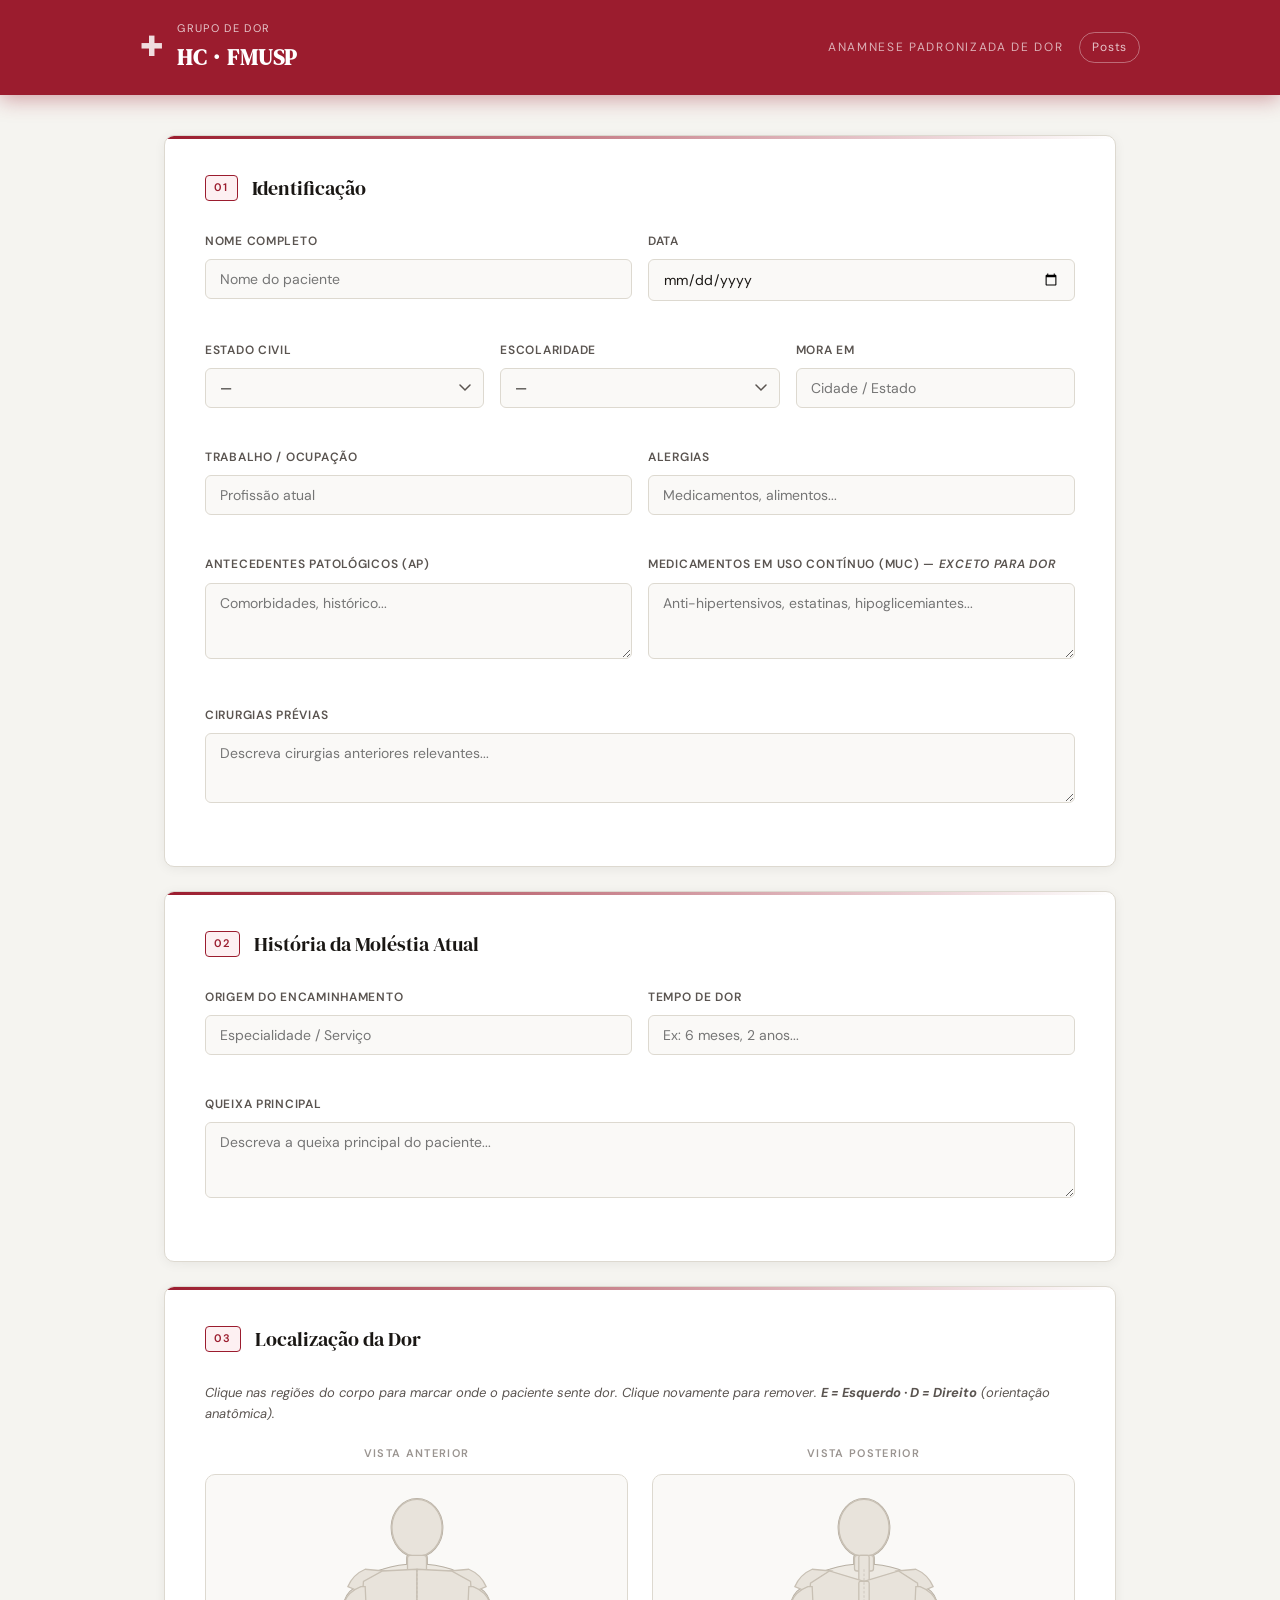
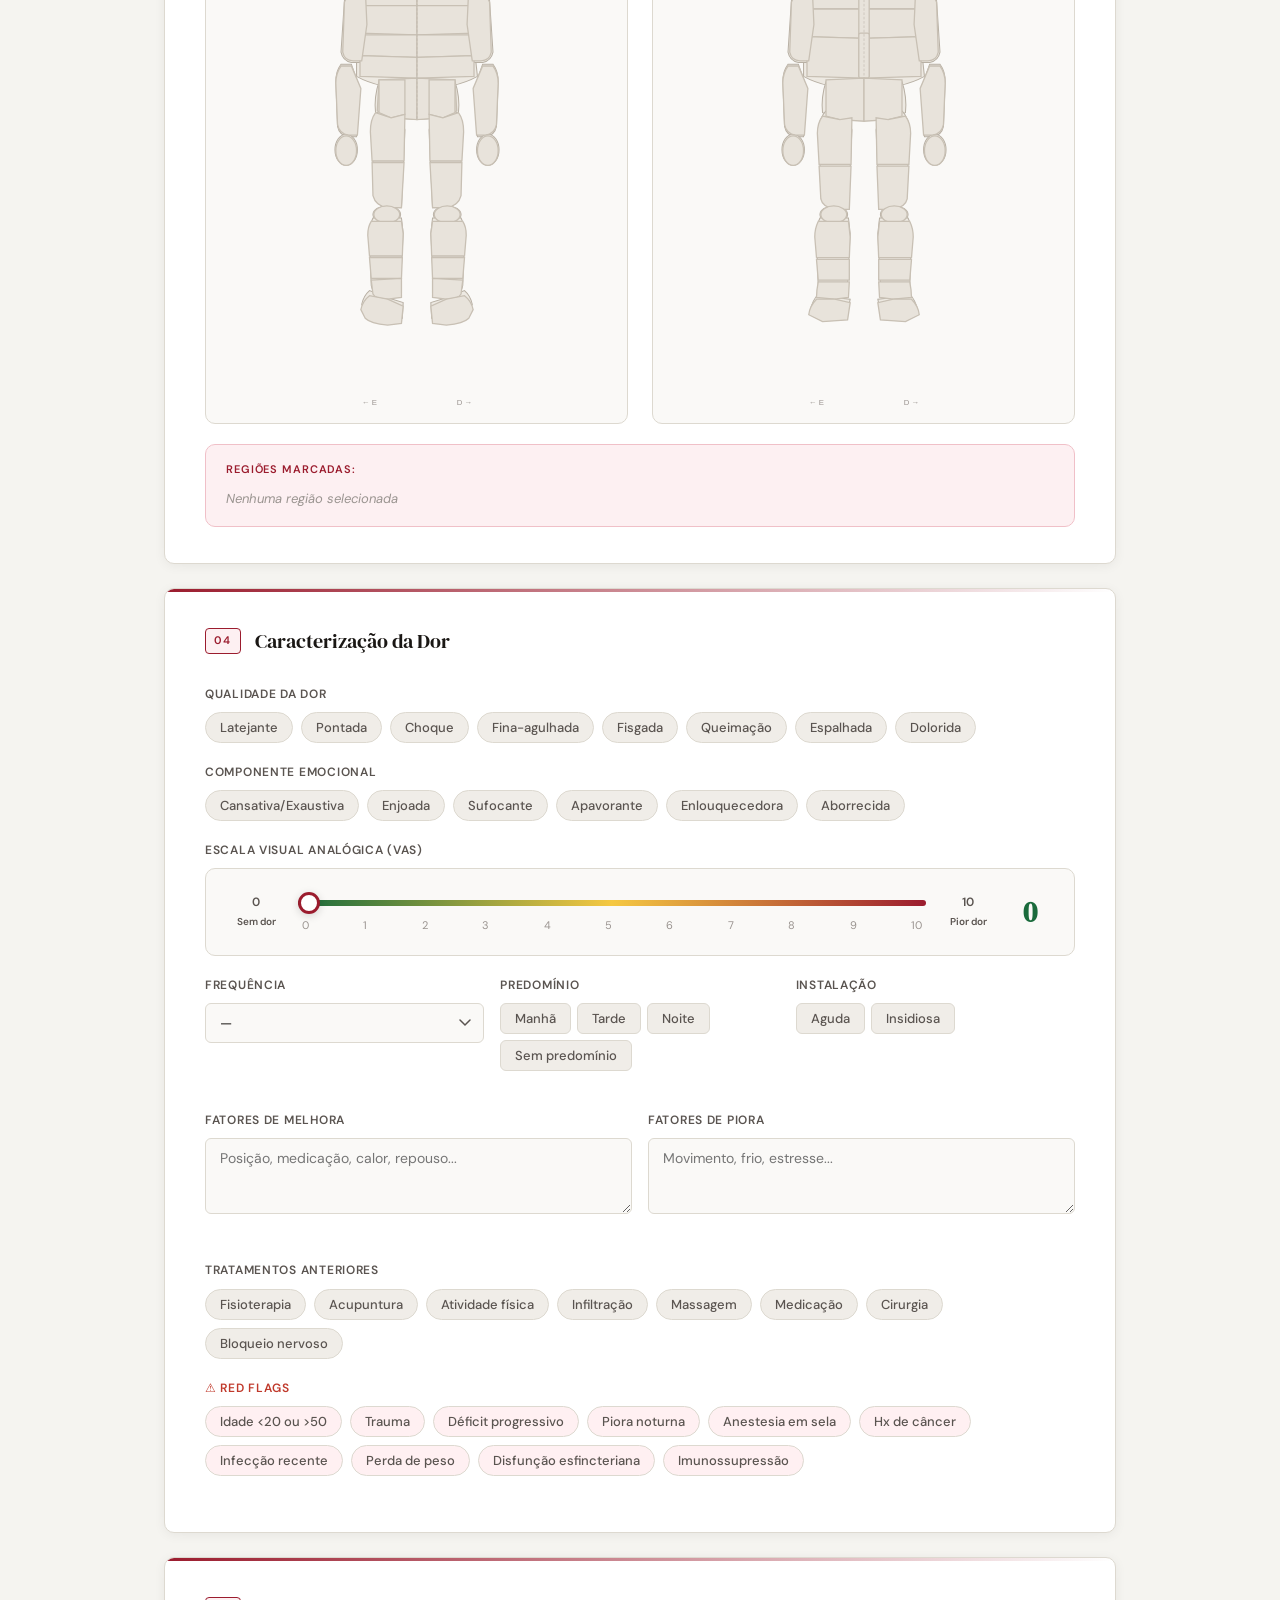
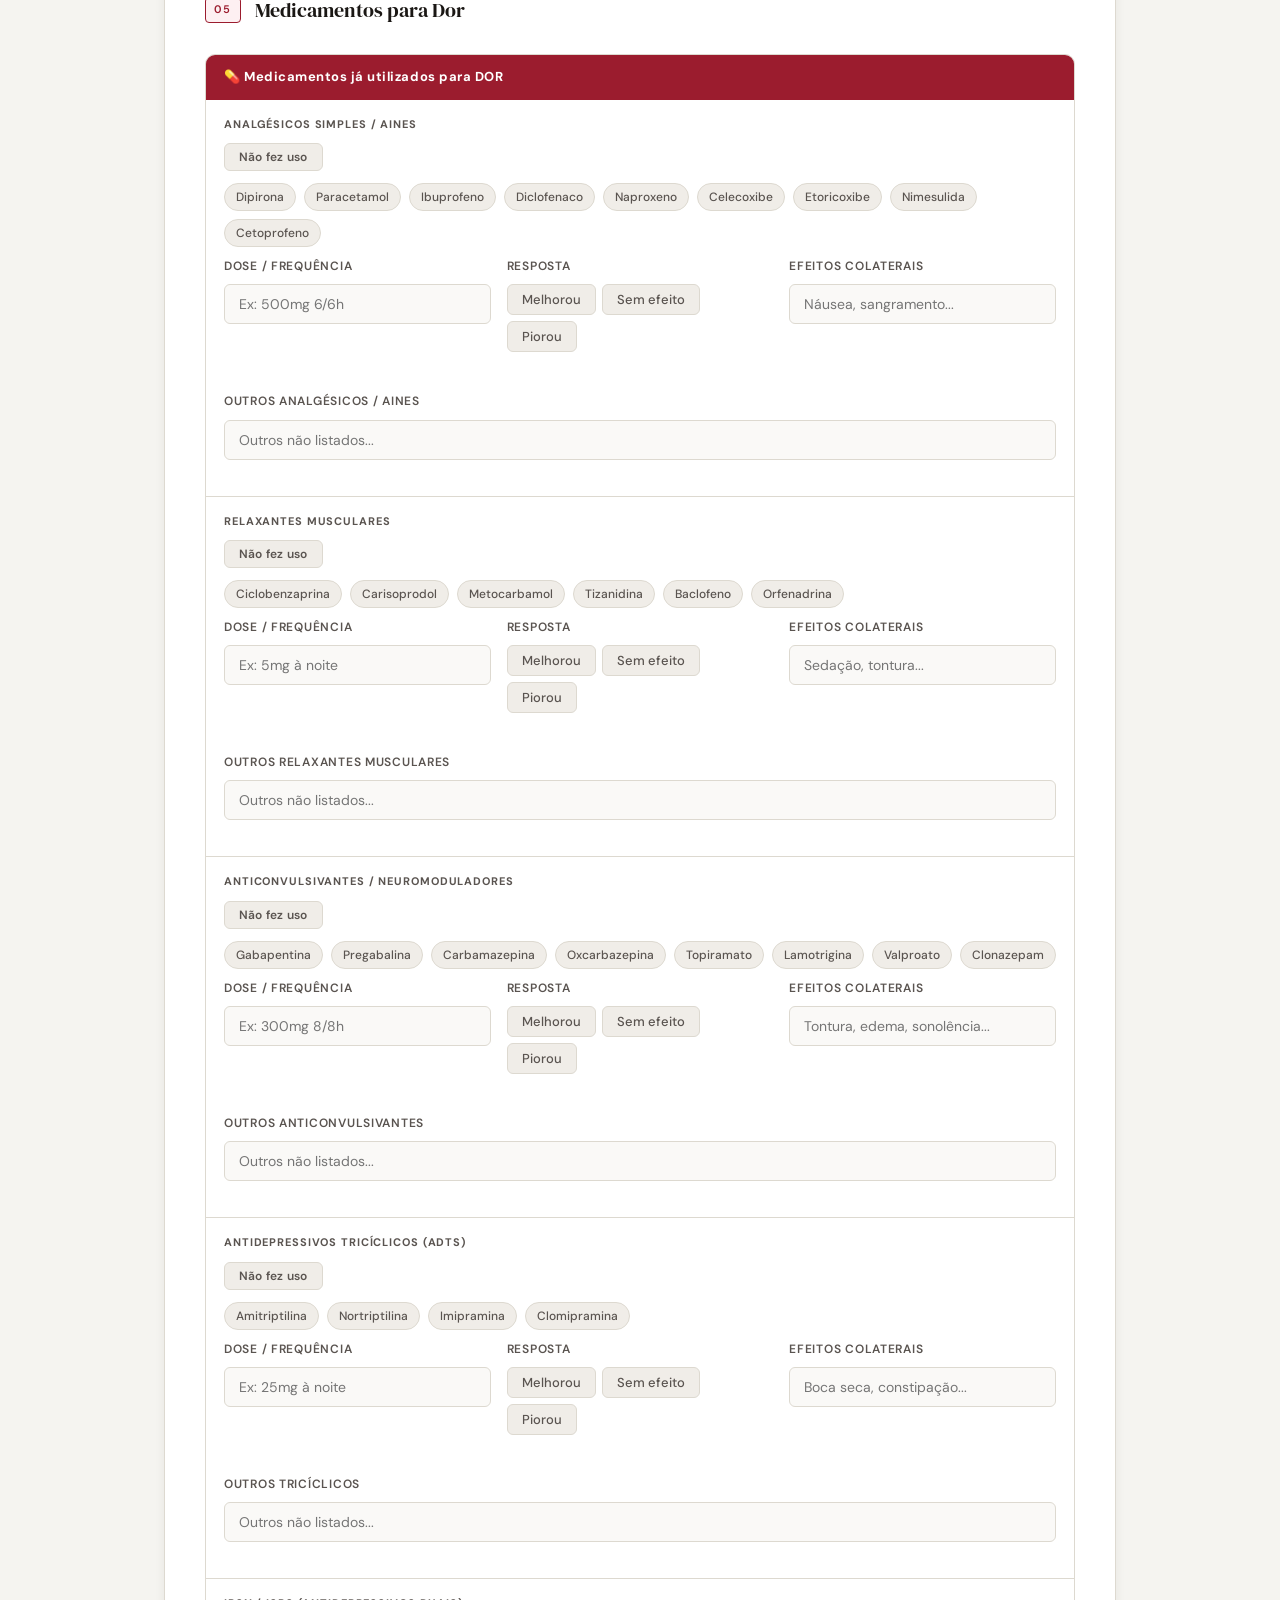
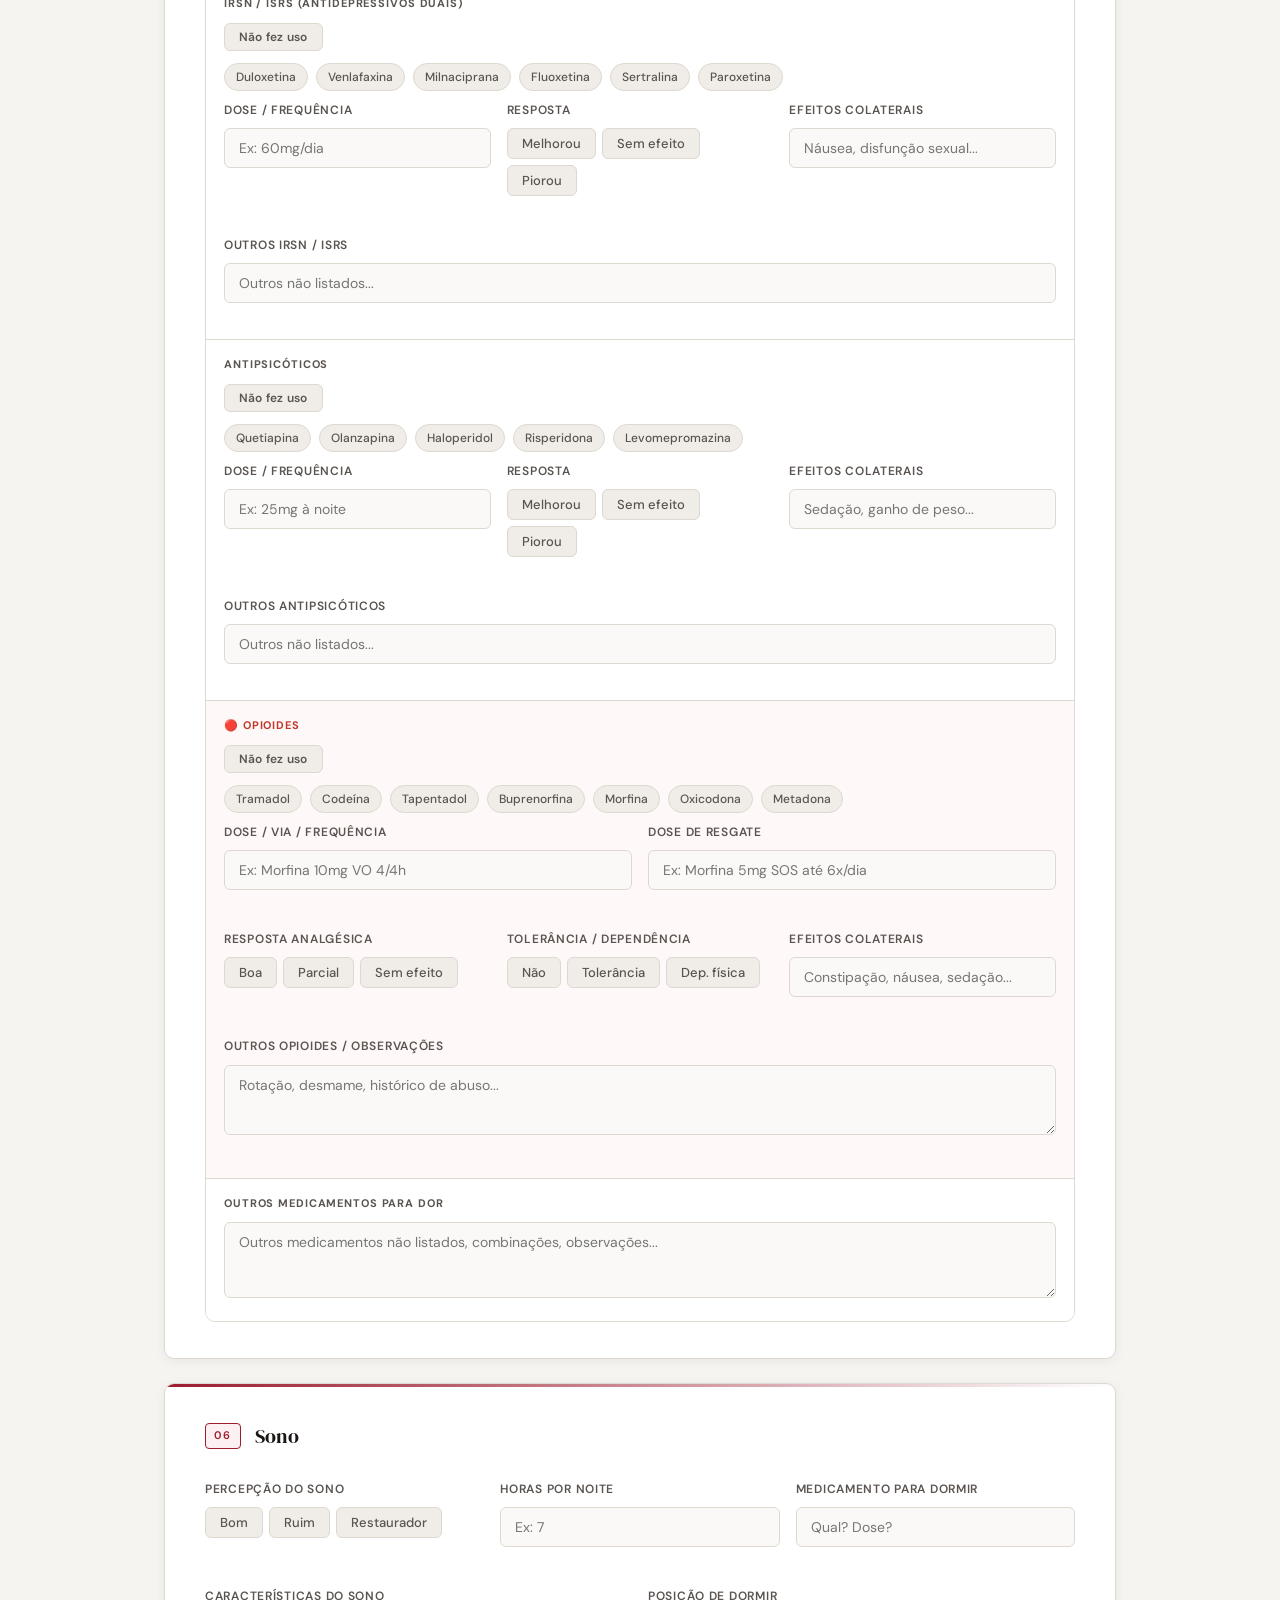
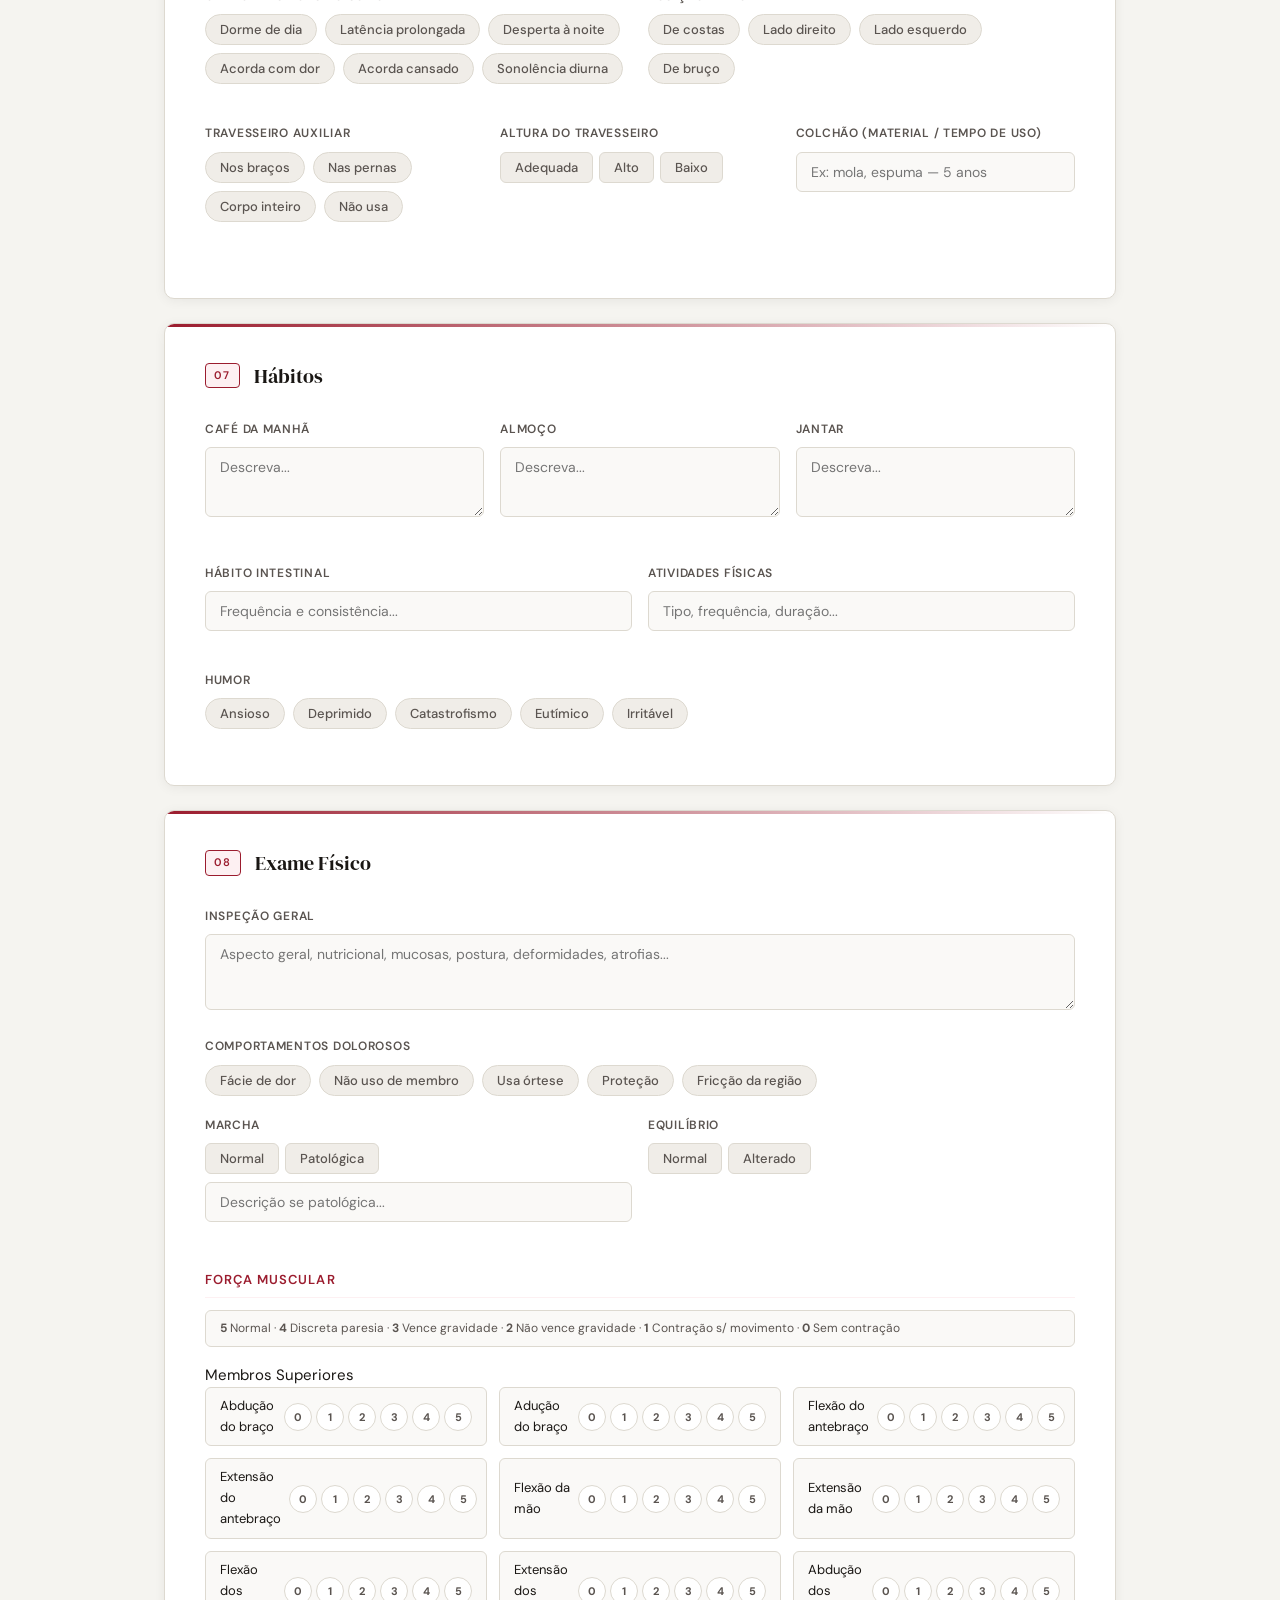
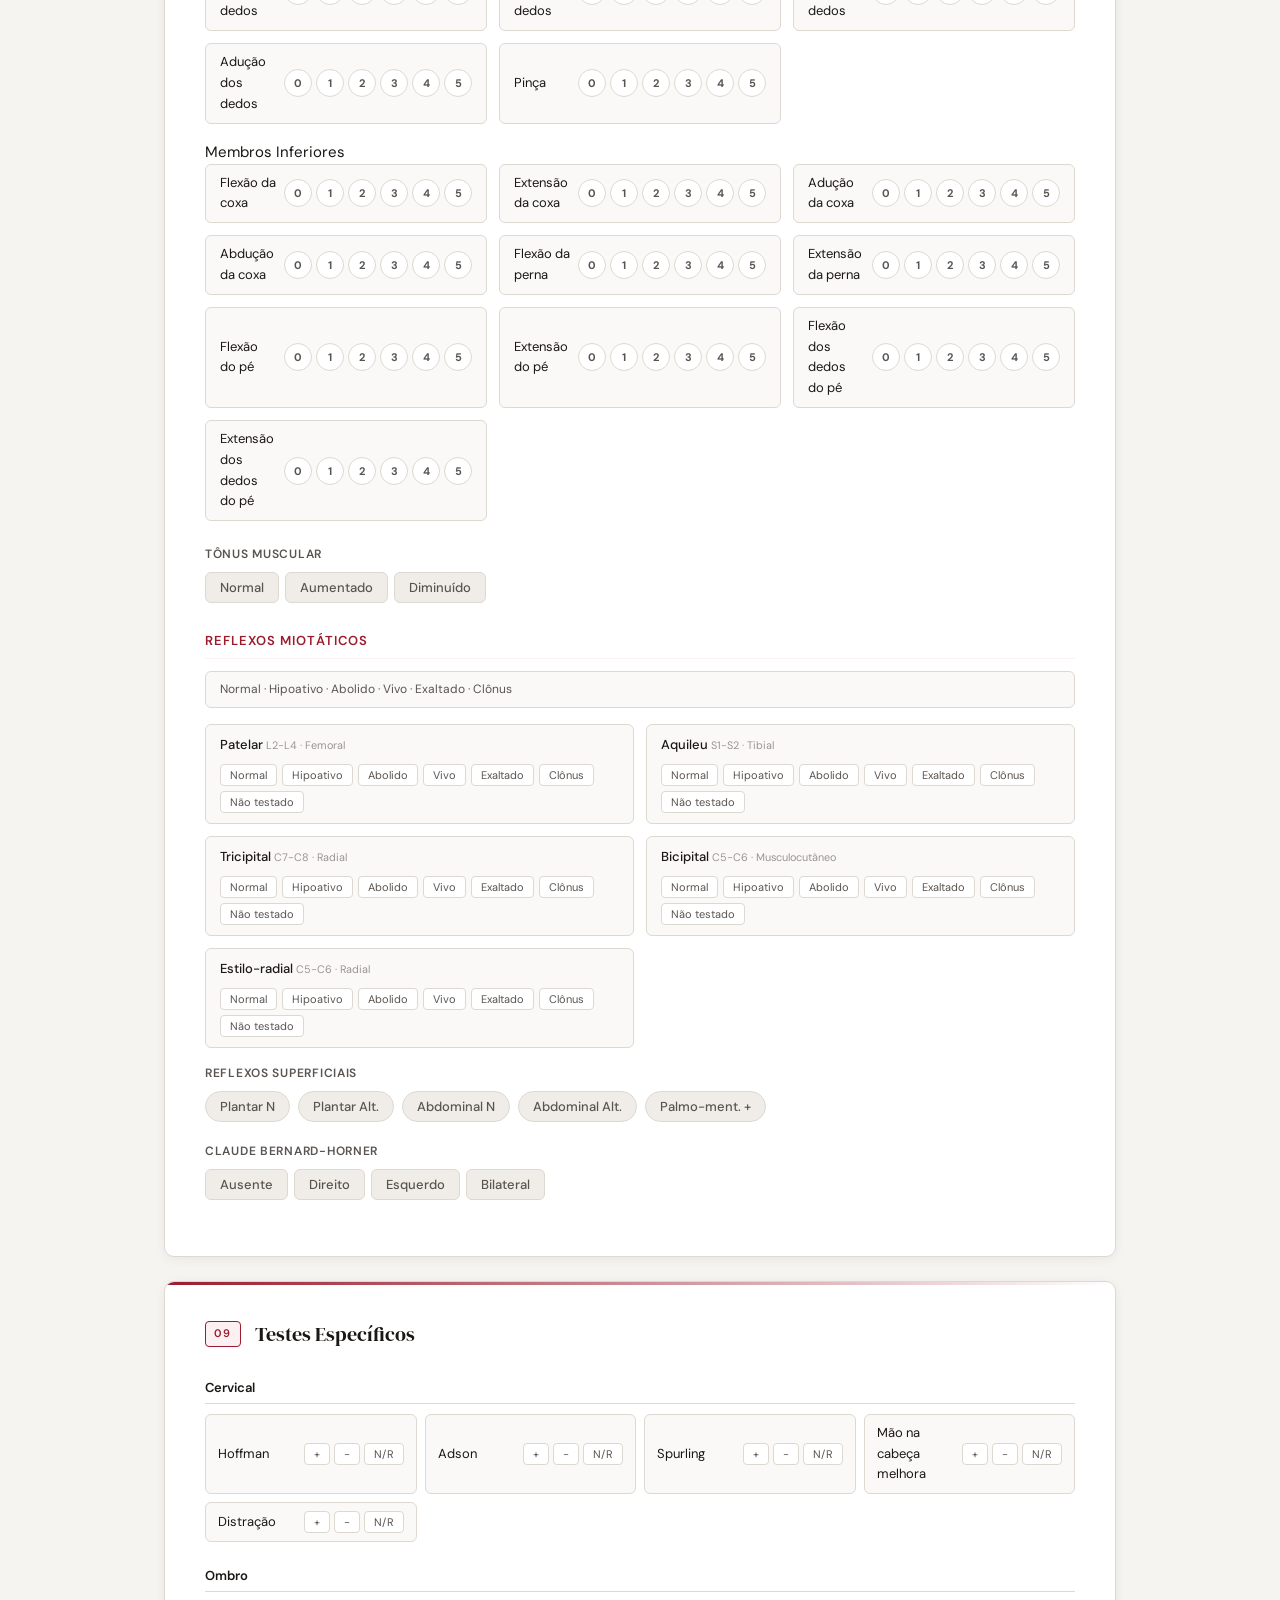
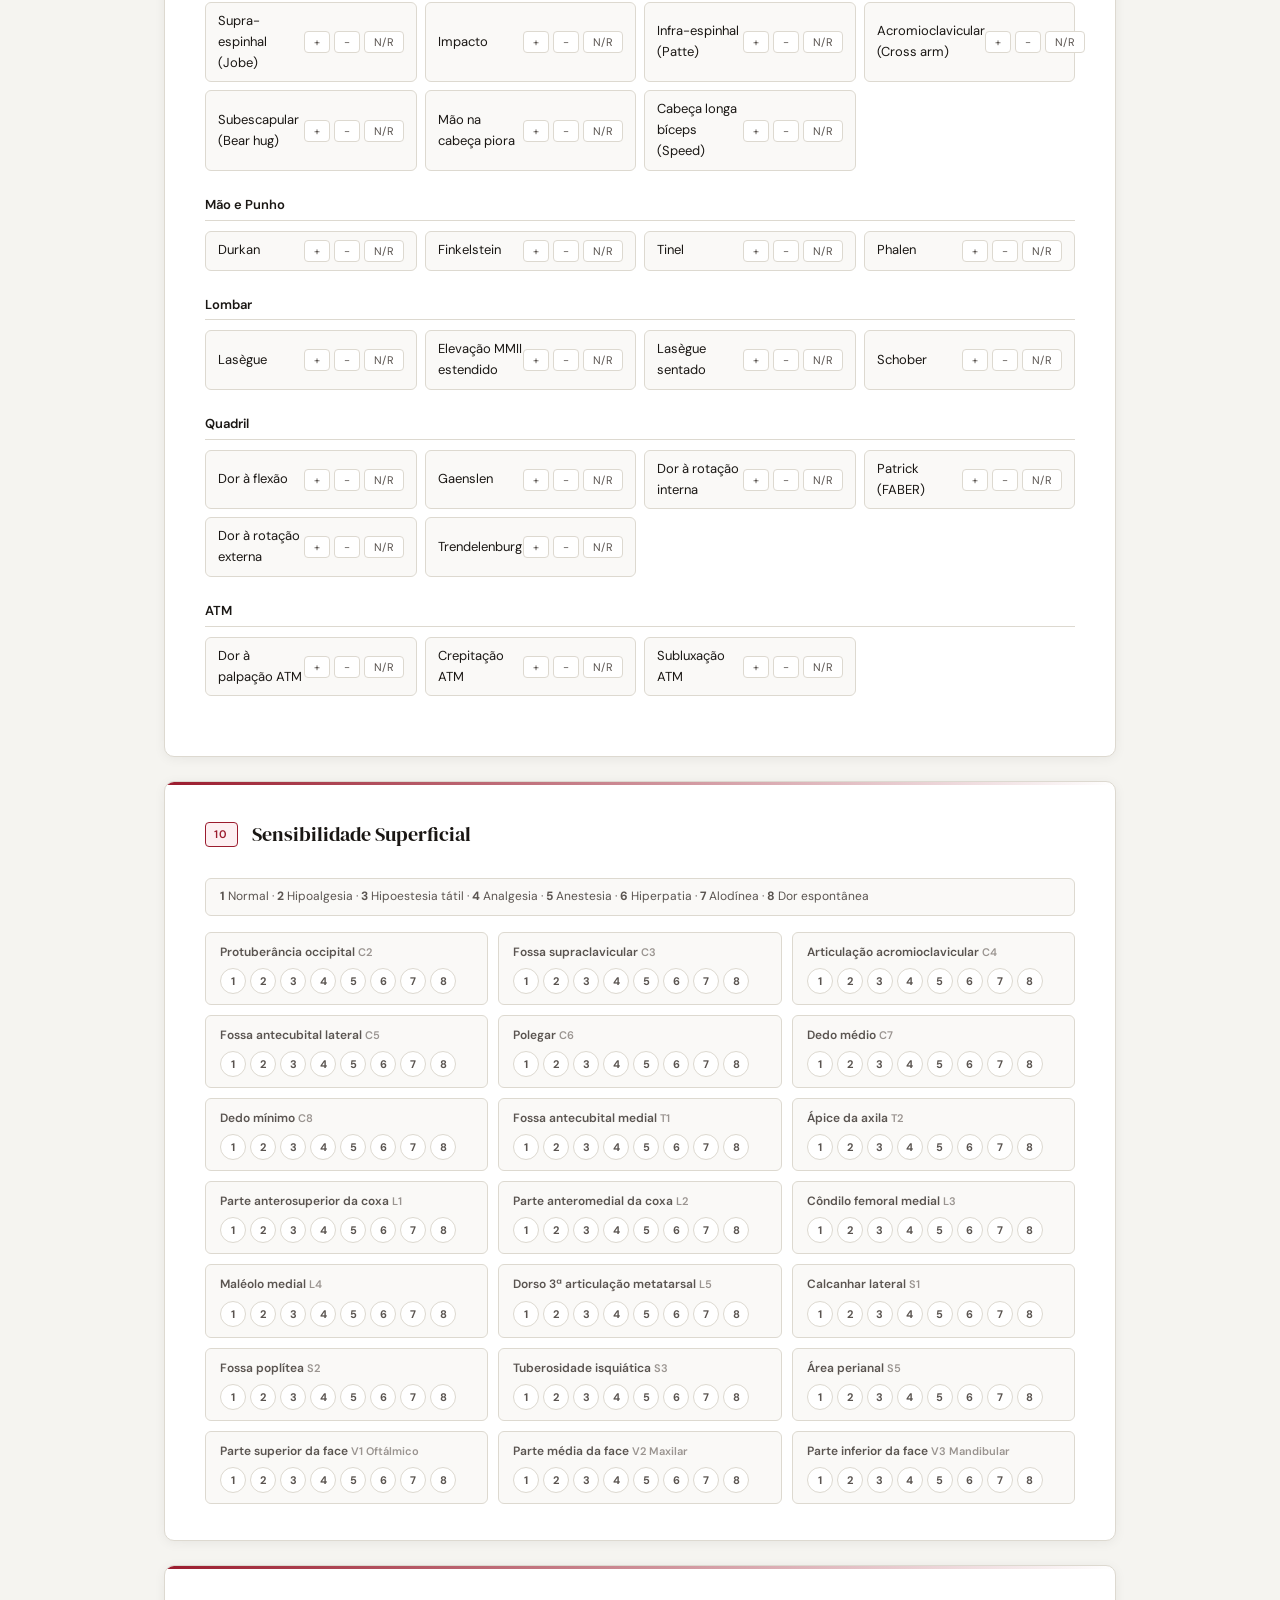
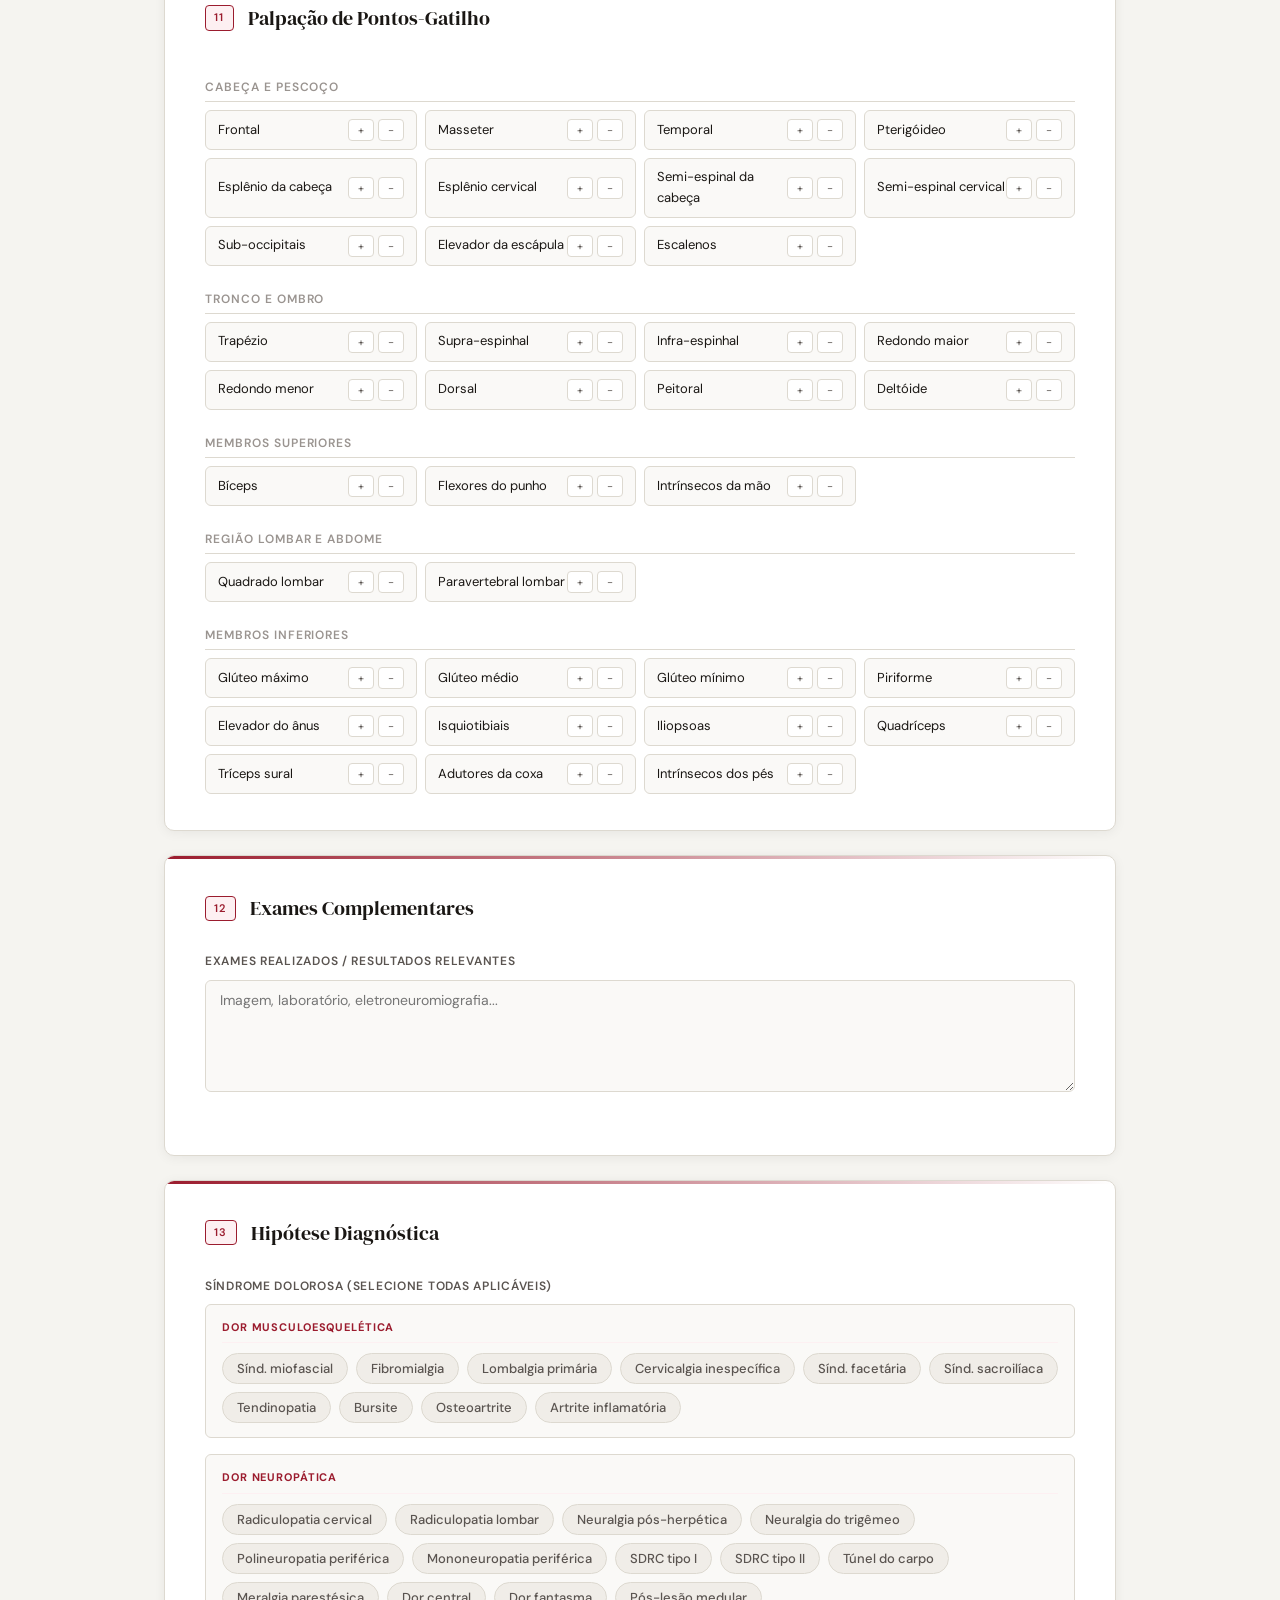
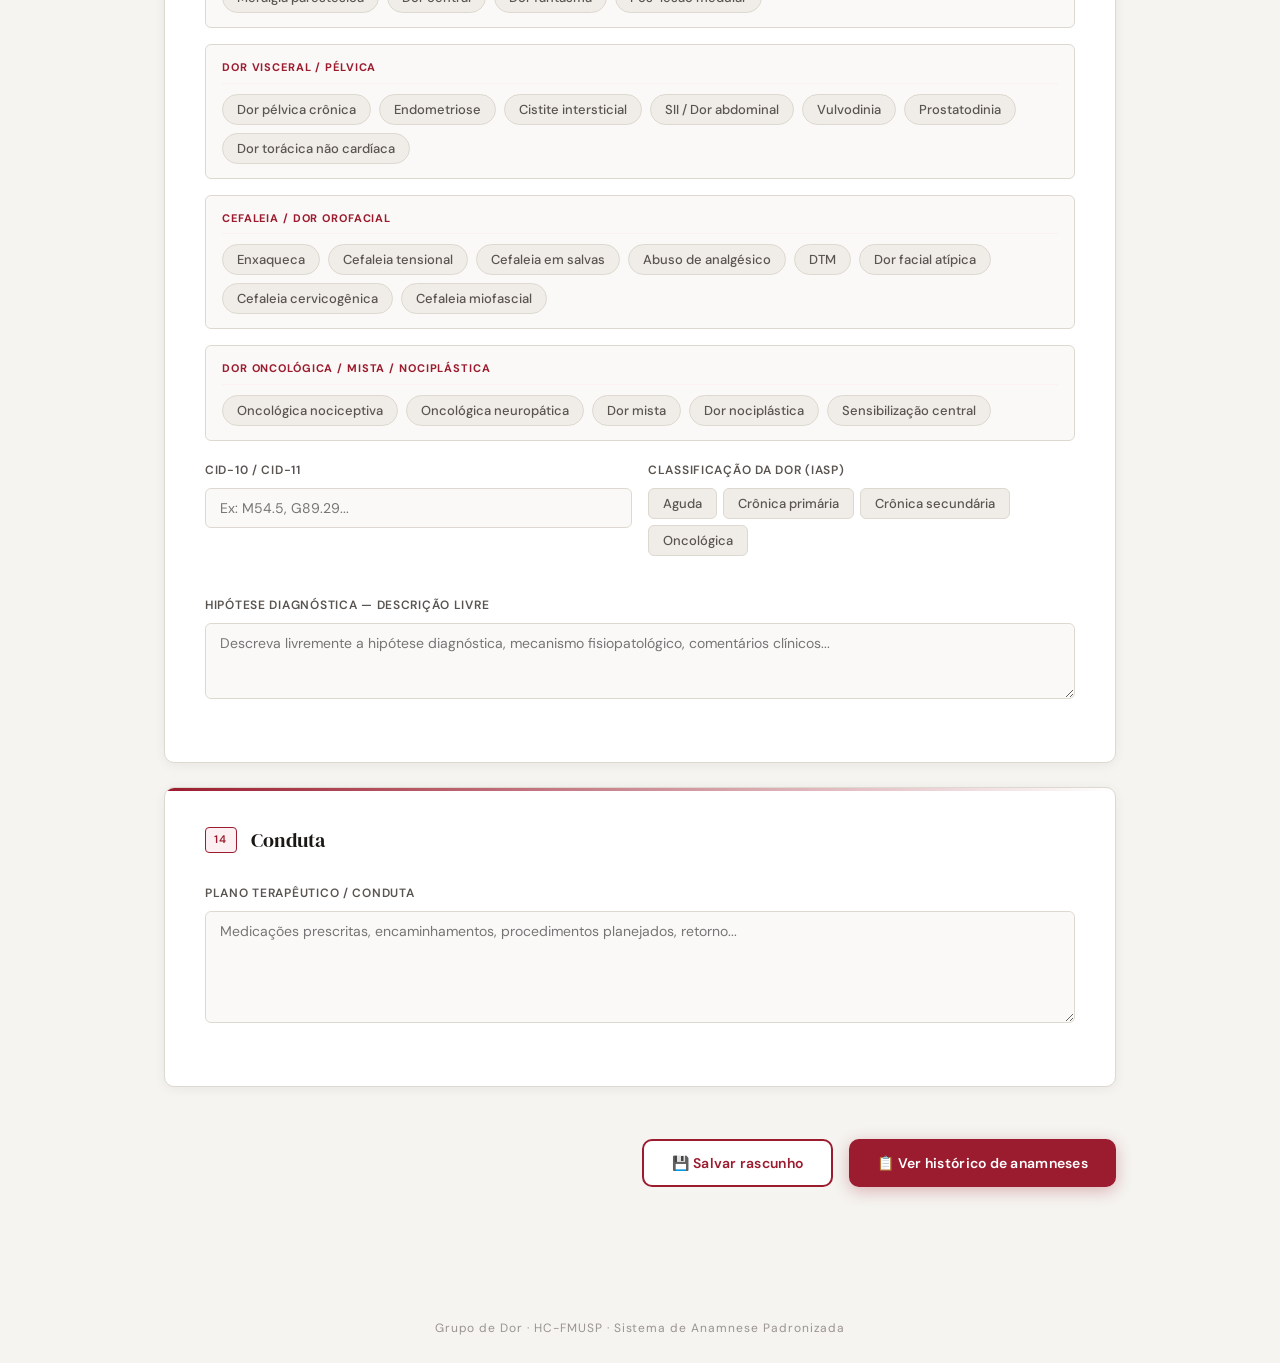
<file: templates/index.html>
<!DOCTYPE html>
<html lang="pt-BR">
<head>
  <meta charset="UTF-8" />
  <meta name="viewport" content="width=device-width, initial-scale=1.0" />
  <title>Anamnese de Dor · HC-FMUSP</title>
  <link rel="preconnect" href="https://fonts.googleapis.com" />
  <link href="https://fonts.googleapis.com/css2?family=DM+Serif+Display:ital@0;1&family=DM+Sans:wght@300;400;500;600&display=swap" rel="stylesheet" />
  <link rel="stylesheet" href="/static/style.css" />
</head>
<body>

<header class="site-header">
  <div class="header-inner">
    <div class="logo-block">
      <span class="logo-cross">✚</span>
      <div>
        <p class="logo-sub">Grupo de Dor</p>
        <h1 class="logo-title">HC · FMUSP</h1>
      </div>
    </div>
    <div style="display:flex;align-items:center;gap:16px">
      <p class="header-tagline">Anamnese Padronizada de Dor</p>
      <a href="/posts" style="font-size:12px;color:rgba(255,255,255,.75);text-decoration:none;border:1px solid rgba(255,255,255,.35);padding:5px 12px;border-radius:20px;letter-spacing:.06em;transition:all .15s" onmouseover="this.style.color='white';this.style.borderColor='white'" onmouseout="this.style.color='rgba(255,255,255,.75)';this.style.borderColor='rgba(255,255,255,.35)'">Posts</a>
    </div>
  </div>
</header>

<main class="form-shell">
  <form id="anamneseForm" novalidate>

    <!-- ══════════════ 01 — IDENTIFICAÇÃO ══════════════ -->
    <section class="form-section" id="sec-identificacao">
      <div class="section-label"><span>01</span> Identificação</div>

      <div class="field-grid two">
        <div class="field">
          <label>Nome completo</label>
          <input type="text" name="nome" required placeholder="Nome do paciente" />
        </div>
        <div class="field">
          <label>Data</label>
          <input type="date" name="data" required />
        </div>
      </div>

      <div class="field-grid three">
        <div class="field">
          <label>Estado civil</label>
          <select name="estado_civil">
            <option value="">—</option>
            <option>Solteiro(a)</option><option>Casado(a)</option>
            <option>Divorciado(a)</option><option>Viúvo(a)</option>
            <option>União estável</option>
          </select>
        </div>
        <div class="field">
          <label>Escolaridade</label>
          <select name="escolaridade">
            <option value="">—</option>
            <option>Sem escolaridade</option><option>Fundamental incompleto</option>
            <option>Fundamental completo</option><option>Médio incompleto</option>
            <option>Médio completo</option><option>Superior incompleto</option>
            <option>Superior completo</option><option>Pós-graduação</option>
          </select>
        </div>
        <div class="field">
          <label>Mora em</label>
          <input type="text" name="mora_em" placeholder="Cidade / Estado" />
        </div>
      </div>

      <div class="field-grid two">
        <div class="field">
          <label>Trabalho / Ocupação</label>
          <input type="text" name="trabalho" placeholder="Profissão atual" />
        </div>
        <div class="field">
          <label>Alergias</label>
          <input type="text" name="alergias" placeholder="Medicamentos, alimentos..." />
        </div>
      </div>

      <div class="field-grid two">
        <div class="field">
          <label>Antecedentes patológicos (AP)</label>
          <textarea name="antecedentes" rows="3" placeholder="Comorbidades, histórico..."></textarea>
        </div>
        <div class="field">
          <label>Medicamentos em uso contínuo (MUC) — <em>exceto para dor</em></label>
          <textarea name="muc" rows="3" placeholder="Anti-hipertensivos, estatinas, hipoglicemiantes..."></textarea>
        </div>
      </div>

      <div class="field">
        <label>Cirurgias prévias</label>
        <textarea name="cirurgias" rows="2" placeholder="Descreva cirurgias anteriores relevantes..."></textarea>
      </div>
    </section>

    <!-- ══════════════ 02 — HISTÓRIA DA MOLÉSTIA ══════════════ -->
    <section class="form-section" id="sec-historia">
      <div class="section-label"><span>02</span> História da Moléstia Atual</div>

      <div class="field-grid two">
        <div class="field">
          <label>Origem do encaminhamento</label>
          <input type="text" name="encaminhamento" placeholder="Especialidade / Serviço" />
        </div>
        <div class="field">
          <label>Tempo de dor</label>
          <input type="text" name="tempo_dor" placeholder="Ex: 6 meses, 2 anos..." />
        </div>
      </div>

      <div class="field">
        <label>Queixa principal</label>
        <textarea name="queixa" rows="3" placeholder="Descreva a queixa principal do paciente..."></textarea>
      </div>
    </section>

    <!-- ══════════════ 03 — LOCALIZAÇÃO DA DOR (MAPA) ══════════════ -->
    <section class="form-section" id="sec-mapa">
      <div class="section-label"><span>03</span> Localização da Dor</div>
      <p class="section-hint">Clique nas regiões do corpo para marcar onde o paciente sente dor. Clique novamente para remover. <strong>E = Esquerdo · D = Direito</strong> (orientação anatômica).</p>

      <div class="body-map-wrapper">
        <!-- ══ VISTA ANTERIOR ══ -->
        <div class="body-map-panel">
          <p class="map-label">Vista Anterior</p>
          <div class="body-map-container">
            <svg viewBox="0 0 220 600" xmlns="http://www.w3.org/2000/svg" style="width:100%;max-width:190px;display:block;margin:0 auto">

              <!-- silhueta de fundo -->
              <ellipse cx="110" cy="38" rx="30" ry="34" fill="#ede9e2" stroke="#b8b0a4" stroke-width="1.2" pointer-events="none"/>
              <rect x="98" y="69" width="24" height="20" rx="4" fill="#ede9e2" stroke="#b8b0a4" stroke-width="1.2" pointer-events="none"/>
              <path d="M70,86 Q52,90 46,102 L40,155 L40,210 Q65,224 110,226 Q155,224 180,210 L174,155 L168,102 Q162,90 150,86 Q132,80 110,80 Q88,80 70,86Z" fill="#ede9e2" stroke="#b8b0a4" stroke-width="1.2" pointer-events="none"/>
              <path d="M44,104 Q30,110 26,122 L22,182 Q24,192 34,194 L44,194 L52,148 L50,104Z" fill="#ede9e2" stroke="#b8b0a4" stroke-width="1.2" pointer-events="none"/>
              <path d="M22,196 Q16,204 16,216 L18,268 Q20,278 30,280 L40,280 L44,224 L34,196Z" fill="#ede9e2" stroke="#b8b0a4" stroke-width="1.2" pointer-events="none"/>
              <ellipse cx="28" cy="295" rx="13" ry="18" fill="#ede9e2" stroke="#b8b0a4" stroke-width="1.2" pointer-events="none"/>
              <path d="M176,104 Q190,110 194,122 L198,182 Q196,192 186,194 L176,194 L168,148 L170,104Z" fill="#ede9e2" stroke="#b8b0a4" stroke-width="1.2" pointer-events="none"/>
              <path d="M198,196 Q204,204 204,216 L202,268 Q200,278 190,280 L180,280 L176,224 L186,196Z" fill="#ede9e2" stroke="#b8b0a4" stroke-width="1.2" pointer-events="none"/>
              <ellipse cx="192" cy="295" rx="13" ry="18" fill="#ede9e2" stroke="#b8b0a4" stroke-width="1.2" pointer-events="none"/>
              <path d="M66,216 Q60,234 62,252 L80,258 L110,260 L140,258 L158,252 Q160,234 154,216Z" fill="#ede9e2" stroke="#b8b0a4" stroke-width="1.2" pointer-events="none"/>
              <path d="M66,250 Q58,258 58,272 L60,348 Q62,360 76,362 L92,362 L96,272 L90,250Z" fill="#ede9e2" stroke="#b8b0a4" stroke-width="1.2" pointer-events="none"/>
              <path d="M154,250 Q162,258 162,272 L160,348 Q158,360 144,362 L128,362 L124,272 L130,250Z" fill="#ede9e2" stroke="#b8b0a4" stroke-width="1.2" pointer-events="none"/>
              <ellipse cx="75" cy="370" rx="16" ry="10" fill="#ede9e2" stroke="#b8b0a4" stroke-width="1.2" pointer-events="none"/>
              <ellipse cx="145" cy="370" rx="16" ry="10" fill="#ede9e2" stroke="#b8b0a4" stroke-width="1.2" pointer-events="none"/>
              <path d="M59,374 Q55,382 55,394 L57,452 Q59,464 75,466 L90,466 L94,392 L92,374Z" fill="#ede9e2" stroke="#b8b0a4" stroke-width="1.2" pointer-events="none"/>
              <path d="M161,374 Q165,382 165,394 L163,452 Q161,464 145,466 L130,466 L126,392 L128,374Z" fill="#ede9e2" stroke="#b8b0a4" stroke-width="1.2" pointer-events="none"/>
              <path d="M55,458 Q48,464 46,474 L50,482 Q56,490 76,492 L93,490 L94,472 L75,466Z" fill="#ede9e2" stroke="#b8b0a4" stroke-width="1.2" pointer-events="none"/>
              <path d="M165,458 Q172,464 174,474 L170,482 Q164,490 144,492 L127,490 L126,472 L145,466Z" fill="#ede9e2" stroke="#b8b0a4" stroke-width="1.2" pointer-events="none"/>

              <!-- ═══ ZONAS CLICÁVEIS ═══ -->

              <!-- Cabeça -->
              <ellipse class="body-zone" data-region="Cabeça" cx="110" cy="38" rx="29" ry="33" />

              <!-- Pescoço anterior -->
              <rect class="body-zone" data-region="Pescoço (ant.)" x="99" y="70" width="22" height="18" rx="3"/>

              <!-- Ombro esq / dir -->
              <path class="body-zone" data-region="Ombro esquerdo" d="M50,86 Q36,92 30,106 L44,112 Q50,98 72,88Z"/>
              <path class="body-zone" data-region="Ombro direito" d="M170,86 Q184,92 190,106 L176,112 Q170,98 148,88Z"/>

              <!-- Tórax: dividido em 4 quadrantes + linha esternal -->
              <path class="body-zone" data-region="Tórax esquerdo superior (ant.)" d="M110,86 L70,88 L48,100 L46,128 L110,128Z"/>
              <path class="body-zone" data-region="Tórax direito superior (ant.)" d="M110,86 L150,88 L172,100 L174,128 L110,128Z"/>
              <path class="body-zone" data-region="Tórax esquerdo inferior (ant.)" d="M110,128 L46,128 L44,160 L110,162Z"/>
              <path class="body-zone" data-region="Tórax direito inferior (ant.)" d="M110,128 L174,128 L176,160 L110,162Z"/>

              <!-- Abdome: 6 quadrantes -->
              <path class="body-zone" data-region="Epigástrio esquerdo" d="M110,162 L44,162 L44,186 L110,188Z"/>
              <path class="body-zone" data-region="Epigástrio direito" d="M110,162 L176,162 L176,186 L110,188Z"/>
              <path class="body-zone" data-region="Mesogástrio esquerdo" d="M110,188 L44,186 L44,210 L110,212Z"/>
              <path class="body-zone" data-region="Mesogástrio direito" d="M110,188 L176,186 L176,210 L110,212Z"/>
              <path class="body-zone" data-region="Hipogástrio / Pelve esquerda" d="M110,212 L66,214 L64,250 L80,258 L110,260Z"/>
              <path class="body-zone" data-region="Hipogástrio / Pelve direita" d="M110,212 L154,214 L156,250 L140,258 L110,260Z"/>

              <!-- Linha mediana tracejada -->
              <line x1="110" y1="86" x2="110" y2="260" stroke="#c0b8b0" stroke-width="0.7" stroke-dasharray="3,2" pointer-events="none"/>

              <!-- Braços -->
              <path class="body-zone" data-region="Braço esquerdo" d="M45,106 Q30,112 26,124 L24,182 Q26,192 36,192 L46,192 L52,150 L50,106Z"/>
              <path class="body-zone" data-region="Braço direito" d="M175,106 Q190,112 194,124 L196,182 Q194,192 184,192 L174,192 L168,150 L170,106Z"/>

              <!-- Antebraços -->
              <path class="body-zone" data-region="Antebraço esquerdo" d="M22,198 Q16,206 16,218 L18,266 Q20,277 31,278 L41,278 L45,224 L34,198Z"/>
              <path class="body-zone" data-region="Antebraço direito" d="M198,198 Q204,206 204,218 L202,266 Q200,277 189,278 L179,278 L175,224 L186,198Z"/>

              <!-- Mãos -->
              <ellipse class="body-zone" data-region="Mão esquerda" cx="28" cy="296" rx="12" ry="17"/>
              <ellipse class="body-zone" data-region="Mão direita" cx="192" cy="296" rx="12" ry="17"/>

              <!-- Virilha / Inguinal -->
              <path class="body-zone" data-region="Virilha esquerda" d="M66,214 L66,252 L80,258 L96,254 L96,214Z"/>
              <path class="body-zone" data-region="Virilha direita" d="M154,214 L154,252 L140,258 L124,254 L124,214Z"/>

              <!-- Coxa anterior: sup + inf -->
              <path class="body-zone" data-region="Coxa esquerda anterior superior" d="M62,252 Q56,260 56,274 L58,308 L95,308 L96,254 L80,258Z"/>
              <path class="body-zone" data-region="Coxa esquerda anterior inferior" d="M58,310 L59,348 Q62,360 76,362 L92,362 L95,310Z"/>
              <path class="body-zone" data-region="Coxa direita anterior superior" d="M158,252 Q164,260 164,274 L162,308 L125,308 L124,254 L140,258Z"/>
              <path class="body-zone" data-region="Coxa direita anterior inferior" d="M162,310 L161,348 Q158,360 144,362 L128,362 L125,310Z"/>

              <!-- Joelhos -->
              <ellipse class="body-zone" data-region="Joelho esquerdo" cx="75" cy="370" rx="15" ry="10"/>
              <ellipse class="body-zone" data-region="Joelho direito" cx="145" cy="370" rx="15" ry="10"/>

              <!-- Perna anterior: subdivida em terço prox, médio, distal -->
              <path class="body-zone" data-region="Perna esquerda anterior — 1/3 proximal" d="M57,378 Q53,384 53,394 L55,418 L93,418 L94,392 L92,378Z"/>
              <path class="body-zone" data-region="Perna esquerda anterior — 1/3 médio" d="M55,420 L57,444 L92,444 L93,420Z"/>
              <path class="body-zone" data-region="Perna esquerda anterior — 1/3 distal (tornozelo)" d="M57,446 L59,462 Q62,468 76,468 L92,466 L92,444Z"/>
              <path class="body-zone" data-region="Perna direita anterior — 1/3 proximal" d="M163,378 Q167,384 167,394 L165,418 L127,418 L126,392 L128,378Z"/>
              <path class="body-zone" data-region="Perna direita anterior — 1/3 médio" d="M165,420 L163,444 L128,444 L127,420Z"/>
              <path class="body-zone" data-region="Perna direita anterior — 1/3 distal (tornozelo)" d="M163,446 L161,462 Q158,468 144,468 L128,466 L128,444Z"/>

              <!-- Pés -->
              <path class="body-zone" data-region="Pé esquerdo" d="M55,464 Q47,470 45,480 L50,490 Q56,496 76,498 L92,496 L94,476 L76,468Z"/>
              <path class="body-zone" data-region="Pé direito" d="M165,464 Q173,470 175,480 L170,490 Q164,496 144,498 L128,496 L126,476 L144,468Z"/>

              <!-- Labels E / D -->
              <text x="55" y="590" font-size="9" fill="#9a9490" font-family="sans-serif" text-anchor="middle">← E</text>
              <text x="165" y="590" font-size="9" fill="#9a9490" font-family="sans-serif" text-anchor="middle">D →</text>
            </svg>
          </div>
        </div>
        <!-- ══ VISTA POSTERIOR ══ -->
        <div class="body-map-panel">
          <p class="map-label">Vista Posterior</p>
          <div class="body-map-container">
            <svg viewBox="0 0 220 600" xmlns="http://www.w3.org/2000/svg" style="width:100%;max-width:190px;display:block;margin:0 auto">

              <!-- silhueta de fundo -->
              <ellipse cx="110" cy="38" rx="30" ry="34" fill="#ede9e2" stroke="#b8b0a4" stroke-width="1.2" pointer-events="none"/>
              <rect x="98" y="69" width="24" height="20" rx="4" fill="#ede9e2" stroke="#b8b0a4" stroke-width="1.2" pointer-events="none"/>
              <path d="M70,86 Q52,90 46,102 L40,155 L40,210 Q65,224 110,226 Q155,224 180,210 L174,155 L168,102 Q162,90 150,86 Q132,80 110,80 Q88,80 70,86Z" fill="#ede9e2" stroke="#b8b0a4" stroke-width="1.2" pointer-events="none"/>
              <path d="M44,104 Q30,110 26,122 L22,182 Q24,192 34,194 L44,194 L52,148 L50,104Z" fill="#ede9e2" stroke="#b8b0a4" stroke-width="1.2" pointer-events="none"/>
              <path d="M22,196 Q16,204 16,216 L18,268 Q20,278 30,280 L40,280 L44,224 L34,196Z" fill="#ede9e2" stroke="#b8b0a4" stroke-width="1.2" pointer-events="none"/>
              <ellipse cx="28" cy="295" rx="13" ry="18" fill="#ede9e2" stroke="#b8b0a4" stroke-width="1.2" pointer-events="none"/>
              <path d="M176,104 Q190,110 194,122 L198,182 Q196,192 186,194 L176,194 L168,148 L170,104Z" fill="#ede9e2" stroke="#b8b0a4" stroke-width="1.2" pointer-events="none"/>
              <path d="M198,196 Q204,204 204,216 L202,268 Q200,278 190,280 L180,280 L176,224 L186,196Z" fill="#ede9e2" stroke="#b8b0a4" stroke-width="1.2" pointer-events="none"/>
              <ellipse cx="192" cy="295" rx="13" ry="18" fill="#ede9e2" stroke="#b8b0a4" stroke-width="1.2" pointer-events="none"/>
              <path d="M66,216 Q60,234 62,252 L80,258 L110,260 L140,258 L158,252 Q160,234 154,216Z" fill="#ede9e2" stroke="#b8b0a4" stroke-width="1.2" pointer-events="none"/>
              <path d="M66,250 Q58,258 58,272 L60,348 Q62,360 76,362 L92,362 L96,272 L90,250Z" fill="#ede9e2" stroke="#b8b0a4" stroke-width="1.2" pointer-events="none"/>
              <path d="M154,250 Q162,258 162,272 L160,348 Q158,360 144,362 L128,362 L124,272 L130,250Z" fill="#ede9e2" stroke="#b8b0a4" stroke-width="1.2" pointer-events="none"/>
              <ellipse cx="75" cy="370" rx="16" ry="10" fill="#ede9e2" stroke="#b8b0a4" stroke-width="1.2" pointer-events="none"/>
              <ellipse cx="145" cy="370" rx="16" ry="10" fill="#ede9e2" stroke="#b8b0a4" stroke-width="1.2" pointer-events="none"/>
              <path d="M59,374 Q55,382 55,394 L57,452 Q59,464 75,466 L90,466 L94,392 L92,374Z" fill="#ede9e2" stroke="#b8b0a4" stroke-width="1.2" pointer-events="none"/>
              <path d="M161,374 Q165,382 165,394 L163,452 Q161,464 145,466 L130,466 L126,392 L128,374Z" fill="#ede9e2" stroke="#b8b0a4" stroke-width="1.2" pointer-events="none"/>
              <path d="M57,462 Q50,470 48,480 L64,490 L90,488 L94,468 L75,466Z" fill="#ede9e2" stroke="#b8b0a4" stroke-width="1.2" pointer-events="none"/>
              <path d="M163,462 Q170,470 172,480 L156,490 L130,488 L126,468 L145,466Z" fill="#ede9e2" stroke="#b8b0a4" stroke-width="1.2" pointer-events="none"/>

              <!-- ═══ ZONAS CLICÁVEIS ═══ -->

              <ellipse class="body-zone" data-region="Cabeça (post.)" cx="110" cy="38" rx="29" ry="33"/>
              <rect class="body-zone" data-region="Pescoço (post.)" x="99" y="70" width="22" height="18" rx="3"/>

              <!-- Ombros posteriores -->
              <path class="body-zone" data-region="Ombro esquerdo (post.)" d="M50,86 Q36,92 30,106 L44,112 Q50,98 72,88Z"/>
              <path class="body-zone" data-region="Ombro direito (post.)" d="M170,86 Q184,92 190,106 L176,112 Q170,98 148,88Z"/>

              <!-- Coluna cervical / linha média posterior -->
              <rect class="body-zone" data-region="Coluna cervical (C1–C7)" x="104" y="70" width="12" height="30" rx="2"/>

              <!-- Dorso: dividido em 6 zonas (3 andares × 2 lados) -->
              <path class="body-zone" data-region="Dorso superior esquerdo (T1–T4)" d="M110,100 L70,88 L48,102 L46,132 L110,132Z"/>
              <path class="body-zone" data-region="Dorso superior direito (T1–T4)" d="M110,100 L150,88 L172,102 L174,132 L110,132Z"/>
              <path class="body-zone" data-region="Dorso médio esquerdo (T5–T8)" d="M110,132 L46,132 L44,164 L110,166Z"/>
              <path class="body-zone" data-region="Dorso médio direito (T5–T8)" d="M110,132 L174,132 L176,164 L110,166Z"/>
              <path class="body-zone" data-region="Dorso inferior esquerdo (T9–T12)" d="M110,166 L44,164 L44,210 L110,212Z"/>
              <path class="body-zone" data-region="Dorso inferior direito (T9–T12)" d="M110,166 L176,164 L176,210 L110,212Z"/>

              <!-- Coluna torácica + lombar — linha média -->
              <rect class="body-zone" data-region="Coluna torácica (T1–T12)" x="104" y="100" width="12" height="112" rx="2"/>
              <rect class="body-zone" data-region="Coluna lombar (L1–L5)" x="104" y="160" width="12" height="52" rx="2"/>
              <rect class="body-zone" data-region="Sacro / Cóccix" x="104" y="212" width="12" height="36" rx="2"/>

              <!-- Linha mediana tracejada -->
              <line x1="110" y1="86" x2="110" y2="260" stroke="#c0b8b0" stroke-width="0.7" stroke-dasharray="3,2" pointer-events="none"/>

              <!-- Braços posteriores -->
              <path class="body-zone" data-region="Braço esquerdo (post.)" d="M45,106 Q30,112 26,124 L24,182 Q26,192 36,192 L46,192 L52,150 L50,106Z"/>
              <path class="body-zone" data-region="Braço direito (post.)" d="M175,106 Q190,112 194,124 L196,182 Q194,192 184,192 L174,192 L168,150 L170,106Z"/>

              <!-- Antebraços posteriores -->
              <path class="body-zone" data-region="Antebraço esquerdo (post.)" d="M22,198 Q16,206 16,218 L18,266 Q20,277 31,278 L41,278 L45,224 L34,198Z"/>
              <path class="body-zone" data-region="Antebraço direito (post.)" d="M198,198 Q204,206 204,218 L202,266 Q200,277 189,278 L179,278 L175,224 L186,198Z"/>

              <!-- Mãos — dorso -->
              <ellipse class="body-zone" data-region="Mão esquerda (dorso)" cx="28" cy="296" rx="12" ry="17"/>
              <ellipse class="body-zone" data-region="Mão direita (dorso)" cx="192" cy="296" rx="12" ry="17"/>

              <!-- Glúteos -->
              <path class="body-zone" data-region="Glúteo esquerdo" d="M66,214 L66,256 L82,260 L110,262 L110,212Z"/>
              <path class="body-zone" data-region="Glúteo direito" d="M154,214 L154,256 L138,260 L110,262 L110,212Z"/>

              <!-- Coxa posterior: sup + inf -->
              <path class="body-zone" data-region="Coxa esquerda posterior superior" d="M62,256 Q56,264 56,276 L58,312 L95,312 L96,258 L82,260Z"/>
              <path class="body-zone" data-region="Coxa esquerda posterior inferior" d="M58,314 L60,352 Q62,362 77,364 L93,364 L95,314Z"/>
              <path class="body-zone" data-region="Coxa direita posterior superior" d="M158,256 Q164,264 164,276 L162,312 L125,312 L124,258 L138,260Z"/>
              <path class="body-zone" data-region="Coxa direita posterior inferior" d="M162,314 L160,352 Q158,362 143,364 L127,364 L125,314Z"/>

              <!-- Fossa poplítea -->
              <ellipse class="body-zone" data-region="Fossa poplítea esquerda" cx="75" cy="370" rx="15" ry="10"/>
              <ellipse class="body-zone" data-region="Fossa poplítea direita" cx="145" cy="370" rx="15" ry="10"/>

              <!-- Panturrilha: 3 terços -->
              <path class="body-zone" data-region="Panturrilha esquerda — 1/3 proximal" d="M57,378 Q53,386 53,396 L55,420 L93,420 L94,396 L92,378Z"/>
              <path class="body-zone" data-region="Panturrilha esquerda — 1/3 médio" d="M55,422 L57,446 L93,446 L93,422Z"/>
              <path class="body-zone" data-region="Tendão de Aquiles / Tornozelo esquerdo" d="M57,448 Q55,458 55,466 L76,468 L92,466 L93,448Z"/>
              <path class="body-zone" data-region="Panturrilha direita — 1/3 proximal" d="M163,378 Q167,386 167,396 L165,420 L127,420 L126,396 L128,378Z"/>
              <path class="body-zone" data-region="Panturrilha direita — 1/3 médio" d="M165,422 L163,446 L127,446 L127,422Z"/>
              <path class="body-zone" data-region="Tendão de Aquiles / Tornozelo direito" d="M163,448 Q165,458 165,466 L144,468 L128,466 L127,448Z"/>

              <!-- Calcanhares -->
              <path class="body-zone" data-region="Calcanhar esquerdo" d="M55,468 Q47,476 46,486 L62,494 L91,492 L94,472 L76,468Z"/>
              <path class="body-zone" data-region="Calcanhar direito" d="M165,468 Q173,476 174,486 L158,494 L129,492 L126,472 L144,468Z"/>

              <text x="55" y="590" font-size="9" fill="#9a9490" font-family="sans-serif" text-anchor="middle">← E</text>
              <text x="165" y="590" font-size="9" fill="#9a9490" font-family="sans-serif" text-anchor="middle">D →</text>
            </svg>
          </div>
        </div>
      </div>

      <div class="selected-regions-display">
        <p class="regions-title">Regiões marcadas:</p>
        <div id="selected-tags" class="tag-list"><span class="no-region">Nenhuma região selecionada</span></div>
        <input type="hidden" name="regioes_dor" id="regioes_dor_input" />
      </div>
    </section>

    <!-- ══════════════ 04 — CARACTERIZAÇÃO DA DOR ══════════════ -->
    <section class="form-section" id="sec-caracterizacao">
      <div class="section-label"><span>04</span> Caracterização da Dor</div>

      <div class="field">
        <label>Qualidade da dor</label>
        <div class="chip-group" data-name="qualidade_dor">
          <button type="button" class="chip" data-value="Latejante">Latejante</button>
          <button type="button" class="chip" data-value="Pontada">Pontada</button>
          <button type="button" class="chip" data-value="Choque">Choque</button>
          <button type="button" class="chip" data-value="Fina-agulhada">Fina-agulhada</button>
          <button type="button" class="chip" data-value="Fisgada">Fisgada</button>
          <button type="button" class="chip" data-value="Queimação">Queimação</button>
          <button type="button" class="chip" data-value="Espalhada">Espalhada</button>
          <button type="button" class="chip" data-value="Dolorida">Dolorida</button>
        </div>
        <input type="hidden" name="qualidade_dor" id="qualidade_dor_input" />
      </div>

      <div class="field">
        <label>Componente emocional</label>
        <div class="chip-group" data-name="componente_emocional">
          <button type="button" class="chip" data-value="Cansativa-exaustiva">Cansativa/Exaustiva</button>
          <button type="button" class="chip" data-value="Enjoada">Enjoada</button>
          <button type="button" class="chip" data-value="Sufocante">Sufocante</button>
          <button type="button" class="chip" data-value="Apavorante">Apavorante</button>
          <button type="button" class="chip" data-value="Enlouquecedora">Enlouquecedora</button>
          <button type="button" class="chip" data-value="Aborrecida">Aborrecida</button>
        </div>
        <input type="hidden" name="componente_emocional" id="componente_emocional_input" />
      </div>

      <div class="field">
        <label>Escala Visual Analógica (VAS)</label>
        <div class="vas-scale">
          <span class="vas-label-left">0<br/><small>Sem dor</small></span>
          <div class="vas-track">
            <input type="range" name="vas" id="vasRange" min="0" max="10" step="1" value="0" />
            <div class="vas-numbers">
              <span>0</span><span>1</span><span>2</span><span>3</span><span>4</span>
              <span>5</span><span>6</span><span>7</span><span>8</span><span>9</span><span>10</span>
            </div>
          </div>
          <span class="vas-label-right">10<br/><small>Pior dor</small></span>
          <div class="vas-value" id="vasValue">0</div>
        </div>
      </div>

      <div class="field-grid three">
        <div class="field">
          <label>Frequência</label>
          <select name="frequencia">
            <option value="">—</option>
            <option>Constante</option><option>Esporádica</option>
            <option>Várias vezes ao dia</option><option>Diária</option>
            <option>Semanal</option><option>Mensal</option>
          </select>
        </div>
        <div class="field">
          <label>Predomínio</label>
          <div class="toggle-group" data-name="predominio">
            <button type="button" class="tog" data-value="Manhã">Manhã</button>
            <button type="button" class="tog" data-value="Tarde">Tarde</button>
            <button type="button" class="tog" data-value="Noite">Noite</button>
            <button type="button" class="tog" data-value="Sem predomínio">Sem predomínio</button>
          </div>
          <input type="hidden" name="predominio" id="predominio_input" />
        </div>
        <div class="field">
          <label>Instalação</label>
          <div class="toggle-group" data-name="instalacao">
            <button type="button" class="tog" data-value="Aguda">Aguda</button>
            <button type="button" class="tog" data-value="Insidiosa">Insidiosa</button>
          </div>
          <input type="hidden" name="instalacao" id="instalacao_input" />
        </div>
      </div>

      <div class="field-grid two">
        <div class="field">
          <label>Fatores de melhora</label>
          <textarea name="fatores_melhora" rows="3" placeholder="Posição, medicação, calor, repouso..."></textarea>
        </div>
        <div class="field">
          <label>Fatores de piora</label>
          <textarea name="fatores_piora" rows="3" placeholder="Movimento, frio, estresse..."></textarea>
        </div>
      </div>

      <div class="field">
        <label>Tratamentos anteriores</label>
        <div class="chip-group" data-name="tratamentos_anteriores">
          <button type="button" class="chip" data-value="Fisioterapia">Fisioterapia</button>
          <button type="button" class="chip" data-value="Acupuntura">Acupuntura</button>
          <button type="button" class="chip" data-value="Atividade física">Atividade física</button>
          <button type="button" class="chip" data-value="Infiltração">Infiltração</button>
          <button type="button" class="chip" data-value="Massagem">Massagem</button>
          <button type="button" class="chip" data-value="Medicação">Medicação</button>
          <button type="button" class="chip" data-value="Cirurgia">Cirurgia</button>
          <button type="button" class="chip" data-value="Bloqueio nervoso">Bloqueio nervoso</button>
        </div>
        <input type="hidden" name="tratamentos_anteriores" id="tratamentos_anteriores_input" />
      </div>

      <!-- Red Flags -->
      <div class="field">
        <label class="red-flag-label">⚠️ Red Flags</label>
        <div class="chip-group red-chips" data-name="red_flags">
          <button type="button" class="chip chip-red" data-value="Idade &lt;20 ou &gt;50">Idade &lt;20 ou &gt;50</button>
          <button type="button" class="chip chip-red" data-value="Trauma">Trauma</button>
          <button type="button" class="chip chip-red" data-value="Déficit progressivo">Déficit progressivo</button>
          <button type="button" class="chip chip-red" data-value="Piora noturna">Piora noturna</button>
          <button type="button" class="chip chip-red" data-value="Anestesia em sela">Anestesia em sela</button>
          <button type="button" class="chip chip-red" data-value="História de câncer">Hx de câncer</button>
          <button type="button" class="chip chip-red" data-value="Infecção recente">Infecção recente</button>
          <button type="button" class="chip chip-red" data-value="Perda de peso">Perda de peso</button>
          <button type="button" class="chip chip-red" data-value="Disfunção esfincteriana">Disfunção esfincteriana</button>
          <button type="button" class="chip chip-red" data-value="Imunossupressão">Imunossupressão</button>
        </div>
        <input type="hidden" name="red_flags" id="red_flags_input" />
      </div>
    </section>

    <!-- ══════════════ 05 — MEDICAMENTOS PARA DOR ══════════════ -->
    <section class="form-section" id="sec-medicamentos">
      <div class="section-label"><span>05</span> Medicamentos para Dor</div>

      <div class="med-dor-block">
        <div class="med-dor-title">💊 Medicamentos já utilizados para DOR</div>

        <!-- ── Analgésicos / AINEs ── -->
        <div class="med-category">
          <div class="med-cat-label">Analgésicos simples / AINEs</div>
          <div class="nao-usou-row">
            <button type="button" class="tog tog-nao-usou" data-target="mc-analgesico" data-inputid="med_analgesico_naousou_input">Não fez uso</button>
            <input type="hidden" name="med_analgesico_naousou" id="med_analgesico_naousou_input" />
          </div>
          <div id="mc-analgesico">
            <div class="chip-group" data-name="med_analgesico_nome">
              <button type="button" class="chip chip-med" data-value="Dipirona">Dipirona</button>
              <button type="button" class="chip chip-med" data-value="Paracetamol">Paracetamol</button>
              <button type="button" class="chip chip-med" data-value="Ibuprofeno">Ibuprofeno</button>
              <button type="button" class="chip chip-med" data-value="Diclofenaco">Diclofenaco</button>
              <button type="button" class="chip chip-med" data-value="Naproxeno">Naproxeno</button>
              <button type="button" class="chip chip-med" data-value="Celecoxibe">Celecoxibe</button>
              <button type="button" class="chip chip-med" data-value="Etoricoxibe">Etoricoxibe</button>
              <button type="button" class="chip chip-med" data-value="Nimesulida">Nimesulida</button>
              <button type="button" class="chip chip-med" data-value="Cetoprofeno">Cetoprofeno</button>
            </div>
            <input type="hidden" name="med_analgesico_nome" id="med_analgesico_nome_input" />
            <div class="field-grid three" style="margin-top:10px">
              <div class="field">
                <label>Dose / Frequência</label>
                <input type="text" name="med_analgesico_dose" placeholder="Ex: 500mg 6/6h" />
              </div>
              <div class="field">
                <label>Resposta</label>
                <div class="toggle-group" data-name="med_analgesico_resp">
                  <button type="button" class="tog tog-green" data-value="Melhorou">Melhorou</button>
                  <button type="button" class="tog" data-value="Sem efeito">Sem efeito</button>
                  <button type="button" class="tog tog-red" data-value="Piorou">Piorou</button>
                </div>
                <input type="hidden" name="med_analgesico_resp" id="med_analgesico_resp_input" />
              </div>
              <div class="field">
                <label>Efeitos colaterais</label>
                <input type="text" name="med_analgesico_ec" placeholder="Náusea, sangramento..." />
              </div>
            </div>
            <div class="field">
              <label>Outros analgésicos / AINEs</label>
              <input type="text" name="med_analgesico_outros" placeholder="Outros não listados..." />
            </div>
          </div>
        </div>

        <!-- ── Relaxantes musculares ── -->
        <div class="med-category">
          <div class="med-cat-label">Relaxantes musculares</div>
          <div class="nao-usou-row">
            <button type="button" class="tog tog-nao-usou" data-target="mc-relaxante" data-inputid="med_relaxante_naousou_input">Não fez uso</button>
            <input type="hidden" name="med_relaxante_naousou" id="med_relaxante_naousou_input" />
          </div>
          <div id="mc-relaxante">
            <div class="chip-group" data-name="med_relaxante_nome">
              <button type="button" class="chip chip-med" data-value="Ciclobenzaprina">Ciclobenzaprina</button>
              <button type="button" class="chip chip-med" data-value="Carisoprodol">Carisoprodol</button>
              <button type="button" class="chip chip-med" data-value="Metocarbamol">Metocarbamol</button>
              <button type="button" class="chip chip-med" data-value="Tizanidina">Tizanidina</button>
              <button type="button" class="chip chip-med" data-value="Baclofeno">Baclofeno</button>
              <button type="button" class="chip chip-med" data-value="Orfenadrina">Orfenadrina</button>
            </div>
            <input type="hidden" name="med_relaxante_nome" id="med_relaxante_nome_input" />
            <div class="field-grid three" style="margin-top:10px">
              <div class="field">
                <label>Dose / Frequência</label>
                <input type="text" name="med_relaxante_dose" placeholder="Ex: 5mg à noite" />
              </div>
              <div class="field">
                <label>Resposta</label>
                <div class="toggle-group" data-name="med_relaxante_resp">
                  <button type="button" class="tog tog-green" data-value="Melhorou">Melhorou</button>
                  <button type="button" class="tog" data-value="Sem efeito">Sem efeito</button>
                  <button type="button" class="tog tog-red" data-value="Piorou">Piorou</button>
                </div>
                <input type="hidden" name="med_relaxante_resp" id="med_relaxante_resp_input" />
              </div>
              <div class="field">
                <label>Efeitos colaterais</label>
                <input type="text" name="med_relaxante_ec" placeholder="Sedação, tontura..." />
              </div>
            </div>
            <div class="field">
              <label>Outros relaxantes musculares</label>
              <input type="text" name="med_relaxante_outros" placeholder="Outros não listados..." />
            </div>
          </div>
        </div>

        <!-- ── Anticonvulsivantes ── -->
        <div class="med-category">
          <div class="med-cat-label">Anticonvulsivantes / Neuromoduladores</div>
          <div class="nao-usou-row">
            <button type="button" class="tog tog-nao-usou" data-target="mc-anticonv" data-inputid="med_anticonv_naousou_input">Não fez uso</button>
            <input type="hidden" name="med_anticonv_naousou" id="med_anticonv_naousou_input" />
          </div>
          <div id="mc-anticonv">
            <div class="chip-group" data-name="med_anticonv_nome">
              <button type="button" class="chip chip-med" data-value="Gabapentina">Gabapentina</button>
              <button type="button" class="chip chip-med" data-value="Pregabalina">Pregabalina</button>
              <button type="button" class="chip chip-med" data-value="Carbamazepina">Carbamazepina</button>
              <button type="button" class="chip chip-med" data-value="Oxcarbazepina">Oxcarbazepina</button>
              <button type="button" class="chip chip-med" data-value="Topiramato">Topiramato</button>
              <button type="button" class="chip chip-med" data-value="Lamotrigina">Lamotrigina</button>
              <button type="button" class="chip chip-med" data-value="Valproato">Valproato</button>
              <button type="button" class="chip chip-med" data-value="Clonazepam">Clonazepam</button>
            </div>
            <input type="hidden" name="med_anticonv_nome" id="med_anticonv_nome_input" />
            <div class="field-grid three" style="margin-top:10px">
              <div class="field">
                <label>Dose / Frequência</label>
                <input type="text" name="med_anticonv_dose" placeholder="Ex: 300mg 8/8h" />
              </div>
              <div class="field">
                <label>Resposta</label>
                <div class="toggle-group" data-name="med_anticonv_resp">
                  <button type="button" class="tog tog-green" data-value="Melhorou">Melhorou</button>
                  <button type="button" class="tog" data-value="Sem efeito">Sem efeito</button>
                  <button type="button" class="tog tog-red" data-value="Piorou">Piorou</button>
                </div>
                <input type="hidden" name="med_anticonv_resp" id="med_anticonv_resp_input" />
              </div>
              <div class="field">
                <label>Efeitos colaterais</label>
                <input type="text" name="med_anticonv_ec" placeholder="Tontura, edema, sonolência..." />
              </div>
            </div>
            <div class="field">
              <label>Outros anticonvulsivantes</label>
              <input type="text" name="med_anticonv_outros" placeholder="Outros não listados..." />
            </div>
          </div>
        </div>

        <!-- ── Tricíclicos ── -->
        <div class="med-category">
          <div class="med-cat-label">Antidepressivos tricíclicos (ADTs)</div>
          <div class="nao-usou-row">
            <button type="button" class="tog tog-nao-usou" data-target="mc-tricilico" data-inputid="med_tricilico_naousou_input">Não fez uso</button>
            <input type="hidden" name="med_tricilico_naousou" id="med_tricilico_naousou_input" />
          </div>
          <div id="mc-tricilico">
            <div class="chip-group" data-name="med_tricilico_nome">
              <button type="button" class="chip chip-med" data-value="Amitriptilina">Amitriptilina</button>
              <button type="button" class="chip chip-med" data-value="Nortriptilina">Nortriptilina</button>
              <button type="button" class="chip chip-med" data-value="Imipramina">Imipramina</button>
              <button type="button" class="chip chip-med" data-value="Clomipramina">Clomipramina</button>
            </div>
            <input type="hidden" name="med_tricilico_nome" id="med_tricilico_nome_input" />
            <div class="field-grid three" style="margin-top:10px">
              <div class="field">
                <label>Dose / Frequência</label>
                <input type="text" name="med_tricilico_dose" placeholder="Ex: 25mg à noite" />
              </div>
              <div class="field">
                <label>Resposta</label>
                <div class="toggle-group" data-name="med_tricilico_resp">
                  <button type="button" class="tog tog-green" data-value="Melhorou">Melhorou</button>
                  <button type="button" class="tog" data-value="Sem efeito">Sem efeito</button>
                  <button type="button" class="tog tog-red" data-value="Piorou">Piorou</button>
                </div>
                <input type="hidden" name="med_tricilico_resp" id="med_tricilico_resp_input" />
              </div>
              <div class="field">
                <label>Efeitos colaterais</label>
                <input type="text" name="med_tricilico_ec" placeholder="Boca seca, constipação..." />
              </div>
            </div>
            <div class="field">
              <label>Outros tricíclicos</label>
              <input type="text" name="med_tricilico_outros" placeholder="Outros não listados..." />
            </div>
          </div>
        </div>

        <!-- ── IRSN / ISRS ── -->
        <div class="med-category">
          <div class="med-cat-label">IRSN / ISRS (antidepressivos duais)</div>
          <div class="nao-usou-row">
            <button type="button" class="tog tog-nao-usou" data-target="mc-irsn" data-inputid="med_irsn_naousou_input">Não fez uso</button>
            <input type="hidden" name="med_irsn_naousou" id="med_irsn_naousou_input" />
          </div>
          <div id="mc-irsn">
            <div class="chip-group" data-name="med_irsn_nome">
              <button type="button" class="chip chip-med" data-value="Duloxetina">Duloxetina</button>
              <button type="button" class="chip chip-med" data-value="Venlafaxina">Venlafaxina</button>
              <button type="button" class="chip chip-med" data-value="Milnaciprana">Milnaciprana</button>
              <button type="button" class="chip chip-med" data-value="Fluoxetina">Fluoxetina</button>
              <button type="button" class="chip chip-med" data-value="Sertralina">Sertralina</button>
              <button type="button" class="chip chip-med" data-value="Paroxetina">Paroxetina</button>
            </div>
            <input type="hidden" name="med_irsn_nome" id="med_irsn_nome_input" />
            <div class="field-grid three" style="margin-top:10px">
              <div class="field">
                <label>Dose / Frequência</label>
                <input type="text" name="med_irsn_dose" placeholder="Ex: 60mg/dia" />
              </div>
              <div class="field">
                <label>Resposta</label>
                <div class="toggle-group" data-name="med_irsn_resp">
                  <button type="button" class="tog tog-green" data-value="Melhorou">Melhorou</button>
                  <button type="button" class="tog" data-value="Sem efeito">Sem efeito</button>
                  <button type="button" class="tog tog-red" data-value="Piorou">Piorou</button>
                </div>
                <input type="hidden" name="med_irsn_resp" id="med_irsn_resp_input" />
              </div>
              <div class="field">
                <label>Efeitos colaterais</label>
                <input type="text" name="med_irsn_ec" placeholder="Náusea, disfunção sexual..." />
              </div>
            </div>
            <div class="field">
              <label>Outros IRSN / ISRS</label>
              <input type="text" name="med_irsn_outros" placeholder="Outros não listados..." />
            </div>
          </div>
        </div>

        <!-- ── Antipsicóticos ── -->
        <div class="med-category">
          <div class="med-cat-label">Antipsicóticos</div>
          <div class="nao-usou-row">
            <button type="button" class="tog tog-nao-usou" data-target="mc-antipsic" data-inputid="med_antipsic_naousou_input">Não fez uso</button>
            <input type="hidden" name="med_antipsic_naousou" id="med_antipsic_naousou_input" />
          </div>
          <div id="mc-antipsic">
            <div class="chip-group" data-name="med_antipsic_nome">
              <button type="button" class="chip chip-med" data-value="Quetiapina">Quetiapina</button>
              <button type="button" class="chip chip-med" data-value="Olanzapina">Olanzapina</button>
              <button type="button" class="chip chip-med" data-value="Haloperidol">Haloperidol</button>
              <button type="button" class="chip chip-med" data-value="Risperidona">Risperidona</button>
              <button type="button" class="chip chip-med" data-value="Levomepromazina">Levomepromazina</button>
            </div>
            <input type="hidden" name="med_antipsic_nome" id="med_antipsic_nome_input" />
            <div class="field-grid three" style="margin-top:10px">
              <div class="field">
                <label>Dose / Frequência</label>
                <input type="text" name="med_antipsic_dose" placeholder="Ex: 25mg à noite" />
              </div>
              <div class="field">
                <label>Resposta</label>
                <div class="toggle-group" data-name="med_antipsic_resp">
                  <button type="button" class="tog tog-green" data-value="Melhorou">Melhorou</button>
                  <button type="button" class="tog" data-value="Sem efeito">Sem efeito</button>
                  <button type="button" class="tog tog-red" data-value="Piorou">Piorou</button>
                </div>
                <input type="hidden" name="med_antipsic_resp" id="med_antipsic_resp_input" />
              </div>
              <div class="field">
                <label>Efeitos colaterais</label>
                <input type="text" name="med_antipsic_ec" placeholder="Sedação, ganho de peso..." />
              </div>
            </div>
            <div class="field">
              <label>Outros antipsicóticos</label>
              <input type="text" name="med_antipsic_outros" placeholder="Outros não listados..." />
            </div>
          </div>
        </div>

        <!-- ── Opioides ── -->
        <div class="med-category med-opioid-block">
          <div class="med-cat-label opioid-label">🔴 Opioides</div>
          <div class="nao-usou-row">
            <button type="button" class="tog tog-nao-usou" data-target="mc-opioide" data-inputid="med_opioide_naousou_input">Não fez uso</button>
            <input type="hidden" name="med_opioide_naousou" id="med_opioide_naousou_input" />
          </div>
          <div id="mc-opioide">
            <div class="chip-group" data-name="med_opioide_nome">
              <button type="button" class="chip chip-med chip-opioid" data-value="Tramadol">Tramadol</button>
              <button type="button" class="chip chip-med chip-opioid" data-value="Codeína">Codeína</button>
              <button type="button" class="chip chip-med chip-opioid" data-value="Tapentadol">Tapentadol</button>
              <button type="button" class="chip chip-med chip-opioid" data-value="Buprenorfina">Buprenorfina</button>
              <button type="button" class="chip chip-med chip-opioid" data-value="Morfina">Morfina</button>
              <button type="button" class="chip chip-med chip-opioid" data-value="Oxicodona">Oxicodona</button>
              <button type="button" class="chip chip-med chip-opioid" data-value="Metadona">Metadona</button>
            </div>
            <input type="hidden" name="med_opioide_nome" id="med_opioide_nome_input" />
            <div class="field-grid two" style="margin-top:10px">
              <div class="field">
                <label>Dose / Via / Frequência</label>
                <input type="text" name="med_opioide_dose" placeholder="Ex: Morfina 10mg VO 4/4h" />
              </div>
              <div class="field">
                <label>Dose de resgate</label>
                <input type="text" name="med_opioide_resgate" placeholder="Ex: Morfina 5mg SOS até 6x/dia" />
              </div>
            </div>
            <div class="field-grid three">
              <div class="field">
                <label>Resposta analgésica</label>
                <div class="toggle-group" data-name="med_opioide_resp">
                  <button type="button" class="tog tog-green" data-value="Boa">Boa</button>
                  <button type="button" class="tog" data-value="Parcial">Parcial</button>
                  <button type="button" class="tog tog-red" data-value="Sem efeito">Sem efeito</button>
                </div>
                <input type="hidden" name="med_opioide_resp" id="med_opioide_resp_input" />
              </div>
              <div class="field">
                <label>Tolerância / Dependência</label>
                <div class="toggle-group" data-name="med_opioide_depend">
                  <button type="button" class="tog" data-value="Não">Não</button>
                  <button type="button" class="tog tog-red" data-value="Tolerância">Tolerância</button>
                  <button type="button" class="tog tog-red" data-value="Dependência física">Dep. física</button>
                </div>
                <input type="hidden" name="med_opioide_depend" id="med_opioide_depend_input" />
              </div>
              <div class="field">
                <label>Efeitos colaterais</label>
                <input type="text" name="med_opioide_ec" placeholder="Constipação, náusea, sedação..." />
              </div>
            </div>
            <div class="field">
              <label>Outros opioides / Observações</label>
              <textarea name="med_opioide_outros" rows="2" placeholder="Rotação, desmame, histórico de abuso..."></textarea>
            </div>
          </div>
        </div>

        <!-- ── Campo livre ── -->
        <div class="med-category">
          <div class="med-cat-label">Outros medicamentos para dor</div>
          <textarea name="medicamentos_dor_outros" rows="3" placeholder="Outros medicamentos não listados, combinações, observações..."></textarea>
        </div>

      </div>
    </section>

    <!-- ══════════════ 06 — SONO ══════════════ -->
    <section class="form-section" id="sec-sono">
      <div class="section-label"><span>06</span> Sono</div>

      <div class="field-grid three">
        <div class="field">
          <label>Percepção do sono</label>
          <div class="toggle-group" data-name="percepcao_sono">
            <button type="button" class="tog" data-value="Bom">Bom</button>
            <button type="button" class="tog" data-value="Ruim">Ruim</button>
            <button type="button" class="tog" data-value="Restaurador">Restaurador</button>
          </div>
          <input type="hidden" name="percepcao_sono" id="percepcao_sono_input" />
        </div>
        <div class="field">
          <label>Horas por noite</label>
          <input type="number" name="horas_sono" min="0" max="24" placeholder="Ex: 7" />
        </div>
        <div class="field">
          <label>Medicamento para dormir</label>
          <input type="text" name="med_sono" placeholder="Qual? Dose?" />
        </div>
      </div>

      <div class="field-grid two">
        <div class="field">
          <label>Características do sono</label>
          <div class="chip-group" data-name="caracteristicas_sono">
            <button type="button" class="chip" data-value="Dorme durante o dia">Dorme de dia</button>
            <button type="button" class="chip" data-value="Latência prolongada">Latência prolongada</button>
            <button type="button" class="chip" data-value="Desperta durante a noite">Desperta à noite</button>
            <button type="button" class="chip" data-value="Acorda com dor">Acorda com dor</button>
            <button type="button" class="chip" data-value="Acorda cansado">Acorda cansado</button>
            <button type="button" class="chip" data-value="Sonolência diurna">Sonolência diurna</button>
          </div>
          <input type="hidden" name="caracteristicas_sono" id="caracteristicas_sono_input" />
        </div>
        <div class="field">
          <label>Posição de dormir</label>
          <div class="chip-group" data-name="posicao_dormir">
            <button type="button" class="chip" data-value="Decúbito dorsal">De costas</button>
            <button type="button" class="chip" data-value="Decúbito lateral direito">Lado direito</button>
            <button type="button" class="chip" data-value="Decúbito lateral esquerdo">Lado esquerdo</button>
            <button type="button" class="chip" data-value="Decúbito ventral">De bruço</button>
          </div>
          <input type="hidden" name="posicao_dormir" id="posicao_dormir_input" />
        </div>
      </div>

      <div class="field-grid three">
        <div class="field">
          <label>Travesseiro auxiliar</label>
          <div class="chip-group" data-name="travesseiro_aux">
            <button type="button" class="chip" data-value="Nos braços">Nos braços</button>
            <button type="button" class="chip" data-value="Nas pernas">Nas pernas</button>
            <button type="button" class="chip" data-value="Corpo inteiro">Corpo inteiro</button>
            <button type="button" class="chip" data-value="Não usa">Não usa</button>
          </div>
          <input type="hidden" name="travesseiro_aux" id="travesseiro_aux_input" />
        </div>
        <div class="field">
          <label>Altura do travesseiro</label>
          <div class="toggle-group" data-name="altura_travesseiro">
            <button type="button" class="tog" data-value="Adequada">Adequada</button>
            <button type="button" class="tog" data-value="Alto">Alto</button>
            <button type="button" class="tog" data-value="Baixo">Baixo</button>
          </div>
          <input type="hidden" name="altura_travesseiro" id="altura_travesseiro_input" />
        </div>
        <div class="field">
          <label>Colchão (material / tempo de uso)</label>
          <input type="text" name="colchao" placeholder="Ex: mola, espuma — 5 anos" />
        </div>
      </div>
    </section>

    <!-- ══════════════ 07 — HÁBITOS ══════════════ -->
    <section class="form-section" id="sec-habitos">
      <div class="section-label"><span>07</span> Hábitos</div>

      <div class="field-grid three">
        <div class="field"><label>Café da manhã</label><textarea name="cafe" rows="2" placeholder="Descreva..."></textarea></div>
        <div class="field"><label>Almoço</label><textarea name="almoco" rows="2" placeholder="Descreva..."></textarea></div>
        <div class="field"><label>Jantar</label><textarea name="jantar" rows="2" placeholder="Descreva..."></textarea></div>
      </div>

      <div class="field-grid two">
        <div class="field">
          <label>Hábito intestinal</label>
          <input type="text" name="intestino" placeholder="Frequência e consistência..." />
        </div>
        <div class="field">
          <label>Atividades físicas</label>
          <input type="text" name="atividade_fisica" placeholder="Tipo, frequência, duração..." />
        </div>
      </div>

      <div class="field">
        <label>Humor</label>
        <div class="chip-group" data-name="humor">
          <button type="button" class="chip" data-value="Ansioso">Ansioso</button>
          <button type="button" class="chip" data-value="Deprimido">Deprimido</button>
          <button type="button" class="chip" data-value="Catastrofismo presente">Catastrofismo</button>
          <button type="button" class="chip" data-value="Eutímico">Eutímico</button>
          <button type="button" class="chip" data-value="Irritável">Irritável</button>
        </div>
        <input type="hidden" name="humor" id="humor_input" />
      </div>
    </section>

    <!-- ══════════════ 08 — EXAME FÍSICO ══════════════ -->
    <section class="form-section" id="sec-exame">
      <div class="section-label"><span>08</span> Exame Físico</div>

      <div class="field">
        <label>Inspeção geral</label>
        <textarea name="inspecao" rows="3" placeholder="Aspecto geral, nutricional, mucosas, postura, deformidades, atrofias..."></textarea>
      </div>

      <div class="field">
        <label>Comportamentos dolorosos</label>
        <div class="chip-group" data-name="comportamentos_dolorosos">
          <button type="button" class="chip" data-value="Fácie de dor">Fácie de dor</button>
          <button type="button" class="chip" data-value="Não uso de membro">Não uso de membro</button>
          <button type="button" class="chip" data-value="Usa órtese">Usa órtese</button>
          <button type="button" class="chip" data-value="Proteção">Proteção</button>
          <button type="button" class="chip" data-value="Fricção da região">Fricção da região</button>
        </div>
        <input type="hidden" name="comportamentos_dolorosos" id="comportamentos_dolorosos_input" />
      </div>

      <div class="field-grid two">
        <div class="field">
          <label>Marcha</label>
          <div class="toggle-group" data-name="marcha">
            <button type="button" class="tog" data-value="Normal">Normal</button>
            <button type="button" class="tog" data-value="Patológica">Patológica</button>
          </div>
          <input type="hidden" name="marcha" id="marcha_input" />
          <input type="text" name="marcha_desc" placeholder="Descrição se patológica..." style="margin-top:8px" />
        </div>
        <div class="field">
          <label>Equilíbrio</label>
          <div class="toggle-group" data-name="equilibrio">
            <button type="button" class="tog" data-value="Normal">Normal</button>
            <button type="button" class="tog" data-value="Alterado">Alterado</button>
          </div>
          <input type="hidden" name="equilibrio" id="equilibrio_input" />
        </div>
      </div>

      <div class="subsection-title">Força Muscular</div>
      <p class="scale-legend"><strong>5</strong> Normal · <strong>4</strong> Discreta paresia · <strong>3</strong> Vence gravidade · <strong>2</strong> Não vence gravidade · <strong>1</strong> Contração s/ movimento · <strong>0</strong> Sem contração</p>
      <div class="muscle-grid">
        <div class="muscle-group-title">Membros Superiores</div>
        <div id="muscle-sup" class="muscle-items"></div>
        <div class="muscle-group-title" style="margin-top:16px">Membros Inferiores</div>
        <div id="muscle-inf" class="muscle-items"></div>
      </div>

      <div class="field" style="margin-top:24px">
        <label>Tônus muscular</label>
        <div class="toggle-group" data-name="tonus">
          <button type="button" class="tog" data-value="Normal">Normal</button>
          <button type="button" class="tog" data-value="Aumentado">Aumentado</button>
          <button type="button" class="tog" data-value="Diminuído">Diminuído</button>
        </div>
        <input type="hidden" name="tonus" id="tonus_input" />
      </div>

      <div class="subsection-title">Reflexos Miotáticos</div>
      <p class="scale-legend">Normal · Hipoativo · Abolido · Vivo · Exaltado · Clônus</p>
      <div id="reflexos-container" class="reflex-grid"></div>

      <div class="field" style="margin-top:16px">
        <label>Reflexos Superficiais</label>
        <div class="chip-group" data-name="reflexos_superficiais">
          <button type="button" class="chip" data-value="Cutâneo-plantar normal">Plantar N</button>
          <button type="button" class="chip" data-value="Cutâneo-plantar alterado">Plantar Alt.</button>
          <button type="button" class="chip" data-value="Cutâneo-abdominal normal">Abdominal N</button>
          <button type="button" class="chip" data-value="Cutâneo-abdominal alterado">Abdominal Alt.</button>
          <button type="button" class="chip" data-value="Palmo-mentoniano presente">Palmo-ment. +</button>
        </div>
        <input type="hidden" name="reflexos_superficiais" id="reflexos_superficiais_input" />
      </div>

      <div class="field">
        <label>Claude Bernard-Horner</label>
        <div class="toggle-group" data-name="horner">
          <button type="button" class="tog" data-value="Ausente">Ausente</button>
          <button type="button" class="tog" data-value="Direito">Direito</button>
          <button type="button" class="tog" data-value="Esquerdo">Esquerdo</button>
          <button type="button" class="tog" data-value="Bilateral">Bilateral</button>
        </div>
        <input type="hidden" name="horner" id="horner_input" />
      </div>
    </section>

    <!-- ══════════════ 09 — TESTES ESPECÍFICOS ══════════════ -->
    <section class="form-section" id="sec-testes">
      <div class="section-label"><span>09</span> Testes Específicos</div>
      <div id="testes-container"></div>
    </section>

    <!-- ══════════════ 10 — SENSIBILIDADE ══════════════ -->
    <section class="form-section" id="sec-sensibilidade">
      <div class="section-label"><span>10</span> Sensibilidade Superficial</div>
      <p class="scale-legend"><strong>1</strong> Normal · <strong>2</strong> Hipoalgesia · <strong>3</strong> Hipoestesia tátil · <strong>4</strong> Analgesia · <strong>5</strong> Anestesia · <strong>6</strong> Hiperpatia · <strong>7</strong> Alodínea · <strong>8</strong> Dor espontânea</p>
      <div id="sensibilidade-container" class="sensitivity-grid"></div>
    </section>

    <!-- ══════════════ 11 — PONTOS-GATILHO ══════════════ -->
    <section class="form-section" id="sec-gatilho">
      <div class="section-label"><span>11</span> Palpação de Pontos-Gatilho</div>
      <div id="gatilho-container" class="trigger-grid"></div>
    </section>

    <!-- ══════════════ 12 — EXAMES COMPLEMENTARES ══════════════ -->
    <section class="form-section" id="sec-exames">
      <div class="section-label"><span>12</span> Exames Complementares</div>
      <div class="field">
        <label>Exames realizados / resultados relevantes</label>
        <textarea name="exames_complementares" rows="5" placeholder="Imagem, laboratório, eletroneuromiografia..."></textarea>
      </div>
    </section>

    <!-- ══════════════ 13 — HIPÓTESE DIAGNÓSTICA ══════════════ -->
    <section class="form-section" id="sec-diagnostico">
      <div class="section-label"><span>13</span> Hipótese Diagnóstica</div>

      <div class="field">
        <label>Síndrome dolorosa (selecione todas aplicáveis)</label>
        <div class="diag-categories">

          <div class="diag-group">
            <div class="diag-group-label">Dor musculoesquelética</div>
            <div class="chip-group" data-name="diag_musculo">
              <button type="button" class="chip" data-value="Síndrome miofascial">Sínd. miofascial</button>
              <button type="button" class="chip" data-value="Fibromialgia">Fibromialgia</button>
              <button type="button" class="chip" data-value="Lombalgia primária">Lombalgia primária</button>
              <button type="button" class="chip" data-value="Cervicalgia inespecífica">Cervicalgia inespecífica</button>
              <button type="button" class="chip" data-value="Síndrome facetária">Sínd. facetária</button>
              <button type="button" class="chip" data-value="Síndrome sacroilíaca">Sínd. sacroilíaca</button>
              <button type="button" class="chip" data-value="Tendinopatia">Tendinopatia</button>
              <button type="button" class="chip" data-value="Bursite">Bursite</button>
              <button type="button" class="chip" data-value="Osteoartrite">Osteoartrite</button>
              <button type="button" class="chip" data-value="Artrite inflamatória">Artrite inflamatória</button>
            </div>
            <input type="hidden" name="diag_musculo" id="diag_musculo_input" />
          </div>

          <div class="diag-group">
            <div class="diag-group-label">Dor neuropática</div>
            <div class="chip-group" data-name="diag_neuropatica">
              <button type="button" class="chip" data-value="Radiculopatia cervical">Radiculopatia cervical</button>
              <button type="button" class="chip" data-value="Radiculopatia lombar">Radiculopatia lombar</button>
              <button type="button" class="chip" data-value="Neuralgia pós-herpética">Neuralgia pós-herpética</button>
              <button type="button" class="chip" data-value="Neuralgia do trigêmeo">Neuralgia do trigêmeo</button>
              <button type="button" class="chip" data-value="Polineuropatia periférica">Polineuropatia periférica</button>
              <button type="button" class="chip" data-value="Mononeuropatia periférica">Mononeuropatia periférica</button>
              <button type="button" class="chip" data-value="SDRC tipo I">SDRC tipo I</button>
              <button type="button" class="chip" data-value="SDRC tipo II">SDRC tipo II</button>
              <button type="button" class="chip" data-value="Síndrome do túnel do carpo">Túnel do carpo</button>
              <button type="button" class="chip" data-value="Meralgia parestésica">Meralgia parestésica</button>
              <button type="button" class="chip" data-value="Dor central">Dor central</button>
              <button type="button" class="chip" data-value="Dor fantasma">Dor fantasma</button>
              <button type="button" class="chip" data-value="Dor pós-lesão medular">Pós-lesão medular</button>
            </div>
            <input type="hidden" name="diag_neuropatica" id="diag_neuropatica_input" />
          </div>

          <div class="diag-group">
            <div class="diag-group-label">Dor visceral / pélvica</div>
            <div class="chip-group" data-name="diag_visceral">
              <button type="button" class="chip" data-value="Dor pélvica crônica">Dor pélvica crônica</button>
              <button type="button" class="chip" data-value="Endometriose">Endometriose</button>
              <button type="button" class="chip" data-value="Cistite intersticial">Cistite intersticial</button>
              <button type="button" class="chip" data-value="SII / Dor abdominal funcional">SII / Dor abdominal</button>
              <button type="button" class="chip" data-value="Vulvodinia">Vulvodinia</button>
              <button type="button" class="chip" data-value="Prostatodinia">Prostatodinia</button>
              <button type="button" class="chip" data-value="Dor torácica não cardíaca">Dor torácica não cardíaca</button>
            </div>
            <input type="hidden" name="diag_visceral" id="diag_visceral_input" />
          </div>

          <div class="diag-group">
            <div class="diag-group-label">Cefaleia / Dor orofacial</div>
            <div class="chip-group" data-name="diag_cefaleia">
              <button type="button" class="chip" data-value="Enxaqueca">Enxaqueca</button>
              <button type="button" class="chip" data-value="Cefaleia tensional">Cefaleia tensional</button>
              <button type="button" class="chip" data-value="Cefaleia em salvas">Cefaleia em salvas</button>
              <button type="button" class="chip" data-value="Cefaleia por abuso de analgésico">Abuso de analgésico</button>
              <button type="button" class="chip" data-value="Disfunção temporomandibular">DTM</button>
              <button type="button" class="chip" data-value="Dor facial atípica">Dor facial atípica</button>
              <button type="button" class="chip" data-value="Cefaleia cervicogênica">Cefaleia cervicogênica</button>
              <button type="button" class="chip" data-value="Cefaleia miofascial">Cefaleia miofascial</button>
            </div>
            <input type="hidden" name="diag_cefaleia" id="diag_cefaleia_input" />
          </div>

          <div class="diag-group">
            <div class="diag-group-label">Dor oncológica / Mista / Nociplástica</div>
            <div class="chip-group" data-name="diag_oncologica">
              <button type="button" class="chip" data-value="Dor oncológica nociceptiva">Oncológica nociceptiva</button>
              <button type="button" class="chip" data-value="Dor oncológica neuropática">Oncológica neuropática</button>
              <button type="button" class="chip" data-value="Dor mista">Dor mista</button>
              <button type="button" class="chip" data-value="Dor nociplástica">Dor nociplástica</button>
              <button type="button" class="chip" data-value="Síndrome de sensibilização central">Sensibilização central</button>
            </div>
            <input type="hidden" name="diag_oncologica" id="diag_oncologica_input" />
          </div>

        </div>
      </div>

      <div class="field-grid two">
        <div class="field">
          <label>CID-10 / CID-11</label>
          <input type="text" name="cid" placeholder="Ex: M54.5, G89.29..." />
        </div>
        <div class="field">
          <label>Classificação da dor (IASP)</label>
          <div class="toggle-group" data-name="classificacao_dor">
            <button type="button" class="tog" data-value="Aguda">Aguda</button>
            <button type="button" class="tog" data-value="Crônica primária">Crônica primária</button>
            <button type="button" class="tog" data-value="Crônica secundária">Crônica secundária</button>
            <button type="button" class="tog" data-value="Oncológica">Oncológica</button>
          </div>
          <input type="hidden" name="classificacao_dor" id="classificacao_dor_input" />
        </div>
      </div>

      <div class="field">
        <label>Hipótese diagnóstica — descrição livre</label>
        <textarea name="hipotese_diagnostica_livre" rows="3" placeholder="Descreva livremente a hipótese diagnóstica, mecanismo fisiopatológico, comentários clínicos..."></textarea>
      </div>
    </section>

    <!-- ══════════════ 14 — CONDUTA ══════════════ -->
    <section class="form-section" id="sec-conduta">
      <div class="section-label"><span>14</span> Conduta</div>
      <div class="field">
        <label>Plano terapêutico / Conduta</label>
        <textarea name="conduta" rows="5" placeholder="Medicações prescritas, encaminhamentos, procedimentos planejados, retorno..."></textarea>
      </div>
    </section>

    <!-- ══════════════ BOTÕES ══════════════ -->
    <div class="action-bar">
      <button type="button" id="btnSalvar" class="btn btn-secondary">💾 Salvar rascunho</button>
      <button type="button" id="btnHistorico" class="btn btn-primary">📋 Ver histórico de anamneses</button>
    </div>
    <div id="status-msg" class="status-msg"></div>

  </form>
</main>

<!-- ══════════════════════════════════════════════════════════
     PAINEL DE HISTÓRICO
══════════════════════════════════════════════════════════ -->
<div id="historicoModal" class="review-modal" style="display:none">
  <div class="review-overlay" id="historicoOverlay"></div>
  <div class="review-panel">

    <!-- Header -->
    <div class="review-header">
      <div class="review-header-left">
        <span class="logo-cross" style="font-size:20px;color:white">✚</span>
        <div>
          <p style="font-size:10px;opacity:.7;letter-spacing:.1em;text-transform:uppercase">Grupo de Dor · HC-FMUSP</p>
          <h2 class="review-title">Histórico de Anamneses</h2>
        </div>
      </div>
      <button class="review-close" id="historicoClose" title="Fechar">✕</button>
    </div>

    <!-- Lista de rascunhos -->
    <div class="review-body" id="historicoBody">
      <!-- preenchido pelo JS -->
    </div>

    <div class="review-footer">
      <button type="button" id="btnFecharHistorico" class="btn btn-secondary">✕ Fechar</button>
    </div>
  </div>
</div>

<!-- ══════════════════════════════════════════════════════════
     PAINEL DE EDIÇÃO DE RASCUNHO
══════════════════════════════════════════════════════════ -->
<div id="edicaoModal" class="review-modal" style="display:none">
  <div class="review-overlay" id="edicaoOverlay"></div>
  <div class="review-panel">

    <div class="review-header">
      <div class="review-header-left">
        <span class="logo-cross" style="font-size:20px;color:white">✚</span>
        <div>
          <p style="font-size:10px;opacity:.7;letter-spacing:.1em;text-transform:uppercase">Grupo de Dor · HC-FMUSP</p>
          <h2 class="review-title" id="edicaoTitulo">Editando Anamnese</h2>
        </div>
      </div>
      <button class="review-close" id="edicaoClose" title="Fechar">✕</button>
    </div>

    <p class="review-hint">Edite os campos abaixo. Quando finalizar, clique em <strong>Gerar Prontuário</strong> para enviar ao Google Sheets e baixar o PDF.</p>

    <div class="review-body" id="edicaoBody">
      <!-- campos editáveis gerados pelo JS -->
    </div>

    <div class="review-footer">
      <button type="button" id="btnVoltarHistorico" class="btn btn-secondary">← Voltar ao histórico</button>
      <button type="button" id="btnSalvarEdicao" class="btn btn-secondary">💾 Salvar edição</button>
      <button type="button" id="btnGerarProntuario" class="btn btn-accent">📄 Gerar Prontuário + Enviar Sheets</button>
    </div>
    <div id="edicao-status" class="status-msg" style="margin:16px 24px 0"></div>
  </div>
</div>

<footer class="site-footer">
  <p>Grupo de Dor · HC-FMUSP · Sistema de Anamnese Padronizada</p>
</footer>

<script src="/static/body_map.js"></script>
<script src="/static/form.js"></script>
</body>
</html>
</file>
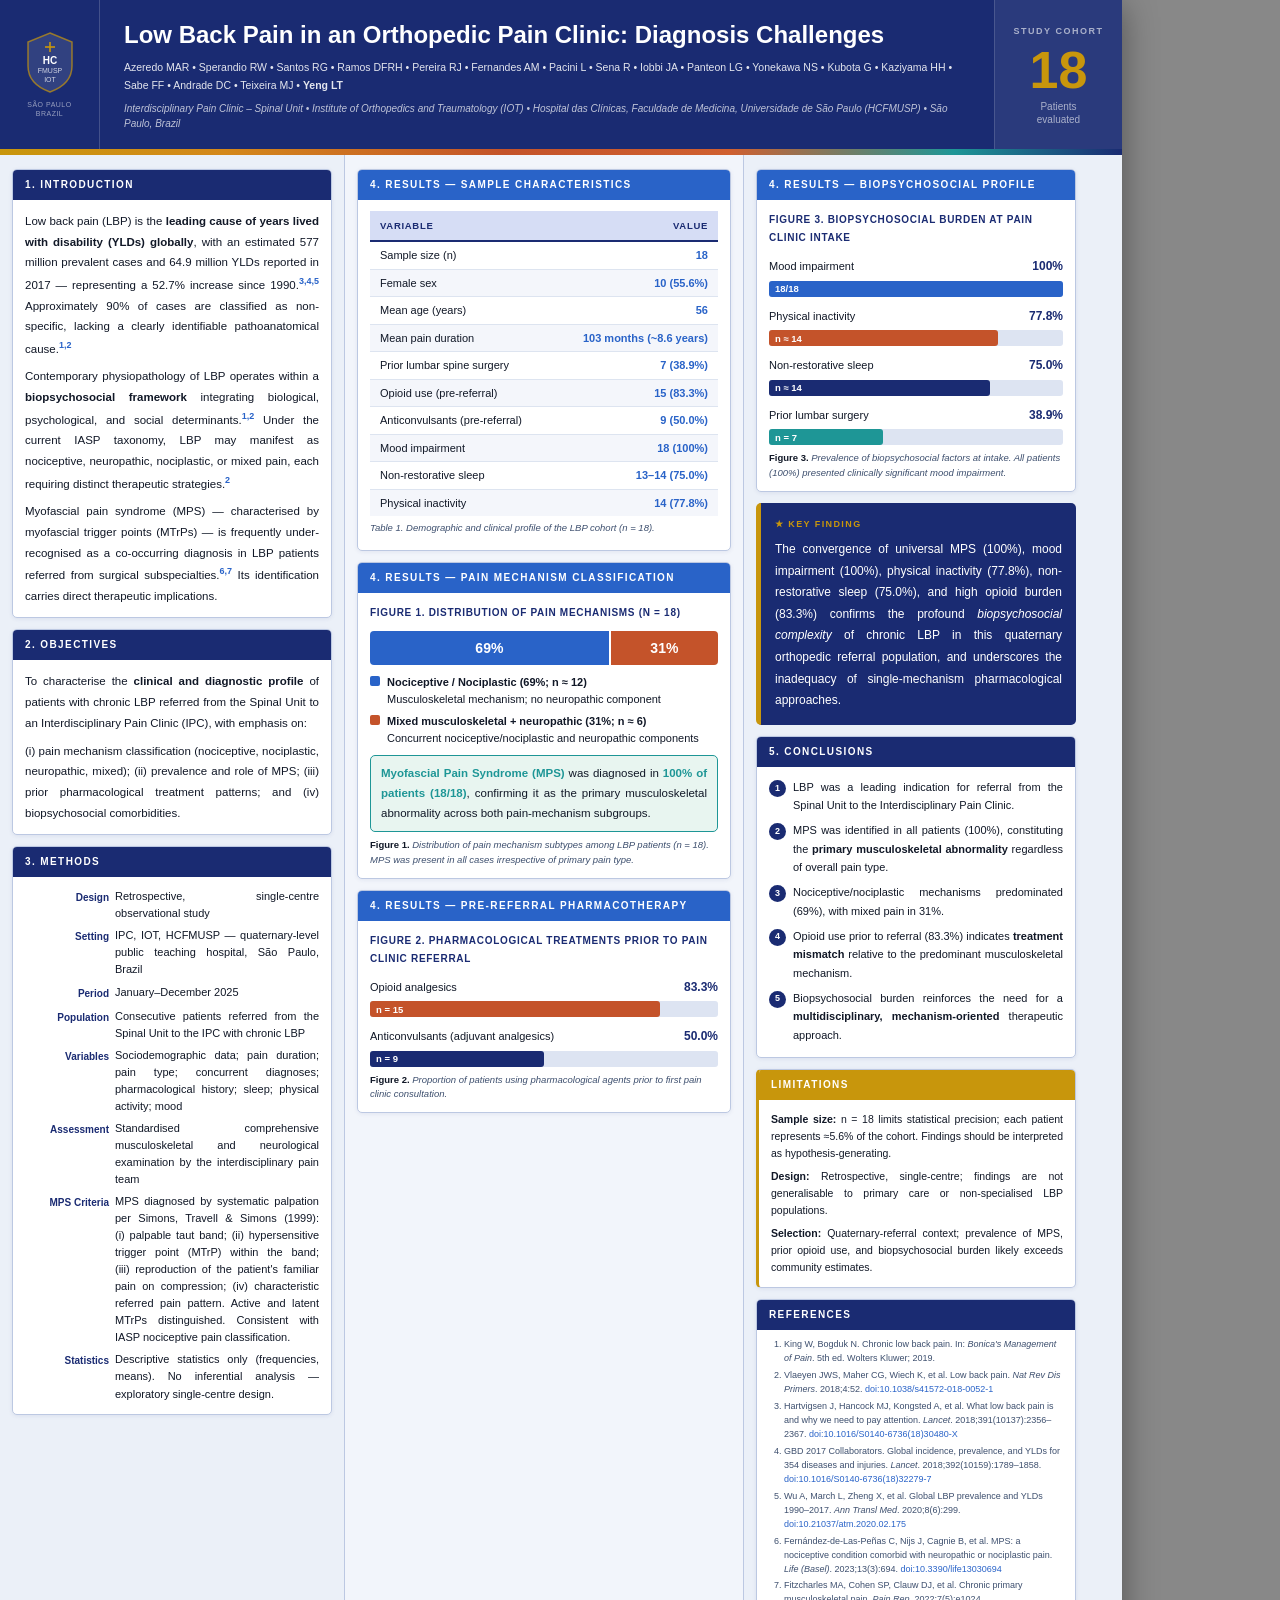
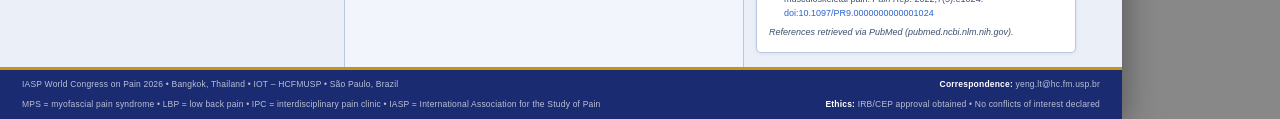
<file: poster_1_LBP.html>
<!DOCTYPE html>
<html lang="en">
<head>
<meta charset="UTF-8">
<meta name="viewport" content="width=device-width, initial-scale=1.0">
<title>Poster 1 – Low Back Pain in an Orthopedic Pain Clinic: Diagnosis Challenges</title>
<style>
*, *::before, *::after { box-sizing: border-box; margin: 0; padding: 0; }

/* ── IASP WCP 2026 Bangkok palette ── */
:root {
  --congress:  #1A2B72;   /* IASP nav bar navy       */
  --mid-blue:  #2963C8;   /* congress button blue     */
  --gold:      #C8960C;   /* Thai gold                */
  --coral:     #C4532A;   /* Thai coral-orange        */
  --teal:      #1E9696;   /* Thai turquoise           */
  --bg:        #EBF0F8;   /* light congress blue-grey */
  --light:     #D6DDF5;   /* pale congress blue       */
  --white:     #FFFFFF;
  --text:      #111827;
  --muted:     #3D4F6E;
  --border:    #BCC8E2;
}

html, body {
  width: 1122px;
  background: #888;
  font-family: Arial, Helvetica, sans-serif;
  font-size: 12px;
  color: var(--text);
  line-height: 1.8;
}

.poster {
  width: 1122px;
  min-height: 1587px;
  background: var(--bg);
  display: flex;
  flex-direction: column;
  box-shadow: 0 6px 32px rgba(0,0,0,.4);
}

/* ══════════════════════════════
   HEADER  logo | title | stat
══════════════════════════════ */
.poster-header {
  background: var(--congress);
  color: #fff;
  display: grid;
  grid-template-columns: 100px 1fr 128px;
}

.header-logo {
  display: flex;
  flex-direction: column;
  align-items: center;
  justify-content: center;
  padding: 14px 10px;
  border-right: 1px solid rgba(255,255,255,.18);
  gap: 6px;
}

.header-logo-text {
  font-size: 7px;
  color: rgba(255,255,255,.55);
  text-align: center;
  letter-spacing: .5px;
  line-height: 1.4;
  text-transform: uppercase;
}

.header-main { padding: 20px 24px 17px; }

.poster-title {
  font-size: 24px;
  font-weight: bold;
  line-height: 1.22;
  margin-bottom: 10px;
  color: #fff;
}

.poster-authors {
  font-size: 10.5px;
  color: rgba(255,255,255,.88);
  line-height: 1.7;
  margin-bottom: 6px;
}

.poster-institution {
  font-size: 10px;
  font-style: italic;
  color: rgba(255,255,255,.72);
  line-height: 1.55;
}

.header-stat {
  display: flex;
  flex-direction: column;
  align-items: center;
  justify-content: center;
  padding: 18px 10px;
  background: rgba(255,255,255,.07);
  border-left: 1px solid rgba(255,255,255,.15);
  text-align: center;
}

.header-stat .n-label {
  font-size: 9px;
  font-weight: bold;
  letter-spacing: 1.5px;
  text-transform: uppercase;
  color: rgba(255,255,255,.6);
  margin-bottom: 5px;
}

.header-stat .n-value {
  font-size: 52px;
  font-weight: bold;
  color: var(--gold);
  line-height: 1;
  display: block;
}

.header-stat .n-desc {
  font-size: 10px;
  color: rgba(255,255,255,.6);
  margin-top: 4px;
  line-height: 1.3;
}

/* Thai-inspired accent bar: gold → coral → teal */
.accent-bar {
  height: 6px;
  background: linear-gradient(90deg,
    var(--gold)   0%,
    #D4881A      20%,
    var(--coral)  45%,
    #D06030      65%,
    var(--teal)   85%,
    var(--congress) 100%);
}

/* ══════════════════════════════
   BODY — 3 columns
══════════════════════════════ */
.poster-body {
  flex: 1;
  display: grid;
  grid-template-columns: 344px 400px 344px;
}

.col {
  padding: 14px 12px;
  display: flex;
  flex-direction: column;
  gap: 11px;
}

.col:nth-child(2) {
  background: rgba(255,255,255,.32);
  border-left: 1.5px solid var(--border);
  border-right: 1.5px solid var(--border);
}

/* ══════════════════════════════
   SECTION CARDS
══════════════════════════════ */
.section-card {
  background: var(--white);
  border: 1px solid var(--border);
  border-radius: 5px;
  overflow: hidden;
  box-shadow: 0 1px 4px rgba(26,43,114,.08);
}

.section-title {
  font-size: 10px;
  font-weight: bold;
  text-transform: uppercase;
  letter-spacing: 1.4px;
  color: #fff;
  background: var(--congress);
  padding: 6px 12px;
}

.section-title.blue  { background: var(--mid-blue); }
.section-title.gold  { background: var(--gold); color: #fff; }
.section-title.coral { background: var(--coral); }
.section-title.teal  { background: var(--teal); }

.section-body {
  padding: 11px 12px;
  font-size: 11.5px;
  line-height: 1.8;
  color: var(--text);
  text-align: justify;
}

.section-body p + p { margin-top: 7px; }
.section-body sup { font-size: 9px; color: var(--mid-blue); font-weight: bold; }

/* ══════════════════════════════
   TABLE 1
══════════════════════════════ */
.data-table {
  width: 100%;
  border-collapse: collapse;
  font-size: 11px;
}

.data-table caption {
  caption-side: bottom;
  font-size: 9.5px;
  color: var(--muted);
  font-style: italic;
  text-align: left;
  padding: 5px 0 2px;
  line-height: 1.5;
}

.data-table thead th {
  background: var(--light);
  color: var(--congress);
  font-size: 9.5px;
  font-weight: bold;
  text-transform: uppercase;
  letter-spacing: .7px;
  padding: 6px 10px;
  text-align: left;
  border-bottom: 2px solid var(--congress);
}

.data-table thead th:last-child { text-align: right; }
.data-table tbody tr:nth-child(even) td { background: #F4F6FB; }

.data-table tbody td {
  padding: 5px 10px;
  border-bottom: 1px solid #DDE4F0;
  vertical-align: middle;
  line-height: 1.5;
}

.data-table tbody td:last-child {
  text-align: right;
  font-weight: bold;
  color: var(--mid-blue);
  white-space: nowrap;
}

.data-table tbody tr:last-child td { border-bottom: none; }

/* ══════════════════════════════
   FIGURES / CHARTS
══════════════════════════════ */
.figure-wrap { padding: 11px 12px 10px; }
.figure-wrap + .figure-wrap { border-top: 1px dashed var(--border); }

.figure-caption {
  font-size: 9.5px;
  color: var(--muted);
  font-style: italic;
  margin-top: 6px;
  line-height: 1.55;
  text-align: left;
}
.figure-caption strong { font-style: normal; color: var(--text); }

.fig-title {
  font-size: 10px;
  font-weight: bold;
  color: var(--congress);
  margin-bottom: 9px;
  text-transform: uppercase;
  letter-spacing: .7px;
}

/* Horizontal bar chart */
.hbar-chart { display: flex; flex-direction: column; gap: 9px; }

.hbar-label-row {
  display: flex;
  justify-content: space-between;
  align-items: baseline;
  margin-bottom: 3px;
}

.hbar-label { font-size: 11px; color: var(--text); }
.hbar-value { font-size: 12px; font-weight: bold; color: var(--congress); }

.hbar-track { background: #DDE4F2; border-radius: 3px; height: 16px; width: 100%; }

.hbar-fill {
  height: 100%;
  border-radius: 3px;
  display: flex;
  align-items: center;
  padding-left: 6px;
  font-size: 9.5px;
  font-weight: bold;
  color: white;
}

/* Segmented bar */
.seg-bar-wrap { padding: 11px 12px 10px; }

.seg-bar {
  height: 34px;
  border-radius: 4px;
  overflow: hidden;
  display: flex;
  width: 100%;
  margin-bottom: 9px;
}

.seg-a {
  background: var(--mid-blue);
  display: flex;
  align-items: center;
  justify-content: center;
  font-size: 14px;
  font-weight: bold;
  color: white;
  flex: 69;
}

.seg-b {
  background: var(--coral);
  display: flex;
  align-items: center;
  justify-content: center;
  font-size: 14px;
  font-weight: bold;
  color: white;
  flex: 31;
  border-left: 2px solid white;
}

.seg-legend { display: flex; flex-direction: column; gap: 5px; }

.seg-legend-item {
  display: flex;
  align-items: flex-start;
  gap: 7px;
  font-size: 11px;
  line-height: 1.55;
}

.seg-dot {
  width: 10px;
  height: 10px;
  border-radius: 2px;
  flex-shrink: 0;
  margin-top: 2px;
}

.mps-highlight {
  background: #E8F5F0;
  border: 1.5px solid var(--teal);
  border-radius: 5px;
  padding: 8px 10px;
  margin-top: 8px;
  font-size: 11.5px;
  line-height: 1.7;
  color: var(--text);
  text-align: justify;
}
.mps-highlight strong { color: var(--teal); }

/* Methods grid */
.method-grid { display: flex; flex-direction: column; gap: 5px; font-size: 11px; }

.method-row {
  display: grid;
  grid-template-columns: 84px 1fr;
  gap: 6px;
  align-items: start;
}

.method-label {
  font-weight: bold;
  color: var(--congress);
  font-size: 10px;
  text-align: right;
  padding-top: 1px;
}

.method-value { color: var(--text); line-height: 1.55; }

/* ══════════════════════════════
   KEY FINDING
══════════════════════════════ */
.key-finding {
  background: var(--congress);
  color: #fff;
  border-radius: 5px;
  padding: 13px 14px;
  font-size: 12px;
  line-height: 1.8;
  text-align: justify;
  border-left: 5px solid var(--gold);
}

.key-finding-title {
  font-size: 9px;
  font-weight: bold;
  text-transform: uppercase;
  letter-spacing: 1.4px;
  color: var(--gold);
  margin-bottom: 7px;
  display: block;
}

/* ══════════════════════════════
   CONCLUSIONS
══════════════════════════════ */
.concl-list {
  list-style: none;
  padding: 11px 12px 12px;
  display: flex;
  flex-direction: column;
  gap: 6px;
}

.concl-list li {
  display: flex;
  align-items: flex-start;
  gap: 7px;
  font-size: 11px;
  line-height: 1.7;
  color: var(--text);
  text-align: justify;
}

.concl-num {
  flex-shrink: 0;
  width: 17px;
  height: 17px;
  background: var(--congress);
  color: white;
  border-radius: 50%;
  font-size: 9px;
  font-weight: bold;
  display: flex;
  align-items: center;
  justify-content: center;
  margin-top: 2px;
}

/* ══════════════════════════════
   REFERENCES
══════════════════════════════ */
.references {
  font-size: 9px;
  color: var(--muted);
  line-height: 1.55;
  padding: 8px 12px 12px;
}
.references ol { padding-left: 15px; }
.references li { margin-bottom: 3px; }
.references a  { color: var(--mid-blue); text-decoration: none; }

/* ══════════════════════════════
   FOOTER
══════════════════════════════ */
.poster-footer {
  background: var(--congress);
  color: rgba(255,255,255,.7);
  font-size: 8.5px;
  padding: 7px 22px;
  display: flex;
  flex-direction: column;
  gap: 4px;
  letter-spacing: .2px;
  border-top: 3px solid var(--gold);
}
.poster-footer .footer-row {
  display: flex;
  justify-content: space-between;
  align-items: center;
}
.poster-footer strong { color: #fff; }
</style>
</head>
<body>
<div class="poster" data-document-role="page" data-label="Poster 1 – Low Back Pain in an Orthopedic Pain Clinic">

<!-- ══════════════════════════════════
     HEADER
══════════════════════════════════ -->
<header class="poster-header">

  <!-- Logo — top left per poster guidelines -->
  <div class="header-logo">
    <svg width="64" height="64" viewBox="0 0 64 64" xmlns="http://www.w3.org/2000/svg">
      <path d="M32 3 L54 12 L54 36 Q54 54 32 62 Q10 54 10 36 L10 12 Z"
            fill="rgba(255,255,255,0.10)" stroke="rgba(200,150,12,0.7)" stroke-width="1.5"/>
      <line x1="32" y1="12" x2="32" y2="22" stroke="rgba(200,150,12,0.8)" stroke-width="2"/>
      <line x1="27" y1="17" x2="37" y2="17" stroke="rgba(200,150,12,0.8)" stroke-width="2"/>
      <text x="32" y="34" text-anchor="middle" fill="white"
            font-family="Arial,Helvetica,sans-serif" font-size="10" font-weight="bold">HC</text>
      <text x="32" y="43" text-anchor="middle" fill="rgba(255,255,255,0.78)"
            font-family="Arial,Helvetica,sans-serif" font-size="7">FMUSP</text>
      <text x="32" y="52" text-anchor="middle" fill="rgba(255,255,255,0.78)"
            font-family="Arial,Helvetica,sans-serif" font-size="7">IOT</text>
    </svg>
    <span class="header-logo-text">S&atilde;o Paulo<br>Brazil</span>
  </div>

  <div class="header-main">
    <h1 class="poster-title">Low Back Pain in an Orthopedic Pain Clinic: Diagnosis Challenges</h1>
    <p class="poster-authors">
      Azeredo MAR &bull; Sperandio RW &bull; Santos RG &bull; Ramos DFRH &bull; Pereira RJ &bull;
      Fernandes AM &bull; Pacini L &bull; Sena R &bull; Iobbi JA &bull; Panteon LG &bull;
      Yonekawa NS &bull; Kubota G &bull; Kaziyama HH &bull; Sabe FF &bull; Andrade DC &bull;
      Teixeira MJ &bull; <strong>Yeng LT</strong>
    </p>
    <p class="poster-institution">
      Interdisciplinary Pain Clinic &ndash; Spinal Unit &bull;
      Institute of Orthopedics and Traumatology (IOT) &bull;
      Hospital das Cl&iacute;nicas, Faculdade de Medicina, Universidade de S&atilde;o Paulo (HCFMUSP) &bull;
      S&atilde;o Paulo, Brazil
    </p>
  </div>

  <div class="header-stat">
    <span class="n-label">Study cohort</span>
    <span class="n-value">18</span>
    <span class="n-desc">Patients<br>evaluated</span>
  </div>

</header>
<!-- Thai-inspired gradient bar: gold → coral → teal -->
<div class="accent-bar"></div>

<!-- ══════════════════════════════════
     BODY — 3 columns
══════════════════════════════════ -->
<main class="poster-body">

  <!-- ── COLUMN 1 ── -->
  <div class="col">

    <div class="section-card">
      <div class="section-title">1. Introduction</div>
      <div class="section-body">
        <p>Low back pain (LBP) is the <strong>leading cause of years lived with disability (YLDs) globally</strong>, with an estimated 577 million prevalent cases and 64.9 million YLDs reported in 2017 — representing a 52.7% increase since 1990.<sup>3,4,5</sup> Approximately 90% of cases are classified as non-specific, lacking a clearly identifiable pathoanatomical cause.<sup>1,2</sup></p>
        <p>Contemporary physiopathology of LBP operates within a <strong>biopsychosocial framework</strong> integrating biological, psychological, and social determinants.<sup>1,2</sup> Under the current IASP taxonomy, LBP may manifest as nociceptive, neuropathic, nociplastic, or mixed pain, each requiring distinct therapeutic strategies.<sup>2</sup></p>
        <p>Myofascial pain syndrome (MPS) — characterised by myofascial trigger points (MTrPs) — is frequently under-recognised as a co-occurring diagnosis in LBP patients referred from surgical subspecialties.<sup>6,7</sup> Its identification carries direct therapeutic implications.</p>
      </div>
    </div>

    <div class="section-card">
      <div class="section-title">2. Objectives</div>
      <div class="section-body">
        <p>To characterise the <strong>clinical and diagnostic profile</strong> of patients with chronic LBP referred from the Spinal Unit to an Interdisciplinary Pain Clinic (IPC), with emphasis on:</p>
        <p>(i) pain mechanism classification (nociceptive, nociplastic, neuropathic, mixed); (ii) prevalence and role of MPS; (iii) prior pharmacological treatment patterns; and (iv) biopsychosocial comorbidities.</p>
      </div>
    </div>

    <div class="section-card">
      <div class="section-title">3. Methods</div>
      <div class="section-body">
        <div class="method-grid">
          <div class="method-row">
            <span class="method-label">Design</span>
            <span class="method-value">Retrospective, single-centre observational study</span>
          </div>
          <div class="method-row">
            <span class="method-label">Setting</span>
            <span class="method-value">IPC, IOT, HCFMUSP — quaternary-level public teaching hospital, S&atilde;o Paulo, Brazil</span>
          </div>
          <div class="method-row">
            <span class="method-label">Period</span>
            <span class="method-value">January–December 2025</span>
          </div>
          <div class="method-row">
            <span class="method-label">Population</span>
            <span class="method-value">Consecutive patients referred from the Spinal Unit to the IPC with chronic LBP</span>
          </div>
          <div class="method-row">
            <span class="method-label">Variables</span>
            <span class="method-value">Sociodemographic data; pain duration; pain type; concurrent diagnoses; pharmacological history; sleep; physical activity; mood</span>
          </div>
          <div class="method-row">
            <span class="method-label">Assessment</span>
            <span class="method-value">Standardised comprehensive musculoskeletal and neurological examination by the interdisciplinary pain team</span>
          </div>
          <div class="method-row">
            <span class="method-label">MPS Criteria</span>
            <span class="method-value">MPS diagnosed by systematic palpation per Simons, Travell &amp; Simons (1999): (i)&nbsp;palpable taut band; (ii)&nbsp;hypersensitive trigger point (MTrP) within the band; (iii)&nbsp;reproduction of the patient's familiar pain on compression; (iv)&nbsp;characteristic referred pain pattern. Active and latent MTrPs distinguished. Consistent with IASP nociceptive pain classification.</span>
          </div>
          <div class="method-row">
            <span class="method-label">Statistics</span>
            <span class="method-value">Descriptive statistics only (frequencies, means). No inferential analysis — exploratory single-centre design.</span>
          </div>
        </div>
      </div>
    </div>

  </div><!-- /col 1 -->

  <!-- ── COLUMN 2 ── -->
  <div class="col">

    <div class="section-card">
      <div class="section-title blue">4. Results — Sample Characteristics</div>
      <div style="padding:11px 12px 13px;">
        <table class="data-table">
          <caption>Table 1. Demographic and clinical profile of the LBP cohort (n&nbsp;=&nbsp;18).</caption>
          <thead>
            <tr><th>Variable</th><th style="text-align:right;">Value</th></tr>
          </thead>
          <tbody>
            <tr><td>Sample size (n)</td><td>18</td></tr>
            <tr><td>Female sex</td><td>10 (55.6%)</td></tr>
            <tr><td>Mean age (years)</td><td>56</td></tr>
            <tr><td>Mean pain duration</td><td>103 months (~8.6 years)</td></tr>
            <tr><td>Prior lumbar spine surgery</td><td>7 (38.9%)</td></tr>
            <tr><td>Opioid use (pre-referral)</td><td>15 (83.3%)</td></tr>
            <tr><td>Anticonvulsants (pre-referral)</td><td>9 (50.0%)</td></tr>
            <tr><td>Mood impairment</td><td>18 (100%)</td></tr>
            <tr><td>Non-restorative sleep</td><td>13–14 (75.0%)</td></tr>
            <tr><td>Physical inactivity</td><td>14 (77.8%)</td></tr>
          </tbody>
        </table>
      </div>
    </div>

    <div class="section-card">
      <div class="section-title blue">4. Results — Pain Mechanism Classification</div>
      <div class="seg-bar-wrap">
        <div class="fig-title">Figure 1. Distribution of pain mechanisms (n&nbsp;=&nbsp;18)</div>
        <div class="seg-bar">
          <div class="seg-a">69%</div>
          <div class="seg-b">31%</div>
        </div>
        <div class="seg-legend">
          <div class="seg-legend-item">
            <div class="seg-dot" style="background:var(--mid-blue);"></div>
            <div><strong>Nociceptive / Nociplastic (69%; n&nbsp;&asymp;&nbsp;12)</strong><br>
            Musculoskeletal mechanism; no neuropathic component</div>
          </div>
          <div class="seg-legend-item">
            <div class="seg-dot" style="background:var(--coral);"></div>
            <div><strong>Mixed musculoskeletal + neuropathic (31%; n&nbsp;&asymp;&nbsp;6)</strong><br>
            Concurrent nociceptive/nociplastic and neuropathic components</div>
          </div>
        </div>
        <div class="mps-highlight">
          <strong>Myofascial Pain Syndrome (MPS)</strong> was diagnosed in
          <strong>100% of patients (18/18)</strong>, confirming it as the
          primary musculoskeletal abnormality across both pain-mechanism subgroups.
        </div>
        <p class="figure-caption"><strong>Figure 1.</strong> Distribution of pain mechanism subtypes among LBP patients (n&nbsp;=&nbsp;18). MPS was present in all cases irrespective of primary pain type.</p>
      </div>
    </div>

    <div class="section-card">
      <div class="section-title blue">4. Results — Pre-referral Pharmacotherapy</div>
      <div class="figure-wrap">
        <div class="fig-title">Figure 2. Pharmacological treatments prior to pain clinic referral</div>
        <div class="hbar-chart">
          <div>
            <div class="hbar-label-row">
              <span class="hbar-label">Opioid analgesics</span>
              <span class="hbar-value">83.3%</span>
            </div>
            <div class="hbar-track">
              <div class="hbar-fill" style="width:83.3%;background:var(--coral);">n&nbsp;=&nbsp;15</div>
            </div>
          </div>
          <div>
            <div class="hbar-label-row">
              <span class="hbar-label">Anticonvulsants (adjuvant analgesics)</span>
              <span class="hbar-value">50.0%</span>
            </div>
            <div class="hbar-track">
              <div class="hbar-fill" style="width:50%;background:var(--congress);">n&nbsp;=&nbsp;9</div>
            </div>
          </div>
        </div>
        <p class="figure-caption"><strong>Figure 2.</strong> Proportion of patients using pharmacological agents prior to first pain clinic consultation.</p>
      </div>
    </div>

  </div><!-- /col 2 -->

  <!-- ── COLUMN 3 ── -->
  <div class="col">

    <div class="section-card">
      <div class="section-title blue">4. Results — Biopsychosocial Profile</div>
      <div class="figure-wrap">
        <div class="fig-title">Figure 3. Biopsychosocial burden at pain clinic intake</div>
        <div class="hbar-chart">
          <div>
            <div class="hbar-label-row">
              <span class="hbar-label">Mood impairment</span>
              <span class="hbar-value">100%</span>
            </div>
            <div class="hbar-track">
              <div class="hbar-fill" style="width:100%;background:var(--mid-blue);">18/18</div>
            </div>
          </div>
          <div>
            <div class="hbar-label-row">
              <span class="hbar-label">Physical inactivity</span>
              <span class="hbar-value">77.8%</span>
            </div>
            <div class="hbar-track">
              <div class="hbar-fill" style="width:77.8%;background:var(--coral);">n&nbsp;&asymp;&nbsp;14</div>
            </div>
          </div>
          <div>
            <div class="hbar-label-row">
              <span class="hbar-label">Non-restorative sleep</span>
              <span class="hbar-value">75.0%</span>
            </div>
            <div class="hbar-track">
              <div class="hbar-fill" style="width:75%;background:var(--congress);">n&nbsp;&asymp;&nbsp;14</div>
            </div>
          </div>
          <div>
            <div class="hbar-label-row">
              <span class="hbar-label">Prior lumbar surgery</span>
              <span class="hbar-value">38.9%</span>
            </div>
            <div class="hbar-track">
              <div class="hbar-fill" style="width:38.9%;background:var(--teal);">n&nbsp;=&nbsp;7</div>
            </div>
          </div>
        </div>
        <p class="figure-caption"><strong>Figure 3.</strong> Prevalence of biopsychosocial factors at intake. All patients (100%) presented clinically significant mood impairment.</p>
      </div>
    </div>

    <div class="key-finding">
      <span class="key-finding-title">&#9733; Key Finding</span>
      The convergence of universal MPS (100%), mood impairment (100%),
      physical inactivity (77.8%), non-restorative sleep (75.0%), and
      high opioid burden (83.3%) confirms the profound
      <em>biopsychosocial complexity</em> of chronic LBP in this quaternary
      orthopedic referral population, and underscores the inadequacy of
      single-mechanism pharmacological approaches.
    </div>

    <div class="section-card">
      <div class="section-title">5. Conclusions</div>
      <ul class="concl-list">
        <li>
          <span class="concl-num">1</span>
          <span>LBP was a leading indication for referral from the Spinal Unit to the Interdisciplinary Pain Clinic.</span>
        </li>
        <li>
          <span class="concl-num">2</span>
          <span>MPS was identified in all patients (100%), constituting the <strong>primary musculoskeletal abnormality</strong> regardless of overall pain type.</span>
        </li>
        <li>
          <span class="concl-num">3</span>
          <span>Nociceptive/nociplastic mechanisms predominated (69%), with mixed pain in 31%.</span>
        </li>
        <li>
          <span class="concl-num">4</span>
          <span>Opioid use prior to referral (83.3%) indicates <strong>treatment mismatch</strong> relative to the predominant musculoskeletal mechanism.</span>
        </li>
        <li>
          <span class="concl-num">5</span>
          <span>Biopsychosocial burden reinforces the need for a <strong>multidisciplinary, mechanism-oriented</strong> therapeutic approach.</span>
        </li>
      </ul>
    </div>

    <div class="section-card" style="border-left:3px solid var(--gold);">
      <div class="section-title" style="background:var(--gold);">Limitations</div>
      <div class="section-body" style="font-size:10.5px;line-height:1.65;">
        <p><strong>Sample size:</strong> n&nbsp;=&nbsp;18 limits statistical precision; each patient represents ≈5.6% of the cohort. Findings should be interpreted as hypothesis-generating.</p>
        <p style="margin-top:5px;"><strong>Design:</strong> Retrospective, single-centre; findings are not generalisable to primary care or non-specialised LBP populations.</p>
        <p style="margin-top:5px;"><strong>Selection:</strong> Quaternary-referral context; prevalence of MPS, prior opioid use, and biopsychosocial burden likely exceeds community estimates.</p>
      </div>
    </div>

    <div class="section-card">
      <div class="section-title">References</div>
      <div class="references">
        <ol>
          <li>King W, Bogduk N. Chronic low back pain. In: <em>Bonica's Management of Pain</em>. 5th ed. Wolters Kluwer; 2019.</li>
          <li>Vlaeyen JWS, Maher CG, Wiech K, et al. Low back pain. <em>Nat Rev Dis Primers</em>. 2018;4:52. <a href="https://doi.org/10.1038/s41572-018-0052-1">doi:10.1038/s41572-018-0052-1</a></li>
          <li>Hartvigsen J, Hancock MJ, Kongsted A, et al. What low back pain is and why we need to pay attention. <em>Lancet</em>. 2018;391(10137):2356–2367. <a href="https://doi.org/10.1016/S0140-6736(18)30480-X">doi:10.1016/S0140-6736(18)30480-X</a></li>
          <li>GBD 2017 Collaborators. Global incidence, prevalence, and YLDs for 354 diseases and injuries. <em>Lancet</em>. 2018;392(10159):1789–1858. <a href="https://doi.org/10.1016/S0140-6736(18)32279-7">doi:10.1016/S0140-6736(18)32279-7</a></li>
          <li>Wu A, March L, Zheng X, et al. Global LBP prevalence and YLDs 1990–2017. <em>Ann Transl Med</em>. 2020;8(6):299. <a href="https://doi.org/10.21037/atm.2020.02.175">doi:10.21037/atm.2020.02.175</a></li>
          <li>Fern&aacute;ndez-de-Las-Pe&ntilde;as C, Nijs J, Cagnie B, et al. MPS: a nociceptive condition comorbid with neuropathic or nociplastic pain. <em>Life (Basel)</em>. 2023;13(3):694. <a href="https://doi.org/10.3390/life13030694">doi:10.3390/life13030694</a></li>
          <li>Fitzcharles MA, Cohen SP, Clauw DJ, et al. Chronic primary musculoskeletal pain. <em>Pain Rep</em>. 2022;7(5):e1024. <a href="https://doi.org/10.1097/PR9.0000000000001024">doi:10.1097/PR9.0000000000001024</a></li>
        </ol>
        <p style="margin-top:5px;font-style:italic;">References retrieved via PubMed (pubmed.ncbi.nlm.nih.gov).</p>
      </div>
    </div>

  </div><!-- /col 3 -->

</main>

<!-- ══════════════════════════════════
     FOOTER
══════════════════════════════════ -->
<footer class="poster-footer">
  <div class="footer-row">
    <span>IASP World Congress on Pain 2026 &bull; Bangkok, Thailand &bull; IOT &ndash; HCFMUSP &bull; S&atilde;o Paulo, Brazil</span>
    <span><strong>Correspondence:</strong> yeng.lt@hc.fm.usp.br</span>
  </div>
  <div class="footer-row">
    <span>MPS&nbsp;=&nbsp;myofascial pain syndrome &bull; LBP&nbsp;=&nbsp;low back pain &bull; IPC&nbsp;=&nbsp;interdisciplinary pain clinic &bull; IASP&nbsp;=&nbsp;International Association for the Study of Pain</span>
    <span><strong>Ethics:</strong> IRB/CEP approval obtained &bull; No conflicts of interest declared</span>
  </div>
</footer>

</div><!-- /poster -->
</body>
</html>
</file>
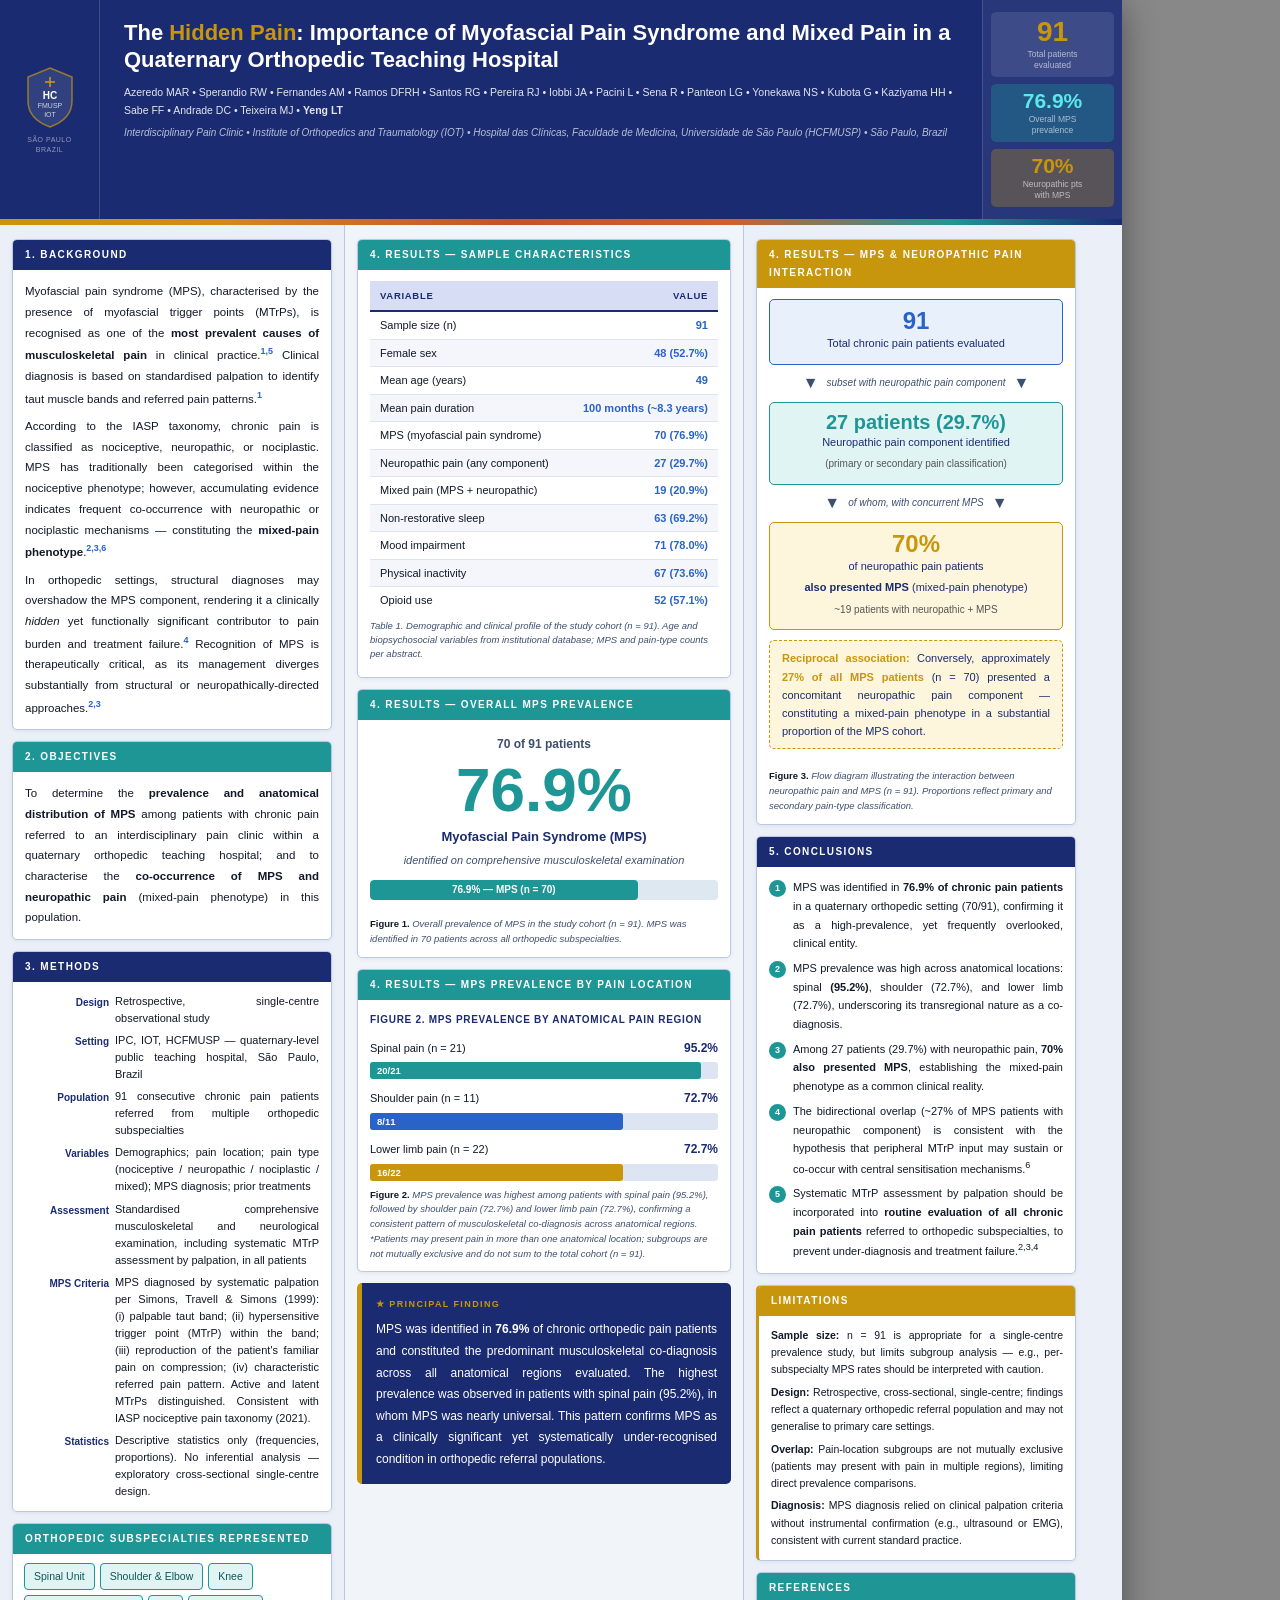
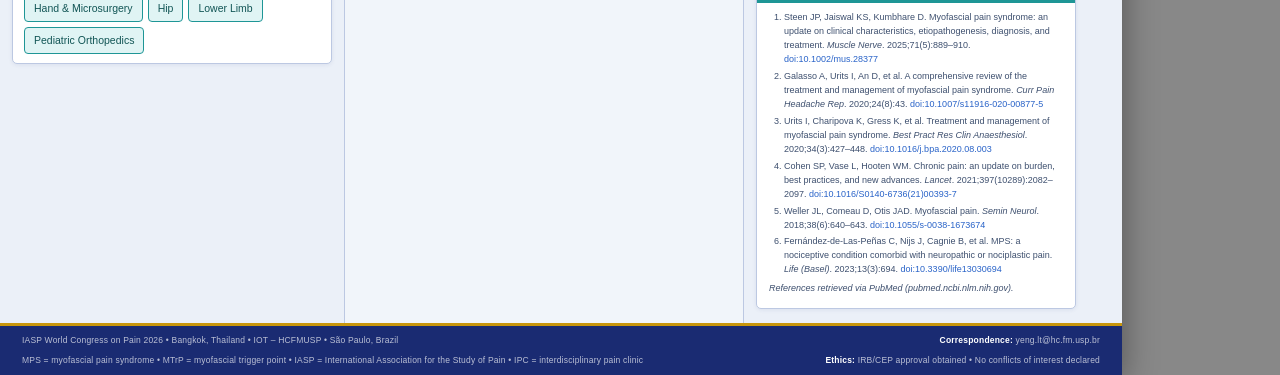
<file: poster_2_hidden_pain.html>
<!DOCTYPE html>
<html lang="en">
<head>
<meta charset="UTF-8">
<meta name="viewport" content="width=device-width, initial-scale=1.0">
<title>Poster 2 – The Hidden Pain: MPS and Mixed Pain in a Quaternary Orthopedic Teaching Hospital</title>
<style>
*, *::before, *::after { box-sizing: border-box; margin: 0; padding: 0; }

/* ── IASP WCP 2026 Bangkok palette ── */
:root {
  --congress:  #1A2B72;   /* IASP nav bar navy       */
  --mid-blue:  #2963C8;   /* congress button blue     */
  --gold:      #C8960C;   /* Thai gold                */
  --coral:     #C4532A;   /* Thai coral-orange        */
  --teal:      #1E9696;   /* Thai turquoise           */
  --bg:        #EBF0F8;   /* light congress blue-grey */
  --light:     #D6DDF5;   /* pale congress blue       */
  --white:     #FFFFFF;
  --text:      #111827;
  --muted:     #3D4F6E;
  --border:    #BCC8E2;
}

html, body {
  width: 1122px;
  background: #888;
  font-family: Arial, Helvetica, sans-serif;
  font-size: 12px;
  color: var(--text);
  line-height: 1.8;
}

.poster {
  width: 1122px;
  min-height: 1587px;
  background: var(--bg);
  display: flex;
  flex-direction: column;
  box-shadow: 0 6px 32px rgba(0,0,0,.4);
}

/* ══════════════════════════════
   HEADER  logo | title | stats
══════════════════════════════ */
.poster-header {
  background: var(--congress);
  color: #fff;
  display: grid;
  grid-template-columns: 100px 1fr 140px;
}

.header-logo {
  display: flex;
  flex-direction: column;
  align-items: center;
  justify-content: center;
  padding: 14px 10px;
  border-right: 1px solid rgba(255,255,255,.16);
  gap: 6px;
}

.header-logo-text {
  font-size: 7px;
  color: rgba(255,255,255,.52);
  text-align: center;
  letter-spacing: .5px;
  line-height: 1.4;
  text-transform: uppercase;
}

.header-main { padding: 20px 24px 17px; }

.poster-title {
  font-size: 22px;
  font-weight: bold;
  line-height: 1.22;
  margin-bottom: 10px;
  color: #fff;
}

.poster-title em {
  font-style: normal;
  color: var(--gold);
}

.poster-authors {
  font-size: 10.5px;
  color: rgba(255,255,255,.88);
  line-height: 1.7;
  margin-bottom: 6px;
}

.poster-institution {
  font-size: 10px;
  font-style: italic;
  color: rgba(255,255,255,.70);
  line-height: 1.55;
}

.header-stat {
  display: flex;
  flex-direction: column;
  align-items: center;
  justify-content: center;
  padding: 12px 8px;
  background: rgba(255,255,255,.06);
  border-left: 1px solid rgba(255,255,255,.14);
  text-align: center;
  gap: 7px;
}

.hstat-box {
  background: rgba(255,255,255,.10);
  border-radius: 5px;
  padding: 6px 10px;
  width: 100%;
  text-align: center;
}

.hstat-box .hval {
  font-size: 28px;
  font-weight: bold;
  color: var(--gold);
  line-height: 1;
  display: block;
}

.hstat-box .hlbl {
  font-size: 8.5px;
  color: rgba(255,255,255,.62);
  margin-top: 3px;
  display: block;
  line-height: 1.3;
}

/* Thai-inspired gradient: gold → coral → teal */
.accent-bar {
  height: 6px;
  background: linear-gradient(90deg,
    var(--gold)   0%,
    #D4881A      20%,
    var(--coral)  45%,
    #D06030      65%,
    var(--teal)   85%,
    var(--congress) 100%);
}

/* ══════════════════════════════
   BODY — 3 columns
══════════════════════════════ */
.poster-body {
  flex: 1;
  display: grid;
  grid-template-columns: 344px 400px 344px;
}

.col {
  padding: 14px 12px;
  display: flex;
  flex-direction: column;
  gap: 11px;
}

.col:nth-child(2) {
  background: rgba(255,255,255,.30);
  border-left: 1.5px solid var(--border);
  border-right: 1.5px solid var(--border);
}

/* ══════════════════════════════
   SECTION CARDS
══════════════════════════════ */
.section-card {
  background: var(--white);
  border: 1px solid var(--border);
  border-radius: 5px;
  overflow: hidden;
  box-shadow: 0 1px 4px rgba(26,43,114,.08);
}

.section-title {
  font-size: 10px;
  font-weight: bold;
  text-transform: uppercase;
  letter-spacing: 1.4px;
  color: #fff;
  background: var(--congress);
  padding: 6px 12px;
}

.section-title.blue  { background: var(--mid-blue); }
.section-title.gold  { background: var(--gold); }
.section-title.coral { background: var(--coral); }
.section-title.teal  { background: var(--teal); }

.section-body {
  padding: 11px 12px;
  font-size: 11.5px;
  line-height: 1.8;
  color: var(--text);
  text-align: justify;
}

.section-body p + p { margin-top: 7px; }
.section-body sup { font-size: 9px; color: var(--mid-blue); font-weight: bold; }

/* ══════════════════════════════
   METHODS GRID
══════════════════════════════ */
.method-grid { display: flex; flex-direction: column; gap: 5px; font-size: 11px; }

.method-row {
  display: grid;
  grid-template-columns: 84px 1fr;
  gap: 6px;
  align-items: start;
}

.method-label {
  font-weight: bold;
  color: var(--congress);
  font-size: 10px;
  text-align: right;
  padding-top: 1px;
}

.method-value { color: var(--text); line-height: 1.55; }

/* ══════════════════════════════
   PREVALENCE VISUAL
══════════════════════════════ */
.prevalence-visual {
  padding: 14px 12px 10px;
  text-align: center;
}

.prev-fraction {
  font-size: 12px;
  font-weight: bold;
  color: var(--muted);
  margin-bottom: 4px;
}

.prev-big {
  font-size: 62px;
  font-weight: bold;
  color: var(--teal);
  line-height: 1;
}

.prev-label {
  font-size: 13px;
  font-weight: bold;
  color: var(--congress);
  margin-top: 4px;
  margin-bottom: 2px;
}

.prev-sub {
  font-size: 11px;
  color: var(--muted);
  font-style: italic;
}

.prev-bar-wrap {
  margin-top: 10px;
  background: #DDE8F0;
  border-radius: 4px;
  height: 20px;
  width: 100%;
  overflow: hidden;
}

.prev-bar-fill {
  height: 100%;
  width: 76.9%;
  background: var(--teal);
  border-radius: 4px;
  display: flex;
  align-items: center;
  justify-content: center;
  font-size: 10px;
  font-weight: bold;
  color: white;
}

/* ══════════════════════════════
   TABLE 1
══════════════════════════════ */
.data-table {
  width: 100%;
  border-collapse: collapse;
  font-size: 11px;
}

.data-table caption {
  caption-side: bottom;
  font-size: 9.5px;
  color: var(--muted);
  font-style: italic;
  text-align: left;
  padding: 5px 0 2px;
  line-height: 1.5;
}

.data-table thead th {
  background: var(--light);
  color: var(--congress);
  font-size: 9.5px;
  font-weight: bold;
  text-transform: uppercase;
  letter-spacing: .7px;
  padding: 6px 10px;
  text-align: left;
  border-bottom: 2px solid var(--congress);
}

.data-table thead th:last-child { text-align: right; }
.data-table tbody tr:nth-child(even) td { background: #F4F6FB; }

.data-table tbody td {
  padding: 5px 10px;
  border-bottom: 1px solid #DDE4F0;
  vertical-align: middle;
  line-height: 1.5;
}

.data-table tbody td:last-child {
  text-align: right;
  font-weight: bold;
  color: var(--mid-blue);
  white-space: nowrap;
}

.data-table tbody tr:last-child td { border-bottom: none; }

/* ══════════════════════════════
   FIGURES / CHARTS
══════════════════════════════ */
.figure-wrap { padding: 11px 12px 10px; }
.figure-wrap + .figure-wrap { border-top: 1px dashed var(--border); }

.fig-title {
  font-size: 10px;
  font-weight: bold;
  color: var(--congress);
  margin-bottom: 9px;
  text-transform: uppercase;
  letter-spacing: .7px;
}

.hbar-chart { display: flex; flex-direction: column; gap: 9px; }

.hbar-label-row {
  display: flex;
  justify-content: space-between;
  align-items: baseline;
  margin-bottom: 3px;
}

.hbar-label { font-size: 11px; color: var(--text); }
.hbar-value { font-size: 12px; font-weight: bold; color: var(--congress); }

.hbar-track { background: #DDE4F2; border-radius: 3px; height: 17px; width: 100%; }

.hbar-fill {
  height: 100%;
  border-radius: 3px;
  display: flex;
  align-items: center;
  padding-left: 7px;
  font-size: 9.5px;
  font-weight: bold;
  color: white;
}

.figure-caption {
  font-size: 9.5px;
  color: var(--muted);
  font-style: italic;
  margin-top: 7px;
  line-height: 1.55;
  text-align: left;
}
.figure-caption strong { font-style: normal; color: var(--text); }

/* ══════════════════════════════
   FLOW DIAGRAM
══════════════════════════════ */
.interaction-diagram {
  padding: 11px 12px 13px;
  display: flex;
  flex-direction: column;
  gap: 4px;
  align-items: stretch;
}

.ibox {
  background: #E8F0FC;
  border: 1.5px solid var(--mid-blue);
  border-radius: 5px;
  padding: 9px 12px;
  text-align: center;
}

.ibox .ibox-n {
  font-size: 24px;
  font-weight: bold;
  color: var(--mid-blue);
  line-height: 1;
  display: block;
}

.ibox .ibox-label {
  font-size: 11px;
  line-height: 1.5;
  color: var(--congress);
  margin-top: 3px;
}

.ibox.gold-box {
  background: #FDF5DC;
  border-color: var(--gold);
}
.ibox.gold-box .ibox-n { color: var(--gold); }

.ibox.teal-box {
  background: #E0F4F4;
  border-color: var(--teal);
}
.ibox.teal-box .ibox-n { color: var(--teal); font-size: 20px; }

.iarrow {
  text-align: center;
  font-size: 16px;
  color: var(--muted);
  display: flex;
  align-items: center;
  justify-content: center;
  gap: 8px;
}

.iarrow-label {
  font-size: 10px;
  color: var(--muted);
  font-style: italic;
}

.bidirectional {
  background: #FDF5DC;
  border: 1.5px dashed var(--gold);
  border-radius: 5px;
  padding: 8px 12px;
  font-size: 11px;
  color: var(--congress);
  line-height: 1.65;
  margin-top: 6px;
  text-align: justify;
}
.bidirectional strong { color: var(--gold); }

/* ══════════════════════════════
   KEY FINDING
══════════════════════════════ */
.key-finding {
  background: var(--congress);
  color: #fff;
  border-radius: 5px;
  padding: 13px 14px;
  font-size: 12px;
  line-height: 1.8;
  text-align: justify;
  border-left: 5px solid var(--gold);
}

.key-finding-title {
  font-size: 9px;
  font-weight: bold;
  text-transform: uppercase;
  letter-spacing: 1.4px;
  color: var(--gold);
  margin-bottom: 7px;
  display: block;
}

/* ══════════════════════════════
   CONCLUSIONS
══════════════════════════════ */
.concl-list {
  list-style: none;
  padding: 11px 12px 12px;
  display: flex;
  flex-direction: column;
  gap: 6px;
}

.concl-list li {
  display: flex;
  align-items: flex-start;
  gap: 7px;
  font-size: 11px;
  line-height: 1.7;
  color: var(--text);
  text-align: justify;
}

.concl-num {
  flex-shrink: 0;
  width: 17px;
  height: 17px;
  background: var(--teal);
  color: white;
  border-radius: 50%;
  font-size: 9px;
  font-weight: bold;
  display: flex;
  align-items: center;
  justify-content: center;
  margin-top: 2px;
}

/* ══════════════════════════════
   REFERENCES
══════════════════════════════ */
.references {
  font-size: 9px;
  color: var(--muted);
  line-height: 1.55;
  padding: 8px 12px 12px;
}
.references ol { padding-left: 15px; }
.references li { margin-bottom: 3px; }
.references a  { color: var(--mid-blue); text-decoration: none; }

/* ══════════════════════════════
   FOOTER
══════════════════════════════ */
.poster-footer {
  background: var(--congress);
  color: rgba(255,255,255,.7);
  font-size: 8.5px;
  padding: 7px 22px;
  display: flex;
  flex-direction: column;
  gap: 4px;
  letter-spacing: .2px;
  border-top: 3px solid var(--gold);
}
.poster-footer .footer-row {
  display: flex;
  justify-content: space-between;
  align-items: center;
}
.poster-footer strong { color: #fff; }
</style>
</head>
<body>
<div class="poster" data-document-role="page" data-label="Poster 2 – The Hidden Pain: MPS and Mixed Pain">

<!-- ══════════════════════════════════
     HEADER
══════════════════════════════════ -->
<header class="poster-header">

  <!-- Logo — top left per poster guidelines -->
  <div class="header-logo">
    <svg width="64" height="64" viewBox="0 0 64 64" xmlns="http://www.w3.org/2000/svg">
      <path d="M32 3 L54 12 L54 36 Q54 54 32 62 Q10 54 10 36 L10 12 Z"
            fill="rgba(255,255,255,0.10)" stroke="rgba(200,150,12,0.7)" stroke-width="1.5"/>
      <line x1="32" y1="12" x2="32" y2="22" stroke="rgba(200,150,12,0.8)" stroke-width="2"/>
      <line x1="27" y1="17" x2="37" y2="17" stroke="rgba(200,150,12,0.8)" stroke-width="2"/>
      <text x="32" y="34" text-anchor="middle" fill="white"
            font-family="Arial,Helvetica,sans-serif" font-size="10" font-weight="bold">HC</text>
      <text x="32" y="43" text-anchor="middle" fill="rgba(255,255,255,0.78)"
            font-family="Arial,Helvetica,sans-serif" font-size="7">FMUSP</text>
      <text x="32" y="52" text-anchor="middle" fill="rgba(255,255,255,0.78)"
            font-family="Arial,Helvetica,sans-serif" font-size="7">IOT</text>
    </svg>
    <span class="header-logo-text">S&atilde;o Paulo<br>Brazil</span>
  </div>

  <div class="header-main">
    <h1 class="poster-title">
      The <em>Hidden Pain</em>: Importance of Myofascial Pain Syndrome
      and Mixed Pain in a Quaternary Orthopedic Teaching Hospital
    </h1>
    <p class="poster-authors">
      Azeredo MAR &bull; Sperandio RW &bull; Fernandes AM &bull; Ramos DFRH &bull; Santos RG &bull;
      Pereira RJ &bull; Iobbi JA &bull; Pacini L &bull; Sena R &bull; Panteon LG &bull;
      Yonekawa NS &bull; Kubota G &bull; Kaziyama HH &bull; Sabe FF &bull; Andrade DC &bull;
      Teixeira MJ &bull; <strong>Yeng LT</strong>
    </p>
    <p class="poster-institution">
      Interdisciplinary Pain Clinic &bull;
      Institute of Orthopedics and Traumatology (IOT) &bull;
      Hospital das Cl&iacute;nicas, Faculdade de Medicina, Universidade de S&atilde;o Paulo (HCFMUSP) &bull;
      S&atilde;o Paulo, Brazil
    </p>
  </div>

  <div class="header-stat">
    <div class="hstat-box">
      <span class="hval">91</span>
      <span class="hlbl">Total patients<br>evaluated</span>
    </div>
    <div class="hstat-box" style="background:rgba(30,150,150,.35);">
      <span class="hval" style="color:#5CE8E8;font-size:21px;">76.9%</span>
      <span class="hlbl">Overall MPS<br>prevalence</span>
    </div>
    <div class="hstat-box" style="background:rgba(200,150,12,.30);">
      <span class="hval" style="font-size:21px;">70%</span>
      <span class="hlbl">Neuropathic pts<br>with MPS</span>
    </div>
  </div>

</header>
<div class="accent-bar"></div>

<!-- ══════════════════════════════════
     BODY
══════════════════════════════════ -->
<main class="poster-body">

  <!-- ── COLUMN 1 ── -->
  <div class="col">

    <div class="section-card">
      <div class="section-title">1. Background</div>
      <div class="section-body">
        <p>Myofascial pain syndrome (MPS), characterised by the presence of myofascial trigger points (MTrPs), is recognised as one of the <strong>most prevalent causes of musculoskeletal pain</strong> in clinical practice.<sup>1,5</sup> Clinical diagnosis is based on standardised palpation to identify taut muscle bands and referred pain patterns.<sup>1</sup></p>
        <p>According to the IASP taxonomy, chronic pain is classified as nociceptive, neuropathic, or nociplastic. MPS has traditionally been categorised within the nociceptive phenotype; however, accumulating evidence indicates frequent co-occurrence with neuropathic or nociplastic mechanisms — constituting the <strong>mixed-pain phenotype</strong>.<sup>2,3,6</sup></p>
        <p>In orthopedic settings, structural diagnoses may overshadow the MPS component, rendering it a clinically <em>hidden</em> yet functionally significant contributor to pain burden and treatment failure.<sup>4</sup> Recognition of MPS is therapeutically critical, as its management diverges substantially from structural or neuropathically-directed approaches.<sup>2,3</sup></p>
      </div>
    </div>

    <div class="section-card">
      <div class="section-title teal">2. Objectives</div>
      <div class="section-body">
        <p>To determine the <strong>prevalence and anatomical distribution of MPS</strong> among patients with chronic pain referred to an interdisciplinary pain clinic within a quaternary orthopedic teaching hospital; and to characterise the <strong>co-occurrence of MPS and neuropathic pain</strong> (mixed-pain phenotype) in this population.</p>
      </div>
    </div>

    <div class="section-card">
      <div class="section-title">3. Methods</div>
      <div class="section-body">
        <div class="method-grid">
          <div class="method-row">
            <span class="method-label">Design</span>
            <span class="method-value">Retrospective, single-centre observational study</span>
          </div>
          <div class="method-row">
            <span class="method-label">Setting</span>
            <span class="method-value">IPC, IOT, HCFMUSP — quaternary-level public teaching hospital, S&atilde;o Paulo, Brazil</span>
          </div>
          <div class="method-row">
            <span class="method-label">Population</span>
            <span class="method-value">91 consecutive chronic pain patients referred from multiple orthopedic subspecialties</span>
          </div>
          <div class="method-row">
            <span class="method-label">Variables</span>
            <span class="method-value">Demographics; pain location; pain type (nociceptive / neuropathic / nociplastic / mixed); MPS diagnosis; prior treatments</span>
          </div>
          <div class="method-row">
            <span class="method-label">Assessment</span>
            <span class="method-value">Standardised comprehensive musculoskeletal and neurological examination, including systematic MTrP assessment by palpation, in all patients</span>
          </div>
          <div class="method-row">
            <span class="method-label">MPS Criteria</span>
            <span class="method-value">MPS diagnosed by systematic palpation per Simons, Travell &amp; Simons (1999): (i)&nbsp;palpable taut band; (ii)&nbsp;hypersensitive trigger point (MTrP) within the band; (iii)&nbsp;reproduction of the patient's familiar pain on compression; (iv)&nbsp;characteristic referred pain pattern. Active and latent MTrPs distinguished. Consistent with IASP nociceptive pain taxonomy (2021).</span>
          </div>
          <div class="method-row">
            <span class="method-label">Statistics</span>
            <span class="method-value">Descriptive statistics only (frequencies, proportions). No inferential analysis — exploratory cross-sectional single-centre design.</span>
          </div>
        </div>
      </div>
    </div>

    <div class="section-card">
      <div class="section-title teal">Orthopedic Subspecialties Represented</div>
      <div style="display:flex;flex-wrap:wrap;gap:5px;padding:9px 11px;">
        <span style="background:#E0F4F4;border:1px solid var(--teal);border-radius:4px;padding:3px 9px;font-size:10.5px;color:#115555;">Spinal Unit</span>
        <span style="background:#E0F4F4;border:1px solid var(--teal);border-radius:4px;padding:3px 9px;font-size:10.5px;color:#115555;">Shoulder &amp; Elbow</span>
        <span style="background:#E0F4F4;border:1px solid var(--teal);border-radius:4px;padding:3px 9px;font-size:10.5px;color:#115555;">Knee</span>
        <span style="background:#E0F4F4;border:1px solid var(--teal);border-radius:4px;padding:3px 9px;font-size:10.5px;color:#115555;">Hand &amp; Microsurgery</span>
        <span style="background:#E0F4F4;border:1px solid var(--teal);border-radius:4px;padding:3px 9px;font-size:10.5px;color:#115555;">Hip</span>
        <span style="background:#E0F4F4;border:1px solid var(--teal);border-radius:4px;padding:3px 9px;font-size:10.5px;color:#115555;">Lower Limb</span>
        <span style="background:#E0F4F4;border:1px solid var(--teal);border-radius:4px;padding:3px 9px;font-size:10.5px;color:#115555;">Pediatric Orthopedics</span>
      </div>
    </div>

  </div><!-- /col 1 -->

  <!-- ── COLUMN 2 ── -->
  <div class="col">

    <div class="section-card">
      <div class="section-title teal">4. Results — Sample Characteristics</div>
      <div style="padding:11px 12px 13px;">
        <table class="data-table">
          <caption>Table 1. Demographic and clinical profile of the study cohort (n&nbsp;=&nbsp;91). Age and biopsychosocial variables from institutional database; MPS and pain-type counts per abstract.</caption>
          <thead>
            <tr><th>Variable</th><th style="text-align:right;">Value</th></tr>
          </thead>
          <tbody>
            <tr><td>Sample size (n)</td><td>91</td></tr>
            <tr><td>Female sex</td><td>48 (52.7%)</td></tr>
            <tr><td>Mean age (years)</td><td>49</td></tr>
            <tr><td>Mean pain duration</td><td>100 months (~8.3 years)</td></tr>
            <tr><td>MPS (myofascial pain syndrome)</td><td>70 (76.9%)</td></tr>
            <tr><td>Neuropathic pain (any component)</td><td>27 (29.7%)</td></tr>
            <tr><td>Mixed pain (MPS + neuropathic)</td><td>19 (20.9%)</td></tr>
            <tr><td>Non-restorative sleep</td><td>63 (69.2%)</td></tr>
            <tr><td>Mood impairment</td><td>71 (78.0%)</td></tr>
            <tr><td>Physical inactivity</td><td>67 (73.6%)</td></tr>
            <tr><td>Opioid use</td><td>52 (57.1%)</td></tr>
          </tbody>
        </table>
      </div>
    </div>

    <div class="section-card">
      <div class="section-title teal">4. Results — Overall MPS Prevalence</div>
      <div class="prevalence-visual">
        <p class="prev-fraction">70 of 91 patients</p>
        <span class="prev-big">76.9%</span>
        <p class="prev-label">Myofascial Pain Syndrome (MPS)</p>
        <p class="prev-sub">identified on comprehensive musculoskeletal examination</p>
        <div class="prev-bar-wrap">
          <div class="prev-bar-fill">76.9% — MPS (n = 70)</div>
        </div>
      </div>
      <p class="figure-caption" style="padding:0 12px 10px;">
        <strong>Figure 1.</strong> Overall prevalence of MPS in the study cohort (n&nbsp;=&nbsp;91). MPS was identified in 70 patients across all orthopedic subspecialties.
      </p>
    </div>

    <div class="section-card">
      <div class="section-title teal">4. Results — MPS Prevalence by Pain Location</div>
      <div class="figure-wrap">
        <div class="fig-title">Figure 2. MPS prevalence by anatomical pain region</div>
        <div class="hbar-chart">
          <div>
            <div class="hbar-label-row">
              <span class="hbar-label">Spinal pain (n&nbsp;=&nbsp;21)</span>
              <span class="hbar-value">95.2%</span>
            </div>
            <div class="hbar-track">
              <div class="hbar-fill" style="width:95.2%;background:var(--teal);">20/21</div>
            </div>
          </div>
          <div>
            <div class="hbar-label-row">
              <span class="hbar-label">Shoulder pain (n&nbsp;=&nbsp;11)</span>
              <span class="hbar-value">72.7%</span>
            </div>
            <div class="hbar-track">
              <div class="hbar-fill" style="width:72.7%;background:var(--mid-blue);">8/11</div>
            </div>
          </div>
          <div>
            <div class="hbar-label-row">
              <span class="hbar-label">Lower limb pain (n&nbsp;=&nbsp;22)</span>
              <span class="hbar-value">72.7%</span>
            </div>
            <div class="hbar-track">
              <div class="hbar-fill" style="width:72.7%;background:var(--gold);">16/22</div>
            </div>
          </div>
        </div>
        <p class="figure-caption"><strong>Figure 2.</strong> MPS prevalence was highest among patients with spinal pain (95.2%), followed by shoulder pain (72.7%) and lower limb pain (72.7%), confirming a consistent pattern of musculoskeletal co-diagnosis across anatomical regions.<br><em>*Patients may present pain in more than one anatomical location; subgroups are not mutually exclusive and do not sum to the total cohort (n&nbsp;=&nbsp;91).</em></p>
      </div>
    </div>

    <div class="key-finding">
      <span class="key-finding-title">&#9733; Principal Finding</span>
      MPS was identified in <strong>76.9%</strong> of chronic orthopedic pain patients
      and constituted the predominant musculoskeletal co-diagnosis across all
      anatomical regions evaluated. The highest prevalence was observed in patients
      with spinal pain (95.2%), in whom MPS was nearly universal.
      This pattern confirms MPS as a clinically significant yet systematically
      under-recognised condition in orthopedic referral populations.
    </div>

  </div><!-- /col 2 -->

  <!-- ── COLUMN 3 ── -->
  <div class="col">

    <div class="section-card">
      <div class="section-title gold">4. Results — MPS &amp; Neuropathic Pain Interaction</div>

      <div class="interaction-diagram">

        <div class="ibox">
          <span class="ibox-n">91</span>
          <span class="ibox-label">Total chronic pain patients evaluated</span>
        </div>

        <div class="iarrow">
          <span>&#9660;</span>
          <span class="iarrow-label">subset with neuropathic pain component</span>
          <span>&#9660;</span>
        </div>

        <div class="ibox teal-box">
          <span class="ibox-n">27 patients (29.7%)</span>
          <span class="ibox-label">Neuropathic pain component identified<br>
            <small style="font-size:10px;color:#555;">(primary or secondary pain classification)</small>
          </span>
        </div>

        <div class="iarrow">
          <span>&#9660;</span>
          <span class="iarrow-label">of whom, with concurrent MPS</span>
          <span>&#9660;</span>
        </div>

        <div class="ibox gold-box">
          <span class="ibox-n">70%</span>
          <span class="ibox-label">of neuropathic pain patients<br>
            <strong>also presented MPS</strong> (mixed-pain phenotype)<br>
            <small style="font-size:10px;color:#555;">~19 patients with neuropathic + MPS</small>
          </span>
        </div>

        <div class="bidirectional">
          <strong>Reciprocal association:</strong> Conversely, approximately
          <strong>27% of all MPS patients</strong> (n&nbsp;=&nbsp;70) presented
          a concomitant neuropathic pain component — constituting a
          mixed-pain phenotype in a substantial proportion of the MPS cohort.
        </div>

      </div>

      <p class="figure-caption" style="padding:0 12px 11px;">
        <strong>Figure 3.</strong> Flow diagram illustrating the interaction between neuropathic pain and MPS (n&nbsp;=&nbsp;91). Proportions reflect primary and secondary pain-type classification.
      </p>
    </div>

    <div class="section-card">
      <div class="section-title">5. Conclusions</div>
      <ul class="concl-list">
        <li>
          <span class="concl-num">1</span>
          <span>MPS was identified in <strong>76.9% of chronic pain patients</strong> in a quaternary orthopedic setting (70/91), confirming it as a high-prevalence, yet frequently overlooked, clinical entity.</span>
        </li>
        <li>
          <span class="concl-num">2</span>
          <span>MPS prevalence was high across anatomical locations: spinal <strong>(95.2%)</strong>, shoulder (72.7%), and lower limb (72.7%), underscoring its transregional nature as a co-diagnosis.</span>
        </li>
        <li>
          <span class="concl-num">3</span>
          <span>Among 27 patients (29.7%) with neuropathic pain, <strong>70% also presented MPS</strong>, establishing the mixed-pain phenotype as a common clinical reality.</span>
        </li>
        <li>
          <span class="concl-num">4</span>
          <span>The bidirectional overlap (~27% of MPS patients with neuropathic component) is consistent with the hypothesis that peripheral MTrP input may sustain or co-occur with central sensitisation mechanisms.<sup>6</sup></span>
        </li>
        <li>
          <span class="concl-num">5</span>
          <span>Systematic MTrP assessment by palpation should be incorporated into <strong>routine evaluation of all chronic pain patients</strong> referred to orthopedic subspecialties, to prevent under-diagnosis and treatment failure.<sup>2,3,4</sup></span>
        </li>
      </ul>
    </div>

    <div class="section-card" style="border-left:3px solid var(--gold);">
      <div class="section-title" style="background:var(--gold);">Limitations</div>
      <div class="section-body" style="font-size:10.5px;line-height:1.65;">
        <p><strong>Sample size:</strong> n&nbsp;=&nbsp;91 is appropriate for a single-centre prevalence study, but limits subgroup analysis — e.g., per-subspecialty MPS rates should be interpreted with caution.</p>
        <p style="margin-top:5px;"><strong>Design:</strong> Retrospective, cross-sectional, single-centre; findings reflect a quaternary orthopedic referral population and may not generalise to primary care settings.</p>
        <p style="margin-top:5px;"><strong>Overlap:</strong> Pain-location subgroups are not mutually exclusive (patients may present with pain in multiple regions), limiting direct prevalence comparisons.</p>
        <p style="margin-top:5px;"><strong>Diagnosis:</strong> MPS diagnosis relied on clinical palpation criteria without instrumental confirmation (e.g., ultrasound or EMG), consistent with current standard practice.</p>
      </div>
    </div>

    <div class="section-card">
      <div class="section-title teal">References</div>
      <div class="references">
        <ol>
          <li>Steen JP, Jaiswal KS, Kumbhare D. Myofascial pain syndrome: an update on clinical characteristics, etiopathogenesis, diagnosis, and treatment. <em>Muscle Nerve</em>. 2025;71(5):889–910. <a href="https://doi.org/10.1002/mus.28377">doi:10.1002/mus.28377</a></li>
          <li>Galasso A, Urits I, An D, et al. A comprehensive review of the treatment and management of myofascial pain syndrome. <em>Curr Pain Headache Rep</em>. 2020;24(8):43. <a href="https://doi.org/10.1007/s11916-020-00877-5">doi:10.1007/s11916-020-00877-5</a></li>
          <li>Urits I, Charipova K, Gress K, et al. Treatment and management of myofascial pain syndrome. <em>Best Pract Res Clin Anaesthesiol</em>. 2020;34(3):427–448. <a href="https://doi.org/10.1016/j.bpa.2020.08.003">doi:10.1016/j.bpa.2020.08.003</a></li>
          <li>Cohen SP, Vase L, Hooten WM. Chronic pain: an update on burden, best practices, and new advances. <em>Lancet</em>. 2021;397(10289):2082–2097. <a href="https://doi.org/10.1016/S0140-6736(21)00393-7">doi:10.1016/S0140-6736(21)00393-7</a></li>
          <li>Weller JL, Comeau D, Otis JAD. Myofascial pain. <em>Semin Neurol</em>. 2018;38(6):640–643. <a href="https://doi.org/10.1055/s-0038-1673674">doi:10.1055/s-0038-1673674</a></li>
          <li>Fern&aacute;ndez-de-Las-Pe&ntilde;as C, Nijs J, Cagnie B, et al. MPS: a nociceptive condition comorbid with neuropathic or nociplastic pain. <em>Life (Basel)</em>. 2023;13(3):694. <a href="https://doi.org/10.3390/life13030694">doi:10.3390/life13030694</a></li>
        </ol>
        <p style="margin-top:5px;font-style:italic;">References retrieved via PubMed (pubmed.ncbi.nlm.nih.gov).</p>
      </div>
    </div>

  </div><!-- /col 3 -->

</main>

<!-- ══════════════════════════════════
     FOOTER
══════════════════════════════════ -->
<footer class="poster-footer">
  <div class="footer-row">
    <span>IASP World Congress on Pain 2026 &bull; Bangkok, Thailand &bull; IOT &ndash; HCFMUSP &bull; S&atilde;o Paulo, Brazil</span>
    <span><strong>Correspondence:</strong> yeng.lt@hc.fm.usp.br</span>
  </div>
  <div class="footer-row">
    <span>MPS&nbsp;=&nbsp;myofascial pain syndrome &bull; MTrP&nbsp;=&nbsp;myofascial trigger point &bull; IASP&nbsp;=&nbsp;International Association for the Study of Pain &bull; IPC&nbsp;=&nbsp;interdisciplinary pain clinic</span>
    <span><strong>Ethics:</strong> IRB/CEP approval obtained &bull; No conflicts of interest declared</span>
  </div>
</footer>

</div><!-- /poster -->
</body>
</html>
</file>
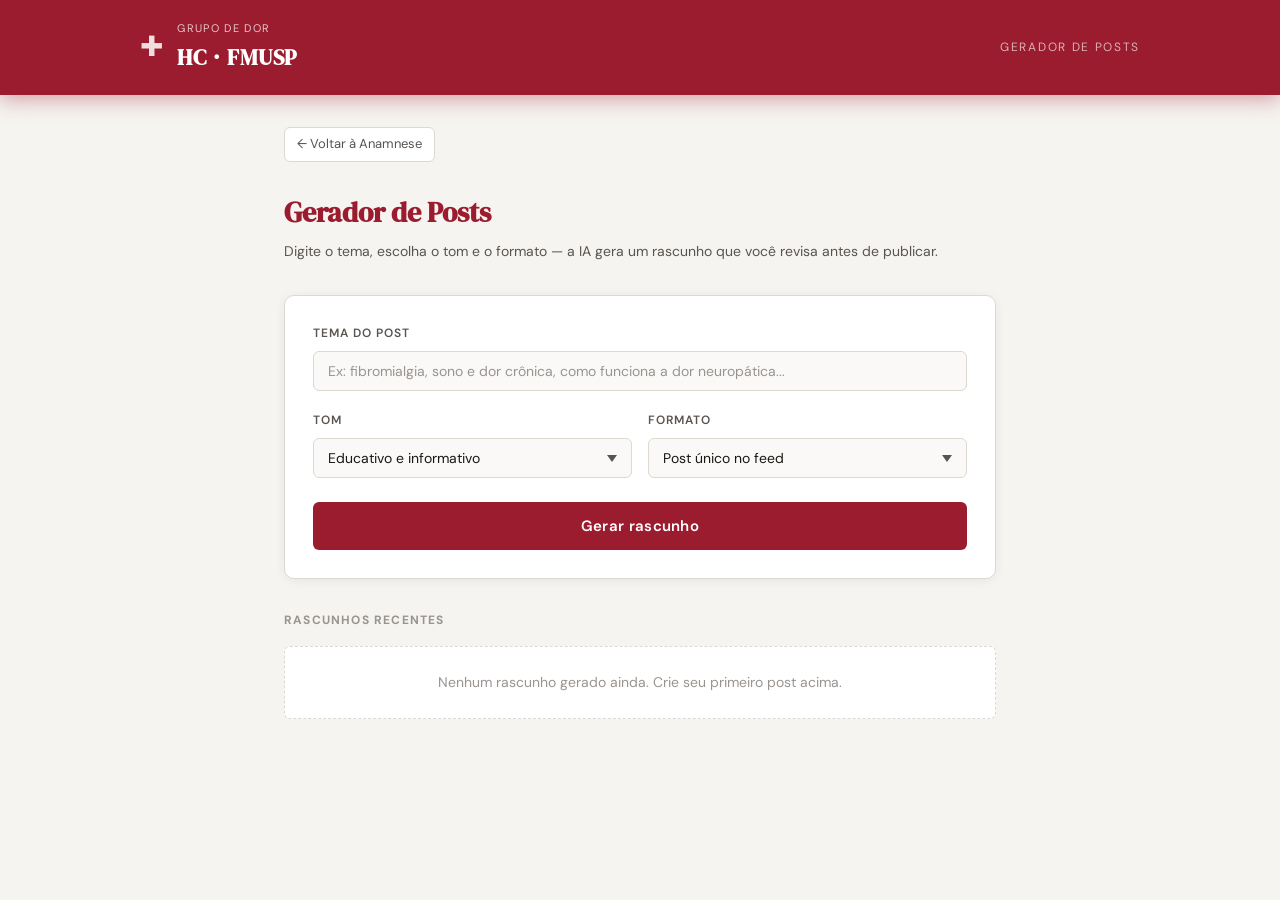
<file: templates/posts.html>
<!DOCTYPE html>
<html lang="pt-BR">
<head>
  <meta charset="UTF-8" />
  <meta name="viewport" content="width=device-width, initial-scale=1.0" />
  <title>Gerador de Posts · HC-FMUSP</title>
  <link rel="preconnect" href="https://fonts.googleapis.com" />
  <link href="https://fonts.googleapis.com/css2?family=DM+Serif+Display:ital@0;1&family=DM+Sans:wght@300;400;500;600&display=swap" rel="stylesheet" />
  <link rel="stylesheet" href="/static/style.css" />
  <style>
    /* ── Posts page extras ── */
    .posts-shell {
      max-width: 760px;
      margin: 0 auto;
      padding: 32px 24px 80px;
    }
    .nav-back {
      display: inline-flex;
      align-items: center;
      gap: 6px;
      font-size: 13px;
      color: var(--text-mid);
      text-decoration: none;
      margin-bottom: 28px;
      padding: 6px 12px;
      border: 1px solid var(--border);
      border-radius: var(--radius-sm);
      background: var(--surface);
      transition: border-color .15s, color .15s;
    }
    .nav-back:hover { border-color: var(--accent); color: var(--accent); }

    .page-title {
      font-family: var(--font-serif);
      font-size: 28px;
      color: var(--accent);
      margin-bottom: 6px;
    }
    .page-desc {
      font-size: 14px;
      color: var(--text-mid);
      margin-bottom: 32px;
    }

    /* ── Generator card ── */
    .gen-card {
      background: var(--surface);
      border: 1px solid var(--border);
      border-radius: var(--radius);
      padding: 28px;
      box-shadow: var(--shadow);
      margin-bottom: 32px;
    }
    .gen-card label {
      display: block;
      font-size: 12px;
      font-weight: 600;
      text-transform: uppercase;
      letter-spacing: .08em;
      color: var(--text-mid);
      margin-bottom: 8px;
    }
    .gen-tema {
      width: 100%;
      padding: 12px 16px;
      border: 1.5px solid var(--border);
      border-radius: var(--radius-sm);
      font-family: var(--font-sans);
      font-size: 15px;
      color: var(--text);
      background: var(--surface2);
      transition: border-color .15s;
      margin-bottom: 20px;
    }
    .gen-tema:focus { outline: none; border-color: var(--accent); background: #fff; }
    .gen-tema::placeholder { color: var(--text-light); }

    .gen-row {
      display: grid;
      grid-template-columns: 1fr 1fr;
      gap: 16px;
      margin-bottom: 24px;
    }
    @media (max-width: 500px) { .gen-row { grid-template-columns: 1fr; } }

    .gen-select {
      width: 100%;
      padding: 10px 14px;
      border: 1.5px solid var(--border);
      border-radius: var(--radius-sm);
      font-family: var(--font-sans);
      font-size: 14px;
      color: var(--text);
      background: var(--surface2);
      cursor: pointer;
      appearance: none;
      background-image: url("data:image/svg+xml,%3Csvg xmlns='http://www.w3.org/2000/svg' width='12' height='8' viewBox='0 0 12 8'%3E%3Cpath fill='%235a5450' d='M6 8L0 0h12z'/%3E%3C/svg%3E");
      background-repeat: no-repeat;
      background-position: right 14px center;
      background-size: 10px;
    }
    .gen-select:focus { outline: none; border-color: var(--accent); }

    .btn-generate {
      width: 100%;
      padding: 14px;
      background: var(--accent);
      color: white;
      border: none;
      border-radius: var(--radius-sm);
      font-family: var(--font-sans);
      font-size: 15px;
      font-weight: 600;
      cursor: pointer;
      transition: background .15s, transform .1s;
      letter-spacing: .02em;
    }
    .btn-generate:hover:not(:disabled) { background: var(--accent-dark); }
    .btn-generate:active:not(:disabled) { transform: scale(.98); }
    .btn-generate:disabled { opacity: .6; cursor: not-allowed; }

    /* ── Result card ── */
    .result-card {
      background: var(--surface);
      border: 1px solid var(--border);
      border-radius: var(--radius);
      box-shadow: var(--shadow);
      overflow: hidden;
      margin-bottom: 32px;
      display: none;
    }
    .result-card.visible { display: block; }

    .result-header {
      background: linear-gradient(135deg, var(--accent) 0%, #c0392b 100%);
      color: white;
      padding: 16px 24px;
      display: flex;
      align-items: center;
      justify-content: space-between;
    }
    .result-header-title {
      font-family: var(--font-serif);
      font-size: 18px;
    }
    .result-header-meta {
      font-size: 12px;
      opacity: .75;
    }

    .result-body { padding: 24px; }

    .result-section { margin-bottom: 24px; }
    .result-section:last-child { margin-bottom: 0; }

    .result-label {
      font-size: 11px;
      font-weight: 700;
      text-transform: uppercase;
      letter-spacing: .1em;
      color: var(--text-light);
      margin-bottom: 8px;
      display: flex;
      align-items: center;
      justify-content: space-between;
    }

    .result-textarea {
      width: 100%;
      padding: 14px 16px;
      border: 1.5px solid var(--border);
      border-radius: var(--radius-sm);
      font-family: var(--font-sans);
      font-size: 14px;
      color: var(--text);
      background: var(--surface2);
      resize: vertical;
      line-height: 1.7;
      transition: border-color .15s;
    }
    .result-textarea:focus { outline: none; border-color: var(--accent); background: #fff; }

    .char-count {
      font-size: 11px;
      color: var(--text-light);
      text-align: right;
      margin-top: 4px;
    }
    .char-count.over { color: #c0392b; font-weight: 600; }

    .btn-copy {
      display: inline-flex;
      align-items: center;
      gap: 6px;
      padding: 5px 12px;
      border: 1px solid var(--border);
      border-radius: 20px;
      font-size: 12px;
      font-family: var(--font-sans);
      color: var(--text-mid);
      background: var(--surface);
      cursor: pointer;
      transition: border-color .15s, color .15s, background .15s;
    }
    .btn-copy:hover { border-color: var(--accent); color: var(--accent); }
    .btn-copy.copied { border-color: var(--green); color: var(--green); background: var(--green-light); }

    .result-actions {
      display: flex;
      gap: 12px;
      margin-top: 20px;
      flex-wrap: wrap;
    }
    .btn-action {
      flex: 1;
      min-width: 140px;
      padding: 11px 16px;
      border-radius: var(--radius-sm);
      font-family: var(--font-sans);
      font-size: 14px;
      font-weight: 500;
      cursor: pointer;
      transition: all .15s;
      border: 1.5px solid;
      text-align: center;
    }
    .btn-copy-all {
      background: var(--accent);
      color: white;
      border-color: var(--accent);
    }
    .btn-copy-all:hover { background: var(--accent-dark); border-color: var(--accent-dark); }
    .btn-copy-all.copied { background: var(--green); border-color: var(--green); }
    .btn-new {
      background: transparent;
      color: var(--text-mid);
      border-color: var(--border);
    }
    .btn-new:hover { border-color: var(--accent); color: var(--accent); }

    /* ── Spinner ── */
    .spinner-wrap {
      display: none;
      flex-direction: column;
      align-items: center;
      gap: 14px;
      padding: 40px;
      color: var(--text-mid);
      font-size: 14px;
    }
    .spinner-wrap.visible { display: flex; }
    .spinner {
      width: 36px; height: 36px;
      border: 3px solid var(--border);
      border-top-color: var(--accent);
      border-radius: 50%;
      animation: spin .8s linear infinite;
    }
    @keyframes spin { to { transform: rotate(360deg); } }

    /* ── History ── */
    .history-section { margin-top: 8px; }
    .history-title {
      font-size: 12px;
      font-weight: 700;
      text-transform: uppercase;
      letter-spacing: .1em;
      color: var(--text-light);
      margin-bottom: 16px;
    }
    .history-list { display: flex; flex-direction: column; gap: 10px; }
    .history-item {
      background: var(--surface);
      border: 1px solid var(--border);
      border-radius: var(--radius-sm);
      padding: 14px 18px;
      display: flex;
      align-items: center;
      justify-content: space-between;
      gap: 12px;
      cursor: pointer;
      transition: border-color .15s;
    }
    .history-item:hover { border-color: var(--accent); }
    .history-item-info { flex: 1; min-width: 0; }
    .history-item-tema {
      font-weight: 600;
      font-size: 14px;
      color: var(--text);
      white-space: nowrap;
      overflow: hidden;
      text-overflow: ellipsis;
    }
    .history-item-meta {
      font-size: 12px;
      color: var(--text-light);
      margin-top: 2px;
    }
    .history-item-actions { display: flex; gap: 6px; flex-shrink: 0; }
    .btn-hist {
      padding: 4px 10px;
      border-radius: 20px;
      font-size: 12px;
      font-family: var(--font-sans);
      cursor: pointer;
      border: 1px solid var(--border);
      background: var(--surface2);
      color: var(--text-mid);
      transition: all .12s;
    }
    .btn-hist:hover { border-color: var(--accent); color: var(--accent); }
    .btn-hist-del:hover { border-color: #c0392b; color: #c0392b; }

    .empty-history {
      text-align: center;
      padding: 24px;
      color: var(--text-light);
      font-size: 14px;
      background: var(--surface);
      border: 1px dashed var(--border);
      border-radius: var(--radius-sm);
    }

    /* ── Error msg ── */
    .error-msg {
      display: none;
      background: #fff0f2;
      border: 1px solid #f5c6cb;
      border-radius: var(--radius-sm);
      color: #c0392b;
      padding: 12px 16px;
      font-size: 14px;
      margin-top: 12px;
    }
    .error-msg.visible { display: block; }
  </style>
</head>
<body>

<header class="site-header">
  <div class="header-inner">
    <div class="logo-block">
      <span class="logo-cross">✚</span>
      <div>
        <p class="logo-sub">Grupo de Dor</p>
        <h1 class="logo-title">HC · FMUSP</h1>
      </div>
    </div>
    <p class="header-tagline">Gerador de Posts</p>
  </div>
</header>

<main class="posts-shell">

  <a href="/" class="nav-back">← Voltar à Anamnese</a>

  <h2 class="page-title">Gerador de Posts</h2>
  <p class="page-desc">Digite o tema, escolha o tom e o formato — a IA gera um rascunho que você revisa antes de publicar.</p>

  <!-- ── Formulário ── -->
  <div class="gen-card">
    <div>
      <label for="tema">Tema do post</label>
      <input
        type="text"
        id="tema"
        class="gen-tema"
        placeholder="Ex: fibromialgia, sono e dor crônica, como funciona a dor neuropática..."
        maxlength="200"
      />
    </div>

    <div class="gen-row">
      <div>
        <label for="tom">Tom</label>
        <select id="tom" class="gen-select">
          <option value="educativo">Educativo e informativo</option>
          <option value="motivacional">Motivacional e encorajador</option>
          <option value="conscientizacao">Conscientização e empatia</option>
        </select>
      </div>
      <div>
        <label for="formato">Formato</label>
        <select id="formato" class="gen-select">
          <option value="post">Post único no feed</option>
          <option value="carrossel">Carrossel (intro)</option>
          <option value="stories">Stories</option>
        </select>
      </div>
    </div>

    <button class="btn-generate" id="btnGerar" onclick="gerarPost()">
      Gerar rascunho
    </button>
    <div class="error-msg" id="errorMsg"></div>
  </div>

  <!-- ── Spinner ── -->
  <div class="spinner-wrap" id="spinnerWrap">
    <div class="spinner"></div>
    <span>Gerando rascunho...</span>
  </div>

  <!-- ── Resultado ── -->
  <div class="result-card" id="resultCard">
    <div class="result-header">
      <span class="result-header-title">Rascunho gerado</span>
      <span class="result-header-meta" id="resultMeta"></span>
    </div>
    <div class="result-body">

      <div class="result-section">
        <div class="result-label">
          <span>Legenda</span>
          <button class="btn-copy" id="btnCopyLegenda" onclick="copiarTexto('legendaTA', this)">Copiar</button>
        </div>
        <textarea id="legendaTA" class="result-textarea" rows="10" oninput="contarChars(this, 'charLegenda', 2200)"></textarea>
        <div class="char-count" id="charLegenda">0 / 2200 caracteres</div>
      </div>

      <div class="result-section">
        <div class="result-label">
          <span>Hashtags</span>
          <button class="btn-copy" id="btnCopyHashtags" onclick="copiarTexto('hashtagsTA', this)">Copiar</button>
        </div>
        <textarea id="hashtagsTA" class="result-textarea" rows="3" oninput="contarChars(this, 'charHashtags', 500)"></textarea>
        <div class="char-count" id="charHashtags">0 / 500 caracteres</div>
      </div>

      <div class="result-actions">
        <button class="btn-action btn-copy-all" id="btnCopyAll" onclick="copiarTudo()">
          Copiar tudo (legenda + hashtags)
        </button>
        <button class="btn-action btn-new" onclick="novoPost()">
          Gerar novo rascunho
        </button>
      </div>

    </div>
  </div>

  <!-- ── Histórico ── -->
  <div class="history-section">
    <div class="history-title">Rascunhos recentes</div>
    <div class="history-list" id="historyList"></div>
  </div>

</main>

<script>
  const HISTORY_KEY = 'hcfmusp_posts_history';

  // ── Histórico (localStorage) ──────────────────────────────
  function getHistory() {
    try { return JSON.parse(localStorage.getItem(HISTORY_KEY) || '[]'); }
    catch { return []; }
  }
  function saveHistory(list) {
    localStorage.setItem(HISTORY_KEY, JSON.stringify(list));
  }
  function addToHistory(tema, tom, formato, legenda, hashtags) {
    const list = getHistory();
    list.unshift({
      id: Date.now(),
      tema,
      tom,
      formato,
      legenda,
      hashtags,
      geradoEm: new Date().toLocaleString('pt-BR'),
    });
    saveHistory(list.slice(0, 20)); // max 20 itens
    renderHistory();
  }
  function deleteFromHistory(id) {
    saveHistory(getHistory().filter(i => i.id !== id));
    renderHistory();
  }
  function loadFromHistory(id) {
    const item = getHistory().find(i => i.id === id);
    if (!item) return;
    document.getElementById('tema').value = item.tema;
    document.getElementById('tom').value  = item.tom;
    document.getElementById('formato').value = item.formato;
    mostrarResultado(item.tema, item.tom, item.legenda, item.hashtags);
  }

  function renderHistory() {
    const list = getHistory();
    const el   = document.getElementById('historyList');
    if (!list.length) {
      el.innerHTML = '<div class="empty-history">Nenhum rascunho gerado ainda. Crie seu primeiro post acima.</div>';
      return;
    }
    el.innerHTML = '';
    const tomLabel = { educativo: 'Educativo', motivacional: 'Motivacional', conscientizacao: 'Conscientização' };
    const fmtLabel = { post: 'Post', carrossel: 'Carrossel', stories: 'Stories' };
    list.forEach(item => {
      const div = document.createElement('div');
      div.className = 'history-item';
      div.innerHTML = `
        <div class="history-item-info">
          <div class="history-item-tema">${item.tema}</div>
          <div class="history-item-meta">${tomLabel[item.tom] || item.tom} · ${fmtLabel[item.formato] || item.formato} · ${item.geradoEm}</div>
        </div>
        <div class="history-item-actions">
          <button class="btn-hist" onclick="loadFromHistory(${item.id})">Ver</button>
          <button class="btn-hist btn-hist-del" onclick="deleteFromHistory(${item.id})">✕</button>
        </div>`;
      el.appendChild(div);
    });
  }

  // ── Gerar post ────────────────────────────────────────────
  async function gerarPost() {
    const tema    = document.getElementById('tema').value.trim();
    const tom     = document.getElementById('tom').value;
    const formato = document.getElementById('formato').value;
    const errorEl = document.getElementById('errorMsg');

    if (!tema) {
      errorEl.textContent = 'Por favor, informe o tema do post.';
      errorEl.classList.add('visible');
      document.getElementById('tema').focus();
      return;
    }

    errorEl.classList.remove('visible');
    document.getElementById('btnGerar').disabled = true;
    document.getElementById('spinnerWrap').classList.add('visible');
    document.getElementById('resultCard').classList.remove('visible');

    try {
      const res  = await fetch('/gerar-post', {
        method: 'POST',
        headers: { 'Content-Type': 'application/json' },
        body: JSON.stringify({ tema, tom, formato }),
      });
      const data = await res.json();

      if (!res.ok || data.status !== 'ok') {
        throw new Error(data.message || 'Erro ao gerar post');
      }

      mostrarResultado(tema, tom, data.legenda, data.hashtags);
      addToHistory(tema, tom, formato, data.legenda, data.hashtags);

    } catch (err) {
      errorEl.textContent = `Erro: ${err.message}`;
      errorEl.classList.add('visible');
    } finally {
      document.getElementById('spinnerWrap').classList.remove('visible');
      document.getElementById('btnGerar').disabled = false;
    }
  }

  function mostrarResultado(tema, tom, legenda, hashtags) {
    document.getElementById('legendaTA').value  = legenda;
    document.getElementById('hashtagsTA').value = hashtags;
    contarChars(document.getElementById('legendaTA'),  'charLegenda',  2200);
    contarChars(document.getElementById('hashtagsTA'), 'charHashtags', 500);

    const tomLabel = { educativo: 'Educativo', motivacional: 'Motivacional', conscientizacao: 'Conscientização' };
    document.getElementById('resultMeta').textContent =
      `${tema} · ${tomLabel[tom] || tom}`;

    document.getElementById('resultCard').classList.add('visible');
    document.getElementById('resultCard').scrollIntoView({ behavior: 'smooth', block: 'start' });

    // Reset copy buttons
    ['btnCopyLegenda','btnCopyHashtags','btnCopyAll'].forEach(id => {
      const btn = document.getElementById(id);
      btn.classList.remove('copied');
      btn.textContent = id === 'btnCopyAll' ? 'Copiar tudo (legenda + hashtags)' : 'Copiar';
    });
  }

  function novoPost() {
    document.getElementById('resultCard').classList.remove('visible');
    document.getElementById('tema').focus();
    window.scrollTo({ top: 0, behavior: 'smooth' });
  }

  // ── Copiar ────────────────────────────────────────────────
  async function copiarTexto(taId, btn) {
    const text = document.getElementById(taId).value;
    try {
      await navigator.clipboard.writeText(text);
      btn.classList.add('copied');
      btn.textContent = '✓ Copiado';
      setTimeout(() => { btn.classList.remove('copied'); btn.textContent = 'Copiar'; }, 2000);
    } catch {
      document.getElementById(taId).select();
      document.execCommand('copy');
    }
  }

  async function copiarTudo() {
    const legenda  = document.getElementById('legendaTA').value;
    const hashtags = document.getElementById('hashtagsTA').value;
    const btn      = document.getElementById('btnCopyAll');
    const texto    = `${legenda}\n\n${hashtags}`;
    try {
      await navigator.clipboard.writeText(texto);
    } catch {
      const ta = document.createElement('textarea');
      ta.value = texto;
      document.body.appendChild(ta);
      ta.select();
      document.execCommand('copy');
      document.body.removeChild(ta);
    }
    btn.classList.add('copied');
    btn.textContent = '✓ Copiado!';
    setTimeout(() => {
      btn.classList.remove('copied');
      btn.textContent = 'Copiar tudo (legenda + hashtags)';
    }, 2000);
  }

  // ── Contador de caracteres ────────────────────────────────
  function contarChars(ta, counterId, max) {
    const n  = ta.value.length;
    const el = document.getElementById(counterId);
    el.textContent = `${n} / ${max.toLocaleString('pt-BR')} caracteres`;
    el.className   = `char-count${n > max ? ' over' : ''}`;
  }

  // ── Enter no campo tema ───────────────────────────────────
  document.getElementById('tema').addEventListener('keydown', e => {
    if (e.key === 'Enter') gerarPost();
  });

  // ── Init ─────────────────────────────────────────────────
  renderHistory();
</script>

</body>
</html>
</file>
<file: static/style.css>
/* ══════════════════════════════════════════════════════════
   ANAMNESE DOR · HC-FMUSP
   Design: Clinical Precision — branco cirúrgico, vermelho diagnóstico
   ══════════════════════════════════════════════════════════ */

@import url('https://fonts.googleapis.com/css2?family=DM+Serif+Display:ital@0;1&family=DM+Sans:ital,wght@0,300;0,400;0,500;0,600;1,300&display=swap');

/* ─── TOKENS ─────────────────────────────────────────────── */
:root {
  --bg: #f5f4f0;
  --surface: #ffffff;
  --surface2: #faf9f7;
  --border: #ddd9d0;
  --border-focus: #9b1c2e;
  --text: #1a1714;
  --text-mid: #5a5450;
  --text-light: #9a9490;
  --accent: #9b1c2e;
  --accent-light: #fdf0f2;
  --accent-dark: #6e1220;
  --green: #1a6b3c;
  --green-light: #eaf5ef;
  --chip-bg: #f0ede8;
  --chip-active: #9b1c2e;
  --chip-red-bg: #fff0f2;
  --chip-red-active: #c0392b;
  --shadow: 0 2px 12px rgba(0,0,0,.06);
  --shadow-lg: 0 8px 32px rgba(0,0,0,.10);
  --radius: 10px;
  --radius-sm: 6px;
  --font-serif: 'DM Serif Display', Georgia, serif;
  --font-sans: 'DM Sans', system-ui, sans-serif;
  --section-num: #d4c5b0;
}

/* ─── RESET ──────────────────────────────────────────────── */
*, *::before, *::after { box-sizing: border-box; margin: 0; padding: 0; }
html { font-size: 15px; scroll-behavior: smooth; }
body { font-family: var(--font-sans); background: var(--bg); color: var(--text); line-height: 1.6; }

/* ─── HEADER ─────────────────────────────────────────────── */
.site-header {
  background: var(--accent);
  color: white;
  padding: 20px 40px;
  position: sticky;
  top: 0;
  z-index: 100;
  box-shadow: 0 4px 20px rgba(155,28,46,.4);
}
.header-inner {
  max-width: 1000px;
  margin: 0 auto;
  display: flex;
  align-items: center;
  justify-content: space-between;
}
.logo-block { display: flex; align-items: center; gap: 14px; }
.logo-cross {
  font-size: 28px;
  opacity: .85;
  font-weight: 300;
}
.logo-sub {
  font-size: 11px;
  letter-spacing: .12em;
  text-transform: uppercase;
  opacity: .75;
  margin-bottom: 2px;
}
.logo-title {
  font-family: var(--font-serif);
  font-size: 22px;
  letter-spacing: .04em;
}
.header-tagline {
  font-size: 12px;
  letter-spacing: .14em;
  text-transform: uppercase;
  opacity: .65;
}

/* ─── FORM SHELL ─────────────────────────────────────────── */
.form-shell {
  max-width: 1000px;
  margin: 40px auto;
  padding: 0 24px 60px;
}

/* ─── SECTIONS ───────────────────────────────────────────── */
.form-section {
  background: var(--surface);
  border-radius: var(--radius);
  padding: 36px 40px;
  margin-bottom: 24px;
  box-shadow: var(--shadow);
  border: 1px solid var(--border);
  position: relative;
  overflow: hidden;
}
.form-section::before {
  content: '';
  position: absolute;
  top: 0; left: 0; right: 0;
  height: 3px;
  background: linear-gradient(90deg, var(--accent), transparent);
}

.section-label {
  font-family: var(--font-serif);
  font-size: 20px;
  color: var(--text);
  margin-bottom: 28px;
  display: flex;
  align-items: center;
  gap: 14px;
}
.section-label span {
  font-family: var(--font-sans);
  font-size: 11px;
  font-weight: 600;
  letter-spacing: .12em;
  background: var(--accent-light);
  color: var(--accent);
  border: 1px solid var(--accent);
  border-radius: 4px;
  padding: 3px 8px;
}

.section-hint {
  color: var(--text-mid);
  font-size: 13px;
  margin-bottom: 20px;
  font-style: italic;
}

.subsection-title {
  font-weight: 600;
  font-size: 13px;
  letter-spacing: .08em;
  text-transform: uppercase;
  color: var(--accent);
  margin: 28px 0 12px;
  padding-bottom: 6px;
  border-bottom: 1px solid var(--accent-light);
}

.scale-legend {
  font-size: 12px;
  color: var(--text-mid);
  background: var(--surface2);
  padding: 8px 14px;
  border-radius: var(--radius-sm);
  margin-bottom: 16px;
  border: 1px solid var(--border);
}

/* ─── FIELDS ─────────────────────────────────────────────── */
.field { margin-bottom: 20px; }
.field-grid {
  display: grid;
  gap: 16px;
  margin-bottom: 20px;
}
.field-grid.two { grid-template-columns: repeat(2, 1fr); }
.field-grid.three { grid-template-columns: repeat(3, 1fr); }

label {
  display: block;
  font-size: 12px;
  font-weight: 600;
  letter-spacing: .06em;
  text-transform: uppercase;
  color: var(--text-mid);
  margin-bottom: 8px;
}

input[type="text"],
input[type="date"],
input[type="number"],
select,
textarea {
  width: 100%;
  font-family: var(--font-sans);
  font-size: 14px;
  color: var(--text);
  background: var(--surface2);
  border: 1.5px solid var(--border);
  border-radius: var(--radius-sm);
  padding: 10px 14px;
  outline: none;
  transition: border-color .15s, box-shadow .15s;
  appearance: none;
  -webkit-appearance: none;
}
input:focus, select:focus, textarea:focus {
  border-color: var(--border-focus);
  box-shadow: 0 0 0 3px rgba(155,28,46,.08);
  background: white;
}
textarea { resize: vertical; min-height: 70px; }
select {
  background-image: url("data:image/svg+xml,%3Csvg xmlns='http://www.w3.org/2000/svg' width='12' height='8' viewBox='0 0 12 8'%3E%3Cpath d='M1 1l5 5 5-5' stroke='%235a5450' stroke-width='1.5' fill='none' stroke-linecap='round'/%3E%3C/svg%3E");
  background-repeat: no-repeat;
  background-position: right 12px center;
  padding-right: 36px;
}

/* ─── CHIPS ──────────────────────────────────────────────── */
.chip-group {
  display: flex;
  flex-wrap: wrap;
  gap: 8px;
  margin-top: 4px;
}
.chip {
  font-family: var(--font-sans);
  font-size: 13px;
  font-weight: 500;
  padding: 6px 14px;
  border-radius: 100px;
  border: 1.5px solid var(--border);
  background: var(--chip-bg);
  color: var(--text-mid);
  cursor: pointer;
  transition: all .15s;
  white-space: nowrap;
}
.chip:hover { border-color: var(--accent); color: var(--accent); background: var(--accent-light); }
.chip.active {
  background: var(--accent);
  color: white;
  border-color: var(--accent);
}
.chip-red { background: var(--chip-red-bg); }
.chip-red.active {
  background: var(--chip-red-active);
  border-color: var(--chip-red-active);
  color: white;
}
.red-flag-label { color: #c0392b !important; }

/* ─── TOGGLE BUTTONS ─────────────────────────────────────── */
.toggle-group {
  display: flex;
  flex-wrap: wrap;
  gap: 6px;
  margin-top: 4px;
}
.tog {
  font-family: var(--font-sans);
  font-size: 13px;
  font-weight: 500;
  padding: 6px 14px;
  border-radius: var(--radius-sm);
  border: 1.5px solid var(--border);
  background: var(--chip-bg);
  color: var(--text-mid);
  cursor: pointer;
  transition: all .15s;
}
.tog:hover { border-color: var(--accent); color: var(--accent); }
.tog.active {
  background: var(--accent);
  color: white;
  border-color: var(--accent);
}

/* ─── VAS SCALE ──────────────────────────────────────────── */
.vas-scale {
  display: flex;
  align-items: center;
  gap: 16px;
  padding: 20px 24px;
  background: var(--surface2);
  border-radius: var(--radius);
  border: 1.5px solid var(--border);
  margin-top: 8px;
}
.vas-label-left, .vas-label-right {
  font-size: 12px;
  font-weight: 600;
  text-align: center;
  color: var(--text-mid);
  min-width: 52px;
}
.vas-track { flex: 1; position: relative; }
input[type="range"] {
  width: 100%;
  -webkit-appearance: none;
  appearance: none;
  height: 6px;
  border-radius: 3px;
  background: linear-gradient(to right, var(--green) 0%, #f5c842 50%, var(--accent) 100%);
  outline: none;
  cursor: pointer;
  border: none;
  box-shadow: none;
}
input[type="range"]::-webkit-slider-thumb {
  -webkit-appearance: none;
  width: 22px;
  height: 22px;
  border-radius: 50%;
  background: white;
  border: 3px solid var(--accent);
  cursor: pointer;
  box-shadow: 0 2px 8px rgba(0,0,0,.15);
  transition: transform .1s;
}
input[type="range"]::-webkit-slider-thumb:hover { transform: scale(1.15); }
.vas-numbers {
  display: flex;
  justify-content: space-between;
  font-size: 11px;
  color: var(--text-light);
  padding: 4px 4px 0;
}
.vas-value {
  font-family: var(--font-serif);
  font-size: 28px;
  font-weight: 700;
  color: var(--accent);
  min-width: 40px;
  text-align: center;
}

/* ─── BODY MAP ───────────────────────────────────────────── */
.body-map-wrapper {
  display: grid;
  grid-template-columns: 1fr 1fr;
  gap: 24px;
  margin-bottom: 20px;
}
.body-map-panel { text-align: center; }
.map-label {
  font-size: 11px;
  font-weight: 600;
  letter-spacing: .12em;
  text-transform: uppercase;
  color: var(--text-light);
  margin-bottom: 12px;
}
.body-map-container {
  background: var(--surface2);
  border: 1.5px solid var(--border);
  border-radius: var(--radius);
  padding: 20px 10px 10px;
  width: 100%;
  min-height: 460px;
  display: flex;
  align-items: center;
  justify-content: center;
}
.body-map-container svg { width: 100%; max-width: 200px; height: auto; display: block; margin: 0 auto; }

.body-zone {
  fill: #e8e3db;
  stroke: #c8c0b4;
  stroke-width: 1.5;
  cursor: pointer;
  transition: fill .15s, stroke .15s;
}
.body-zone:hover { fill: #f5d0d5; stroke: var(--accent); }
.body-zone.selected { fill: var(--accent); stroke: var(--accent-dark); opacity: .85; }

.selected-regions-display {
  background: var(--accent-light);
  border: 1.5px solid #f0c0c8;
  border-radius: var(--radius);
  padding: 16px 20px;
}
.regions-title {
  font-size: 11px;
  font-weight: 600;
  letter-spacing: .08em;
  text-transform: uppercase;
  color: var(--accent);
  margin-bottom: 10px;
}
.tag-list { display: flex; flex-wrap: wrap; gap: 8px; }
.region-tag {
  background: var(--accent);
  color: white;
  font-size: 12px;
  padding: 4px 10px;
  border-radius: 100px;
  display: flex;
  align-items: center;
  gap: 6px;
}
.region-tag button {
  background: none;
  border: none;
  color: rgba(255,255,255,.8);
  cursor: pointer;
  font-size: 14px;
  line-height: 1;
  padding: 0;
}
.no-region { color: var(--text-light); font-size: 13px; font-style: italic; }

/* ─── MUSCLE GRID ────────────────────────────────────────── */
.muscle-items {
  display: grid;
  grid-template-columns: repeat(auto-fill, minmax(280px, 1fr));
  gap: 12px;
}
.muscle-row {
  display: flex;
  align-items: center;
  justify-content: space-between;
  background: var(--surface2);
  border: 1px solid var(--border);
  border-radius: var(--radius-sm);
  padding: 8px 14px;
}
.muscle-name {
  font-size: 13px;
  color: var(--text);
  flex: 1;
  padding-right: 8px;
}
.scale-buttons {
  display: flex;
  gap: 4px;
}
.scale-btn {
  width: 28px;
  height: 28px;
  border-radius: 50%;
  border: 1.5px solid var(--border);
  background: white;
  font-size: 11px;
  font-weight: 700;
  cursor: pointer;
  display: flex;
  align-items: center;
  justify-content: center;
  transition: all .12s;
  font-family: var(--font-sans);
  color: var(--text-mid);
}
.scale-btn:hover { border-color: var(--accent); color: var(--accent); }
.scale-btn.active { background: var(--accent); color: white; border-color: var(--accent); }

/* ─── REFLEX GRID ────────────────────────────────────────── */
.reflex-grid {
  display: grid;
  grid-template-columns: repeat(auto-fill, minmax(300px, 1fr));
  gap: 12px;
}
.reflex-row {
  background: var(--surface2);
  border: 1px solid var(--border);
  border-radius: var(--radius-sm);
  padding: 10px 14px;
}
.reflex-name {
  font-size: 13px;
  font-weight: 500;
  color: var(--text);
  margin-bottom: 8px;
}
.reflex-options { display: flex; flex-wrap: wrap; gap: 5px; }
.reflex-opt {
  font-size: 11px;
  padding: 3px 9px;
  border-radius: 4px;
  border: 1px solid var(--border);
  background: white;
  cursor: pointer;
  color: var(--text-mid);
  transition: all .12s;
  font-family: var(--font-sans);
}
.reflex-opt:hover { border-color: var(--accent); color: var(--accent); }
.reflex-opt.active { background: var(--accent); color: white; border-color: var(--accent); }

/* ─── TESTS ──────────────────────────────────────────────── */
.test-group { margin-bottom: 24px; }
.test-group-title {
  font-weight: 600;
  font-size: 13px;
  color: var(--text);
  margin-bottom: 10px;
  padding-bottom: 4px;
  border-bottom: 1px solid var(--border);
}
.test-items-grid {
  display: grid;
  grid-template-columns: repeat(auto-fill, minmax(200px, 1fr));
  gap: 8px;
}
.test-row {
  background: var(--surface2);
  border: 1px solid var(--border);
  border-radius: var(--radius-sm);
  padding: 8px 12px;
  display: flex;
  align-items: center;
  justify-content: space-between;
}
.test-name { font-size: 13px; color: var(--text); }
.test-options { display: flex; gap: 4px; }
.test-opt {
  font-size: 11px;
  padding: 3px 9px;
  border-radius: 4px;
  border: 1px solid var(--border);
  background: white;
  cursor: pointer;
  color: var(--text-mid);
  transition: all .12s;
  font-family: var(--font-sans);
}
.test-opt:hover { border-color: var(--accent); color: var(--accent); }
.test-opt.active-pos { background: var(--accent); color: white; border-color: var(--accent); }
.test-opt.active-neg { background: var(--green); color: white; border-color: var(--green); }

/* ─── SENSITIVITY ────────────────────────────────────────── */
.sensitivity-grid {
  display: grid;
  grid-template-columns: repeat(auto-fill, minmax(280px, 1fr));
  gap: 10px;
}
.sensitivity-row {
  background: var(--surface2);
  border: 1px solid var(--border);
  border-radius: var(--radius-sm);
  padding: 10px 14px;
}
.sensitivity-name {
  font-size: 12px;
  font-weight: 600;
  color: var(--text-mid);
  margin-bottom: 6px;
}
.sensitivity-scale { display: flex; gap: 4px; flex-wrap: wrap; }
.sens-btn {
  width: 26px;
  height: 26px;
  border-radius: 50%;
  border: 1.5px solid var(--border);
  background: white;
  font-size: 11px;
  font-weight: 700;
  cursor: pointer;
  display: flex;
  align-items: center;
  justify-content: center;
  transition: all .12s;
  font-family: var(--font-sans);
  color: var(--text-mid);
}
.sens-btn:hover { border-color: var(--accent); color: var(--accent); }
.sens-btn.active { background: var(--accent); color: white; border-color: var(--accent); }

/* ─── TRIGGER POINTS ─────────────────────────────────────── */
.trigger-grid {
  display: grid;
  grid-template-columns: repeat(auto-fill, minmax(200px, 1fr));
  gap: 8px;
}
.trigger-row {
  display: flex;
  align-items: center;
  justify-content: space-between;
  background: var(--surface2);
  border: 1px solid var(--border);
  border-radius: var(--radius-sm);
  padding: 8px 12px;
}
.trigger-name { font-size: 13px; color: var(--text); }
.trigger-options { display: flex; gap: 4px; }
.trigger-opt {
  font-size: 11px;
  padding: 3px 9px;
  border-radius: 4px;
  border: 1px solid var(--border);
  background: white;
  cursor: pointer;
  color: var(--text-mid);
  transition: all .12s;
  font-family: var(--font-sans);
}
.trigger-opt:hover { border-color: var(--accent); color: var(--accent); }
.trigger-opt.active-pos { background: var(--accent); color: white; border-color: var(--accent); }
.trigger-opt.active-neg { background: var(--green); color: white; border-color: var(--green); }
.trigger-group-title {
  grid-column: 1 / -1;
  font-size: 12px;
  font-weight: 600;
  letter-spacing: .08em;
  text-transform: uppercase;
  color: var(--text-light);
  padding: 8px 0 4px;
  border-bottom: 1px solid var(--border);
  margin-top: 8px;
}

/* ─── ACTION BAR ─────────────────────────────────────────── */
.action-bar {
  display: flex;
  gap: 16px;
  justify-content: flex-end;
  padding: 28px 0 8px;
}
.btn {
  font-family: var(--font-sans);
  font-size: 14px;
  font-weight: 600;
  padding: 13px 28px;
  border-radius: var(--radius);
  border: none;
  cursor: pointer;
  transition: all .15s;
  letter-spacing: .02em;
}
.btn-primary {
  background: var(--accent);
  color: white;
  box-shadow: 0 4px 16px rgba(155,28,46,.3);
}
.btn-primary:hover {
  background: var(--accent-dark);
  transform: translateY(-1px);
  box-shadow: 0 6px 20px rgba(155,28,46,.4);
}
.btn-secondary {
  background: white;
  color: var(--accent);
  border: 2px solid var(--accent);
}
.btn-secondary:hover { background: var(--accent-light); }

/* ─── STATUS ─────────────────────────────────────────────── */
.status-msg {
  margin-top: 16px;
  padding: 14px 20px;
  border-radius: var(--radius-sm);
  font-size: 14px;
  display: none;
}
.status-msg.success {
  background: var(--green-light);
  color: var(--green);
  border: 1px solid #b8e8cc;
  display: block;
}
.status-msg.error {
  background: var(--accent-light);
  color: var(--accent);
  border: 1px solid #f0c0c8;
  display: block;
}

/* ─── FOOTER ─────────────────────────────────────────────── */
.site-footer {
  text-align: center;
  padding: 24px;
  color: var(--text-light);
  font-size: 12px;
  letter-spacing: .08em;
}

/* ─── RESPONSIVE ─────────────────────────────────────────── */
@media (max-width: 700px) {
  .site-header { padding: 16px 20px; }
  .header-tagline { display: none; }
  .form-shell { padding: 0 12px 40px; }
  .form-section { padding: 24px 20px; }
  .field-grid.two,
  .field-grid.three { grid-template-columns: 1fr; }
  .body-map-wrapper { grid-template-columns: 1fr; }
  .action-bar { flex-direction: column; }
}

/* ─── DIAGNÓSTICO ────────────────────────────────────────── */
.diag-categories { display: flex; flex-direction: column; gap: 16px; }
.diag-group {
  background: var(--surface2);
  border: 1px solid var(--border);
  border-radius: var(--radius-sm);
  padding: 14px 16px;
}
.diag-group-label {
  font-size: 11px;
  font-weight: 700;
  letter-spacing: .08em;
  text-transform: uppercase;
  color: var(--accent);
  margin-bottom: 10px;
  padding-bottom: 6px;
  border-bottom: 1px solid var(--accent-light);
}

/* ─── MEDICAÇÕES PARA DOR ────────────────────────────────── */
.med-dor-block {
  border: 1.5px solid var(--border);
  border-radius: var(--radius);
  overflow: hidden;
  margin-top: 8px;
}
.med-dor-title {
  background: var(--accent);
  color: white;
  font-weight: 700;
  font-size: 13px;
  letter-spacing: .04em;
  padding: 12px 18px;
}
.med-category {
  padding: 16px 18px;
  border-bottom: 1px solid var(--border);
  background: var(--surface);
}
.med-category:last-child { border-bottom: none; }
.med-cat-label {
  font-size: 11px;
  font-weight: 700;
  letter-spacing: .08em;
  text-transform: uppercase;
  color: var(--text-mid);
  margin-bottom: 10px;
}
.med-opioid-block { background: #fff8f8; }
.opioid-label { color: #c0392b !important; }
.chip-med { font-size: 12px; padding: 5px 11px; }
.chip-opioid.active { background: #c0392b; border-color: #c0392b; }
.tog-green.active { background: var(--green); border-color: var(--green); color: white; }
.tog-red.active { background: var(--accent); border-color: var(--accent); color: white; }

/* ─── NÃO FEZ USO toggle ─────────────────────────────────── */
.nao-usou-row { margin-bottom: 12px; }
.tog-nao-usou {
  font-family: var(--font-sans);
  font-size: 12px;
  font-weight: 600;
  padding: 5px 14px;
  border-radius: var(--radius-sm);
  border: 1.5px solid var(--border);
  background: var(--chip-bg);
  color: var(--text-mid);
  cursor: pointer;
  transition: all .15s;
  letter-spacing: .02em;
}
.tog-nao-usou.active {
  background: #4a5568;
  color: white;
  border-color: #4a5568;
}
.med-cat-hidden { display: none; }

/* ─── REVIEW MODAL ───────────────────────────────────────── */
.review-modal {
  position: fixed;
  inset: 0;
  z-index: 1000;
  display: flex;
  align-items: flex-start;
  justify-content: center;
}
.review-overlay {
  position: absolute;
  inset: 0;
  background: rgba(26, 23, 20, .55);
  backdrop-filter: blur(3px);
}
.review-panel {
  position: relative;
  z-index: 1;
  background: var(--bg);
  width: 100%;
  max-width: 860px;
  height: 100vh;
  display: flex;
  flex-direction: column;
  box-shadow: var(--shadow-lg);
  overflow: hidden;
}
.review-header {
  background: var(--accent);
  color: white;
  padding: 18px 28px;
  display: flex;
  align-items: center;
  justify-content: space-between;
  flex-shrink: 0;
}
.review-header-left { display: flex; align-items: center; gap: 14px; }
.review-title {
  font-family: var(--font-serif);
  font-size: 18px;
  color: white;
}
.review-close {
  background: rgba(255,255,255,.15);
  border: none;
  color: white;
  width: 34px;
  height: 34px;
  border-radius: 50%;
  font-size: 16px;
  cursor: pointer;
  display: flex;
  align-items: center;
  justify-content: center;
  transition: background .15s;
}
.review-close:hover { background: rgba(255,255,255,.3); }
.review-hint {
  padding: 12px 28px;
  font-size: 13px;
  color: var(--text-mid);
  background: var(--accent-light);
  border-bottom: 1px solid #f0c0c8;
  flex-shrink: 0;
  font-style: italic;
}
.review-body {
  flex: 1;
  overflow-y: auto;
  padding: 24px 28px;
}
.review-section {
  margin-bottom: 28px;
}
.review-section-title {
  font-family: var(--font-serif);
  font-size: 16px;
  color: var(--accent);
  margin-bottom: 14px;
  padding-bottom: 6px;
  border-bottom: 2px solid var(--accent-light);
  display: flex;
  align-items: center;
  gap: 10px;
}
.review-grid {
  display: grid;
  grid-template-columns: repeat(auto-fill, minmax(280px, 1fr));
  gap: 12px;
}
.review-field {
  display: flex;
  flex-direction: column;
  gap: 4px;
}
.review-field.full { grid-column: 1 / -1; }
.review-field label {
  font-size: 10px;
  font-weight: 700;
  letter-spacing: .08em;
  text-transform: uppercase;
  color: var(--text-light);
  margin-bottom: 0;
}
.review-field input,
.review-field textarea,
.review-field select {
  font-size: 13px;
  padding: 8px 12px;
  border: 1.5px solid var(--border);
  border-radius: var(--radius-sm);
  background: white;
  color: var(--text);
  font-family: var(--font-sans);
  width: 100%;
  resize: vertical;
}
.review-field input:focus,
.review-field textarea:focus { border-color: var(--border-focus); outline: none; }
.review-field .review-empty { color: var(--text-light); font-style: italic; font-size: 12px; }
.review-footer {
  padding: 16px 28px;
  border-top: 1px solid var(--border);
  display: flex;
  gap: 12px;
  justify-content: flex-end;
  flex-shrink: 0;
  background: white;
}
.btn-accent {
  background: var(--green);
  color: white;
  box-shadow: 0 4px 16px rgba(26,107,60,.25);
}
.btn-accent:hover {
  background: #155c32;
  transform: translateY(-1px);
}

@media (max-width: 700px) {
  .review-panel { max-width: 100%; }
  .review-body { padding: 16px; }
  .review-footer { flex-direction: column; }
}

/* ─── HISTÓRICO ──────────────────────────────────────────── */
.historico-empty {
  text-align: center;
  padding: 60px 20px;
  color: var(--text-light);
}
.historico-empty .empty-icon { font-size: 48px; margin-bottom: 16px; }
.historico-empty p { font-size: 14px; }

.historico-lista {
  display: flex;
  flex-direction: column;
  gap: 12px;
  padding: 4px 0;
}

.rascunho-card {
  background: white;
  border: 1.5px solid var(--border);
  border-radius: var(--radius);
  padding: 16px 20px;
  display: flex;
  align-items: center;
  justify-content: space-between;
  gap: 16px;
  transition: border-color .15s, box-shadow .15s;
}
.rascunho-card:hover {
  border-color: var(--accent);
  box-shadow: 0 2px 12px rgba(155,28,46,.1);
}
.rascunho-info { flex: 1; }
.rascunho-nome {
  font-weight: 600;
  font-size: 15px;
  color: var(--text);
  margin-bottom: 4px;
}
.rascunho-meta {
  font-size: 12px;
  color: var(--text-light);
  display: flex;
  gap: 12px;
  flex-wrap: wrap;
}
.rascunho-meta span {
  display: flex;
  align-items: center;
  gap: 4px;
}
.rascunho-actions {
  display: flex;
  gap: 8px;
  flex-shrink: 0;
}
.btn-card {
  font-family: var(--font-sans);
  font-size: 12px;
  font-weight: 600;
  padding: 7px 14px;
  border-radius: var(--radius-sm);
  border: 1.5px solid var(--border);
  background: white;
  cursor: pointer;
  transition: all .12s;
  color: var(--text-mid);
}
.btn-card:hover { border-color: var(--accent); color: var(--accent); }
.btn-card.btn-card-primary {
  background: var(--accent);
  color: white;
  border-color: var(--accent);
}
.btn-card.btn-card-primary:hover { background: var(--accent-dark); }
.btn-card.btn-card-danger:hover { border-color: #c0392b; color: #c0392b; }

.rascunho-vas {
  display: inline-flex;
  align-items: center;
  gap: 4px;
  background: var(--accent-light);
  color: var(--accent);
  font-size: 11px;
  font-weight: 700;
  padding: 2px 8px;
  border-radius: 100px;
}
</file>
